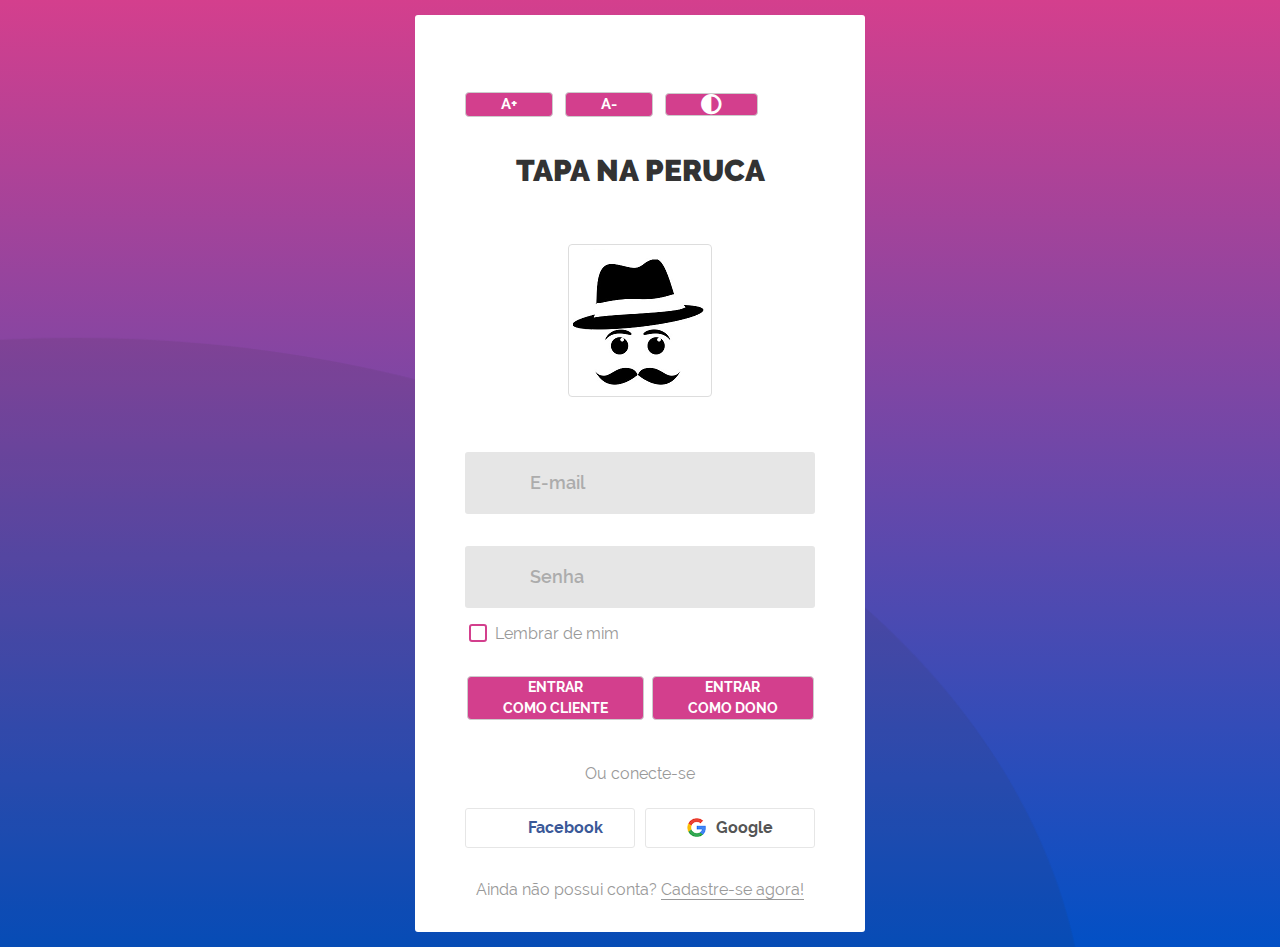
<file: index.html>
<!DOCTYPE html>
<html lang="pt-br">
<head>
	<title>Tapa Na Peruca</title>
	<meta charset="UTF-8">
	<meta name="viewport" content="width=device-width, initial-scale=1">
<!--===============================================================================================-->	
	<link rel="icon" type="image/png" href="images/icons/favicon.ico"/>
<!--===============================================================================================-->
	<link rel="stylesheet" type="text/css" href="vendor/bootstrap/css/bootstrap.min.css">
<!--===============================================================================================-->
	<link rel="stylesheet" type="text/css" href="fonts/font-awesome-4.7.0/css/font-awesome.min.css">
<!--===============================================================================================-->
	<link rel="stylesheet" type="text/css" href="fonts/Linearicons-Free-v1.0.0/icon-font.min.css">
<!--===============================================================================================-->
	<link rel="stylesheet" type="text/css" href="vendor/animate/animate.css">
<!--===============================================================================================-->	
	<link rel="stylesheet" type="text/css" href="vendor/css-hamburgers/hamburgers.min.css">
<!--===============================================================================================-->
	<link rel="stylesheet" type="text/css" href="vendor/select2/select2.min.css">
<!--===============================================================================================-->
	<link rel="stylesheet" type="text/css" href="css/util.css">
	<link rel="stylesheet" type="text/css" href="css/main.css">

	<link rel="stylesheet" href="https://cdnjs.cloudflare.com/ajax/libs/font-awesome/5.11.2/css/all.css">
<!--===============================================================================================-->
</head>
<body>
	
	<div class="limiter">
		<div class="container-login100">
			<div class="wrap-login100 p-l-50 p-r-50 p-t-77 p-b-30">

				<button class="btn login100-form-btn-index mr-2 "onClick="fonte('a');" style="font-size:15px;">A+</button>
				<button class="btn login100-form-btn-index mr-2" onClick="fonte('d');" style="font-size:15px;">A-</button>
				<button class="btn login100-form-btn-index fas fa-adjust" style="font-size:21px;"></button>

			

				<form class="login100-form validate-form">
					<span class="login100-form-title p-b-55">
						<br>Tapa na Peruca
					</span>
					<span class="login100-form-title p-b-55">
						<img src="logo-2.png" alt="..." class="img-thumbnail">
					</span>

					<div class="wrap-input100 validate-input m-b-16" data-validate ="Por favor, digite um e-mail válido: ex@abc.xyz">
						<input class="input100 m-b-16" type="email" name="email" placeholder="E-mail">
						<span class="focus-input100"></span>
						<span class="symbol-input100">
							<span class="lnr lnr-envelope"></span>
						</span>
					</div>

					<div class="wrap-input100 validate-input m-b-16" data-validate ="Por favor, digite a senha">
						<input class="input100" type="password" name="pass" placeholder="Senha">
						<span class="focus-input100"></span>
						<span class="symbol-input100">
							<span class="lnr lnr-lock"></span>
						</span>
					</div>

					<div class="contact100-form-checkbox m-l-4">
						<input class="input-checkbox100" id="ckb1" type="checkbox" name="remember-me">
						<label class="label-checkbox100" for="ckb1">
							Lembrar de mim
						</label>
					</div>
					
					<div class="container-login100-form-btn p-t-25">
						<a href="principal-cliente.html" class="btn login100-form-btn-index mr-2">Entrar <br> como cliente</a>
						<a href="principal.html" class="btn login100-form-btn-index">Entrar <br>como dono</a>
					</div>

					<div class="text-center w-full p-t-42 p-b-22">
						<span class="txt1">
							Ou conecte-se
						</span>
					</div>

					<a href="#" class="btn-face m-b-10">
						<i class="fa fa-facebook-official"></i>
						Facebook
					</a>

					<a href="#" class="btn-google m-b-10">
						<img src="images/icons/icon-google.png" alt="GOOGLE">
						Google
					</a>

					<div class="text-center w-full p-t-20">
						<span class="txt1">
							Ainda não possui conta? 
						</span>

						<a class="txt1 bo1 hov1" href="cadastro.html">
							Cadastre-se agora!							
						</a>
					</div>
				</form>
			</div>
		</div>
	</div>
	
	

	
<!--===============================================================================================-->	
	<script src="vendor/jquery/jquery-3.2.1.min.js"></script>
<!--===============================================================================================-->
	<script src="vendor/bootstrap/js/popper.js"></script>
	<script src="vendor/bootstrap/js/bootstrap.min.js"></script>
<!--===============================================================================================-->
	<script src="vendor/select2/select2.min.js"></script>
<!--===============================================================================================-->
	<script src="js/main.js"></script>

</body>
</html>
</file>
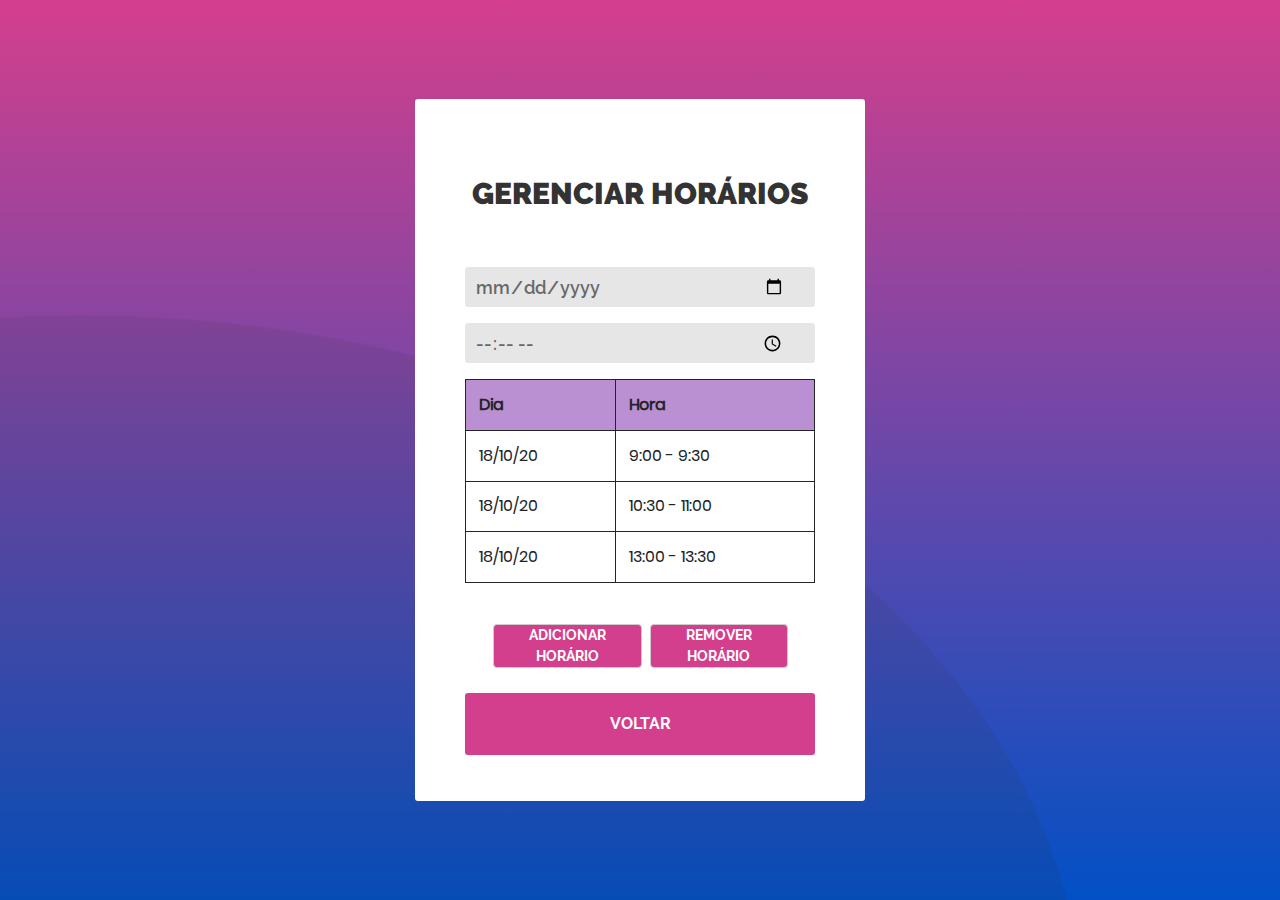
<file: adm-horario.html>
<!DOCTYPE html>
<html lang="pt-br">

<head>
  <title>Tapa Na Peruca</title>
  <meta charset="UTF-8">
  <meta name="viewport" content="width=device-width, initial-scale=1">
  <!--===============================================================================================-->
  <link rel="icon" type="image/png" href="images/icons/favicon.ico" />
  <!--===============================================================================================-->
  <link rel="stylesheet" type="text/css" href="vendor/bootstrap/css/bootstrap.min.css">
  <!--===============================================================================================-->
  <link rel="stylesheet" type="text/css" href="fonts/font-awesome-4.7.0/css/font-awesome.min.css">
  <!--===============================================================================================-->
  <link rel="stylesheet" type="text/css" href="fonts/Linearicons-Free-v1.0.0/icon-font.min.css">
  <!--===============================================================================================-->
  <link rel="stylesheet" type="text/css" href="vendor/animate/animate.css">
  <!--===============================================================================================-->
  <link rel="stylesheet" type="text/css" href="vendor/css-hamburgers/hamburgers.min.css">
  <!--===============================================================================================-->
  <link rel="stylesheet" type="text/css" href="vendor/select2/select2.min.css">
  <!--===============================================================================================-->
  <link rel="stylesheet" type="text/css" href="css/util.css">
  <link rel="stylesheet" type="text/css" href="css/main.css">
  <!--===============================================================================================-->
</head>

<body>

  <div class="limiter">
    <div class="container-login100">
      <div class="wrap-login100 p-l-50 p-r-50 p-t-77 p-b-30">
        <span class="login100-form-title p-b-55">
          Gerenciar Horários
        </span>
        <form class="login100-form validate-form">
          <div class="wrap-input100 validate-input m-b-16">

            <input type="date" class="input1001 m-b-16" >
            <input type="time" class="input1001 m-b-16" >

            </form>

       <table class="table m-b-16" id="codexpl">
          <thead>
            <tr>
              <th scope="col">Dia</th>
              <th scope="col">Hora</th>
            </tr>
          </thead>
          <tbody>
            <tr>
            </tr>
            <tr>
              <td scope="row">18/10/20</td>
              <td scope="row">9:00 - 9:30</td>
            </tr>
            <tr>
              <td scope="row">18/10/20</td>
              <td scope="row">10:30 - 11:00</td>
            </tr>
            <tr>
              <td scope="row">18/10/20</td>
              <td scope="row">13:00 - 13:30</td>
            </tr>
          </tbody>
        </table>

        <div class="container-login100-form-btn p-t-25">
          <a href="#" class="btn login100-form-btn-index mr-2">Adicionar <br>Horário</a>
          <a href="#" class="btn login100-form-btn-index">Remover <br>Horário</a>
        </div>

        <div class="container-login100-form-btn p-t-25 ">
          <a href="principal.html" class="btn login100-form-btn">Voltar</a>
        </div>

      </div>
    </div>
  </div>




  <!--===============================================================================================-->
  <script src="vendor/jquery/jquery-3.2.1.min.js"></script>
  <!--===============================================================================================-->
  <script src="vendor/bootstrap/js/popper.js"></script>
  <script src="vendor/bootstrap/js/bootstrap.min.js"></script>
  <!--===============================================================================================-->
  <script src="vendor/select2/select2.min.js"></script>
  <!--===============================================================================================-->
  <script src="js/main.js"></script>

</body>

</html>
</file>
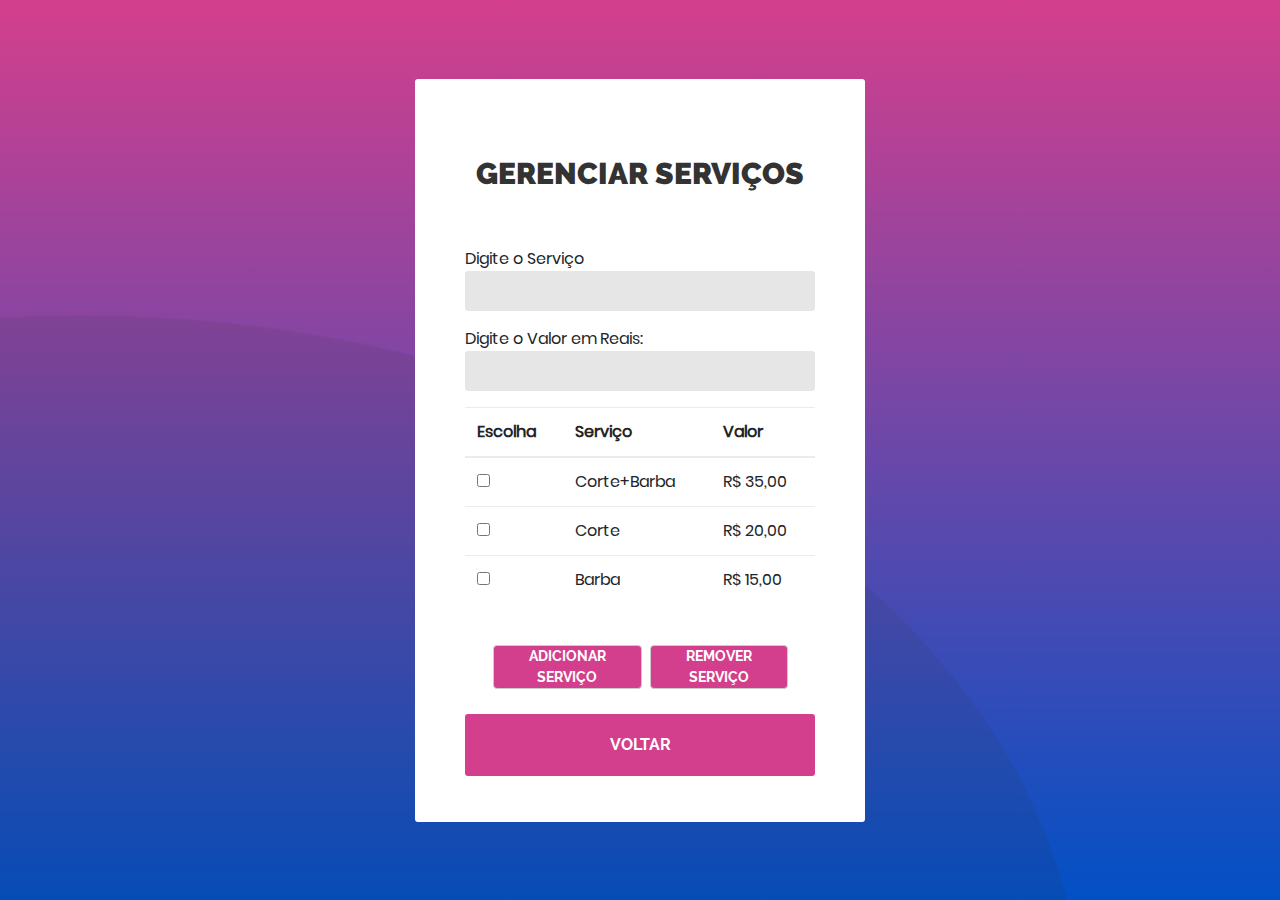
<file: adm-servicos.html>
<!DOCTYPE html>
<html lang="pt-br">

<head>
  <title>Tapa Na Peruca</title>
  <meta charset="UTF-8">
  <meta name="viewport" content="width=device-width, initial-scale=1">
  <!--===============================================================================================-->
  <link rel="icon" type="image/png" href="images/icons/favicon.ico" />
  <!--===============================================================================================-->
  <link rel="stylesheet" type="text/css" href="vendor/bootstrap/css/bootstrap.min.css">
  <!--===============================================================================================-->
  <link rel="stylesheet" type="text/css" href="fonts/font-awesome-4.7.0/css/font-awesome.min.css">
  <!--===============================================================================================-->
  <link rel="stylesheet" type="text/css" href="fonts/Linearicons-Free-v1.0.0/icon-font.min.css">
  <!--===============================================================================================-->
  <link rel="stylesheet" type="text/css" href="vendor/animate/animate.css">
  <!--===============================================================================================-->
  <link rel="stylesheet" type="text/css" href="vendor/css-hamburgers/hamburgers.min.css">
  <!--===============================================================================================-->
  <link rel="stylesheet" type="text/css" href="vendor/select2/select2.min.css">
  <!--===============================================================================================-->
  <link rel="stylesheet" type="text/css" href="css/util.css">
  <link rel="stylesheet" type="text/css" href="css/main.css">
  <!--===============================================================================================-->
</head>

<body>

  <div class="limiter">
    <div class="container-login100">
      <div class="wrap-login100 p-l-50 p-r-50 p-t-77 p-b-30">
        <span class="login100-form-title p-b-55">
          Gerenciar Serviços
        </span>
        <form class="login100-form validate-form">
          <div class="wrap-input100 validate-input m-b-16">

            <span> Digite o Serviço </span>
            <input type="text" class="input1001 m-b-16" >

            <span> Digite o Valor em Reais: </span>
            <input type="text" class="input1001 m-b-16" >

            </form>

            <table class="table m-b-16">
              <thead>
                <tr>
                  <th scope="col">Escolha</th>
                  <th scope="col">Serviço</th>
                  <th scope="col">Valor</th>
                </tr>
              </thead>
              <tbody>
                <tr>
                  <td><input class="editar" type="checkbox"></td>
                  <td scope="row">Corte+Barba</td>
                  <td scope="row">R$ 35,00</td>  
                </tr>
                <tr>
                  <td><input class="editar" type="checkbox"></td>
                  <td scope="row">Corte</td>
                  <td scope="row">R$ 20,00</td> 
                </tr>
                <tr>
                  <td><input class="editar" type="checkbox"></td>
                  <td scope="row">Barba</td>
                  <td scope="row">R$ 15,00</td>   
                </tr>
              </tbody>
            </table>

        <div class="container-login100-form-btn p-t-25">
          <a href="#" class="btn login100-form-btn-index mr-2">Adicionar <br>Serviço</a>
          <a href="#" class="btn login100-form-btn-index">Remover <br>Serviço</a>
        </div>

        <div class="container-login100-form-btn p-t-25 ">
          <a href="principal.html" class="btn login100-form-btn">Voltar</a>
        </div>

      </div>
    </div>
  </div>




  <!--===============================================================================================-->
  <script src="vendor/jquery/jquery-3.2.1.min.js"></script>
  <!--===============================================================================================-->
  <script src="vendor/bootstrap/js/popper.js"></script>
  <script src="vendor/bootstrap/js/bootstrap.min.js"></script>
  <!--===============================================================================================-->
  <script src="vendor/select2/select2.min.js"></script>
  <!--===============================================================================================-->
  <script src="js/main.js"></script>

</body>

</html>
</file>
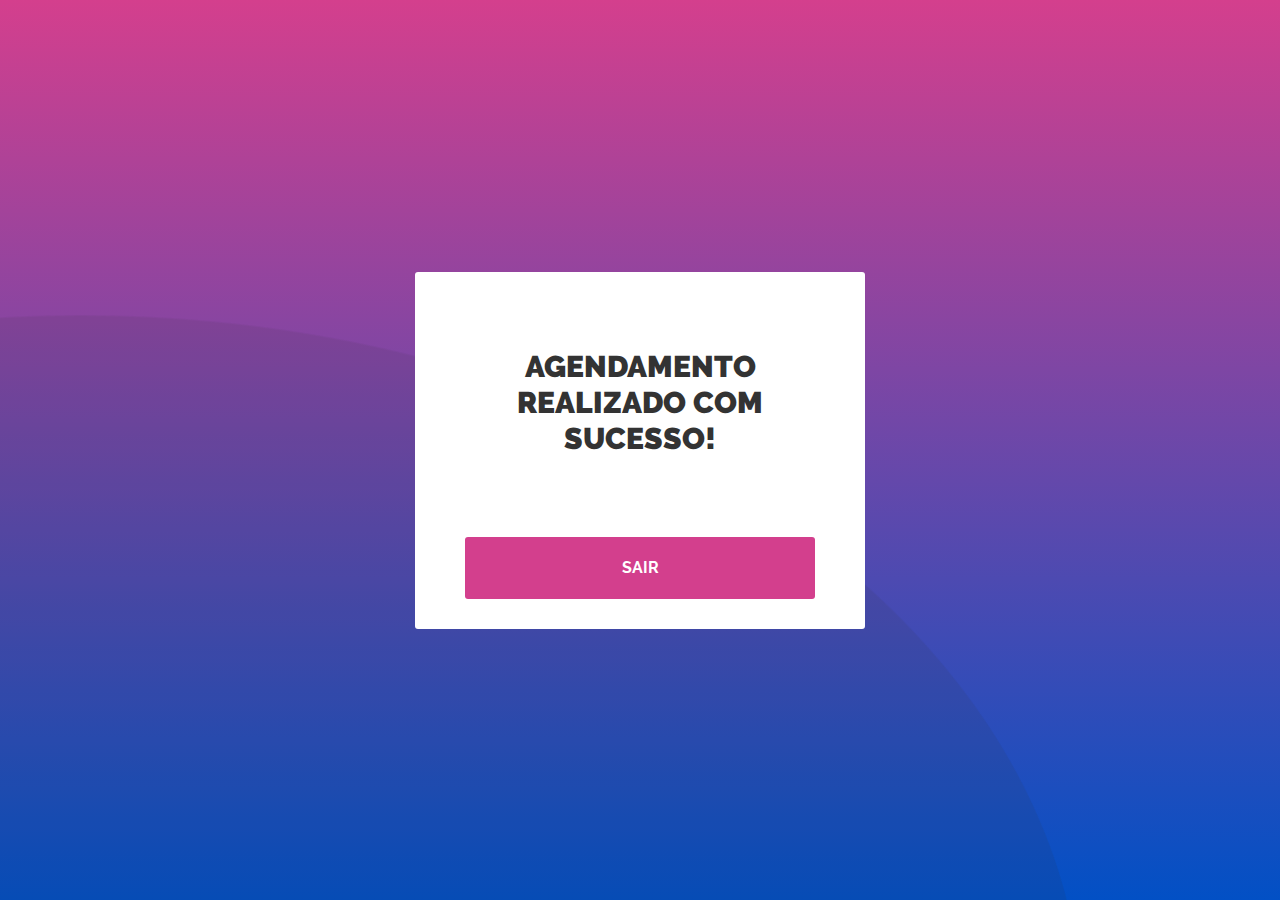
<file: agendamento-ok.html>
<!DOCTYPE html>
<html lang="pt-br">

<head>
	<title>Tapa Na Peruca</title>
	<meta charset="UTF-8">
	<meta name="viewport" content="width=device-width, initial-scale=1">
	<!--===============================================================================================-->
	<link rel="icon" type="image/png" href="images/icons/favicon.ico" />
	<!--===============================================================================================-->
	<link rel="stylesheet" type="text/css" href="vendor/bootstrap/css/bootstrap.min.css">
	<!--===============================================================================================-->
	<link rel="stylesheet" type="text/css" href="fonts/font-awesome-4.7.0/css/font-awesome.min.css">
	<!--===============================================================================================-->
	<link rel="stylesheet" type="text/css" href="fonts/Linearicons-Free-v1.0.0/icon-font.min.css">
	<!--===============================================================================================-->
	<link rel="stylesheet" type="text/css" href="vendor/animate/animate.css">
	<!--===============================================================================================-->
	<link rel="stylesheet" type="text/css" href="vendor/css-hamburgers/hamburgers.min.css">
	<!--===============================================================================================-->
	<link rel="stylesheet" type="text/css" href="vendor/select2/select2.min.css">
	<!--===============================================================================================-->
	<link rel="stylesheet" type="text/css" href="css/util.css">
	<link rel="stylesheet" type="text/css" href="css/main.css">
	<!--===============================================================================================-->
</head>

<body>

	<div class="limiter">
		<div class="container-login100">
			<div class="wrap-login100 p-l-50 p-r-50 p-t-77 p-b-30">
				<form class="login100-form validate-form">
					<span class="login100-form-title p-b-55">
						Agendamento realizado com Sucesso! 
					</span>

					<div class="container-login100-form-btn p-t-25 ">
						<a href="index.html" class="btn login100-form-btn">Sair</a>
					</div>
				</form>
			</div>
		</div>
	</div>




	<!--===============================================================================================-->
	<script src="vendor/jquery/jquery-3.2.1.min.js"></script>
	<!--===============================================================================================-->
	<script src="vendor/bootstrap/js/popper.js"></script>
	<script src="vendor/bootstrap/js/bootstrap.min.js"></script>
	<!--===============================================================================================-->
	<script src="vendor/select2/select2.min.js"></script>
	<!--===============================================================================================-->
	<script src="js/main.js"></script>

</body>

</html>
</file>
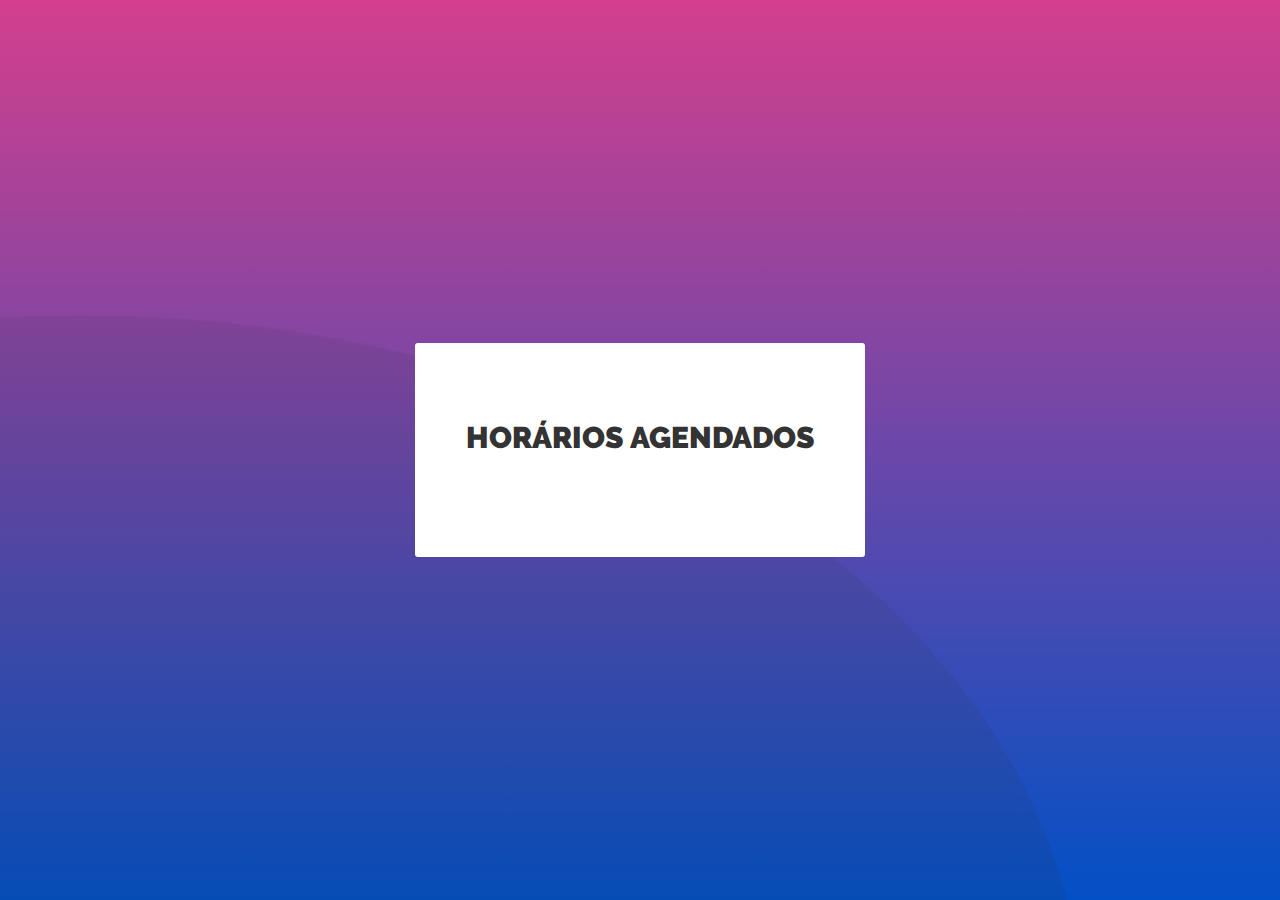
<file: agendamentosDono.html>
<!DOCTYPE html>
<html lang="pt-br">

<head>
  <title>Tapa Na Peruca</title>
  <meta charset="UTF-8">
  <meta name="viewport" content="width=device-width, initial-scale=1">
  <!--===============================================================================================-->
  <link rel="icon" type="image/png" href="images/icons/favicon.ico" />
  <!--===============================================================================================-->
  <link rel="stylesheet" type="text/css" href="vendor/bootstrap/css/bootstrap.min.css">
  <!--===============================================================================================-->
  <link rel="stylesheet" type="text/css" href="fonts/font-awesome-4.7.0/css/font-awesome.min.css">
  <!--===============================================================================================-->
  <link rel="stylesheet" type="text/css" href="fonts/Linearicons-Free-v1.0.0/icon-font.min.css">
  <!--===============================================================================================-->
  <link rel="stylesheet" type="text/css" href="vendor/animate/animate.css">
  <!--===============================================================================================-->
  <link rel="stylesheet" type="text/css" href="vendor/css-hamburgers/hamburgers.min.css">
  <!--===============================================================================================-->
  <link rel="stylesheet" type="text/css" href="vendor/select2/select2.min.css">
  <!--===============================================================================================-->
  <link rel="stylesheet" type="text/css" href="css/util.css">
  <link rel="stylesheet" type="text/css" href="css/main.css">
  <!--===============================================================================================-->
</head>

<body>

  <div class="limiter">
    <div class="container-login100">
      <div class="wrap-login100 p-l-50 p-r-50 p-t-77 p-b-30">
        <span class="login100-form-title p-b-55">
          Horários agendados
        </span>
        <form class="login100-form validate-form">
          <div class="wrap-input100 validate-input m-b-16">
            
          </div>
        </form>
        
        

        <!-- <table class="table">
          <thead>
            <tr>
              <th scope="col">Horário</th>
              <th scope="col">Cliente</th>
            </tr>
          </thead>
          <tbody>
            <tr>
              <th scope="row">08:00 - 08:30</th>
              <td>José Silva</td>

            </tr>
            <tr>
              <th scope="row">08:30 - 09:00</th>
              <td>Gabriel Reis</td>

            </tr>
            <tr>
              <th scope="row">09:00 - 09:30</th>
              <td>Gabriel Reis</td>

            </tr>
          </tbody>
        </table> -->

      </div>
    </div>
  </div>




  <!--===============================================================================================-->
  <script src="vendor/jquery/jquery-3.2.1.min.js"></script>
  <!--===============================================================================================-->
  <script src="vendor/bootstrap/js/popper.js"></script>
  <script src="vendor/bootstrap/js/bootstrap.min.js"></script>
  <!--===============================================================================================-->
  <script src="vendor/select2/select2.min.js"></script>
  <!--===============================================================================================-->
  <script src="js/main.js"></script>

</body>

</html>
</file>
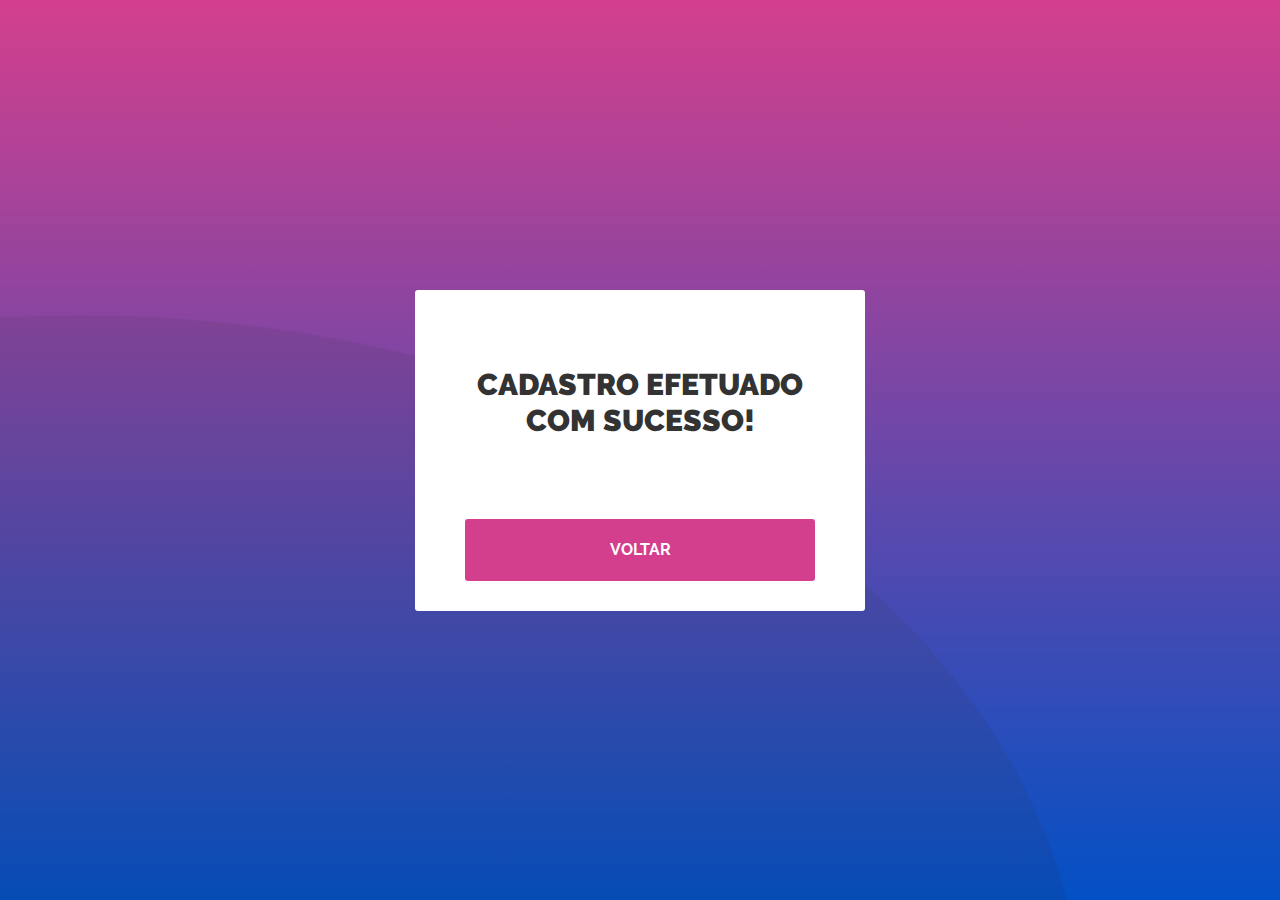
<file: cadastro-ok.html>
<!DOCTYPE html>
<html lang="pt-br">

<head>
	<title>Tapa Na Peruca</title>
	<meta charset="UTF-8">
	<meta name="viewport" content="width=device-width, initial-scale=1">
	<!--===============================================================================================-->
	<link rel="icon" type="image/png" href="images/icons/favicon.ico" />
	<!--===============================================================================================-->
	<link rel="stylesheet" type="text/css" href="vendor/bootstrap/css/bootstrap.min.css">
	<!--===============================================================================================-->
	<link rel="stylesheet" type="text/css" href="fonts/font-awesome-4.7.0/css/font-awesome.min.css">
	<!--===============================================================================================-->
	<link rel="stylesheet" type="text/css" href="fonts/Linearicons-Free-v1.0.0/icon-font.min.css">
	<!--===============================================================================================-->
	<link rel="stylesheet" type="text/css" href="vendor/animate/animate.css">
	<!--===============================================================================================-->
	<link rel="stylesheet" type="text/css" href="vendor/css-hamburgers/hamburgers.min.css">
	<!--===============================================================================================-->
	<link rel="stylesheet" type="text/css" href="vendor/select2/select2.min.css">
	<!--===============================================================================================-->
	<link rel="stylesheet" type="text/css" href="css/util.css">
	<link rel="stylesheet" type="text/css" href="css/main.css">
	<!--===============================================================================================-->
</head>

<body>

	<div class="limiter">
		<div class="container-login100">
			<div class="wrap-login100 p-l-50 p-r-50 p-t-77 p-b-30">
				<form class="login100-form validate-form">
					<span class="login100-form-title p-b-55">
						Cadastro Efetuado com Sucesso! 
					</span>

					<div class="container-login100-form-btn p-t-25 ">
						<a href="index.html" class="btn login100-form-btn">Voltar</a>
					</div>
				</form>
			</div>
		</div>
	</div>




	<!--===============================================================================================-->
	<script src="vendor/jquery/jquery-3.2.1.min.js"></script>
	<!--===============================================================================================-->
	<script src="vendor/bootstrap/js/popper.js"></script>
	<script src="vendor/bootstrap/js/bootstrap.min.js"></script>
	<!--===============================================================================================-->
	<script src="vendor/select2/select2.min.js"></script>
	<!--===============================================================================================-->
	<script src="js/main.js"></script>

</body>

</html>
</file>
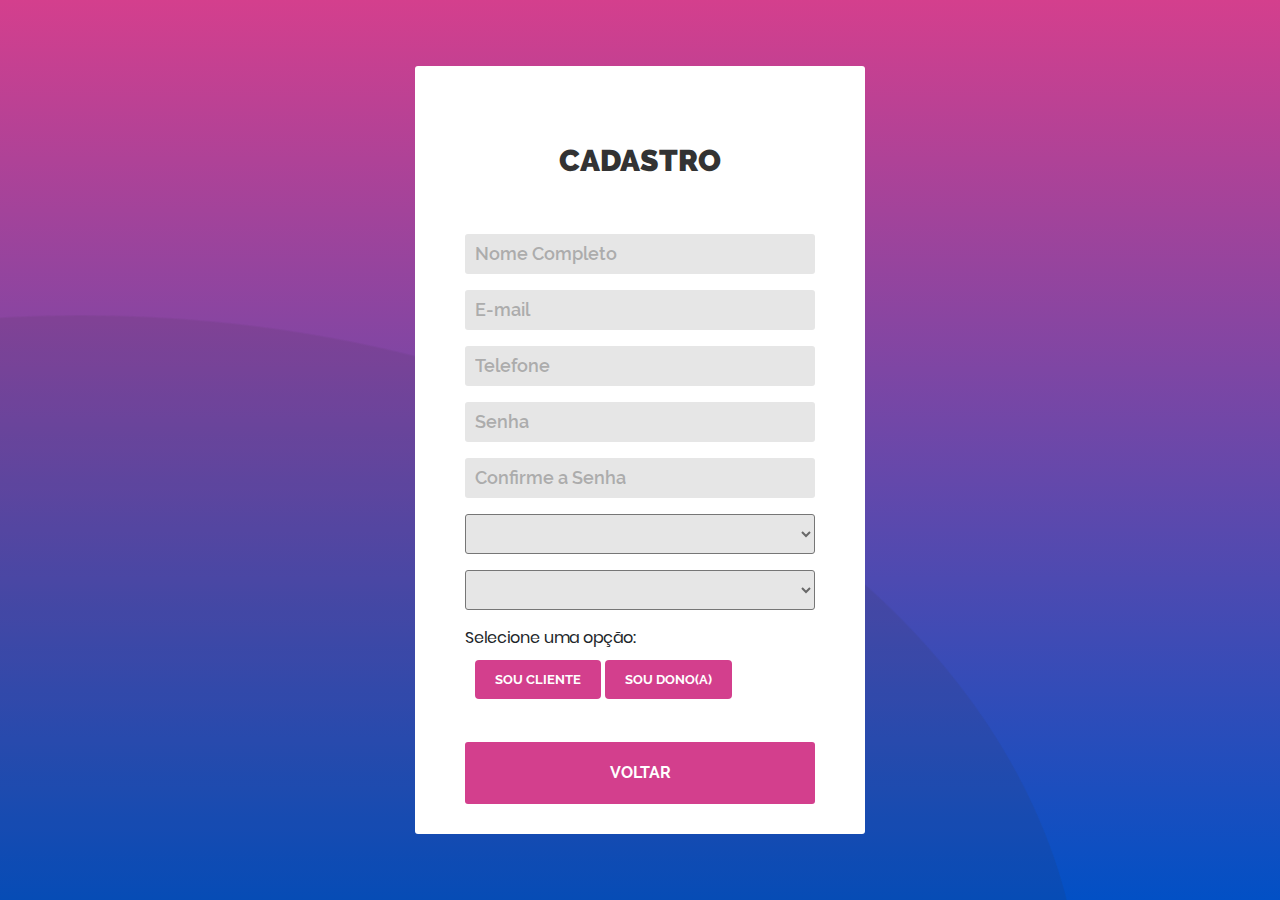
<file: cadastro.html>
<!DOCTYPE html>
<html lang="pt-br">

<head>
	<title>Tapa Na Peruca</title>
	<meta charset="UTF-8">
	<meta name="viewport" content="width=device-width, initial-scale=1">
	<!--===============================================================================================-->
	<link rel="icon" type="image/png" href="images/icons/favicon.ico" />
	<!--===============================================================================================-->
	<link rel="stylesheet" type="text/css" href="vendor/bootstrap/css/bootstrap.min.css">
	<!--===============================================================================================-->
	<link rel="stylesheet" type="text/css" href="fonts/font-awesome-4.7.0/css/font-awesome.min.css">
	<!--===============================================================================================-->
	<link rel="stylesheet" type="text/css" href="fonts/Linearicons-Free-v1.0.0/icon-font.min.css">
	<!--===============================================================================================-->
	<link rel="stylesheet" type="text/css" href="vendor/animate/animate.css">
	<!--===============================================================================================-->
	<link rel="stylesheet" type="text/css" href="vendor/css-hamburgers/hamburgers.min.css">
	<!--===============================================================================================-->
	<link rel="stylesheet" type="text/css" href="vendor/select2/select2.min.css">
	<!--===============================================================================================-->
	<link rel="stylesheet" type="text/css" href="css/util.css">
	<link rel="stylesheet" type="text/css" href="css/main.css">
	<!--===============================================================================================-->
</head>

<body>

	<div class="limiter">
		<div class="container-login100">
			<div class="wrap-login100 p-l-50 p-r-50 p-t-77 p-b-30">
				<form class="login100-form validate-form">
					<span class="login100-form-title p-b-55">
						Cadastro
					</span>

					<input type="text" class="input1001 m-b-16" placeholder="Nome Completo">

					<input type="email" class="input1001 m-b-16" placeholder="E-mail">

					<input type="text" class="input1001 m-b-16" placeholder="Telefone">

					<input type="password" class="input1001 m-b-16" placeholder="Senha">

					<input type="password" class="input1001 m-b-16" placeholder="Confirme a Senha">


				</form>

				<!-- Estado -->
				<select id="estados" class="input1001 m-b-16">
					<option value=""></option>
				</select>
				<select id="cidades" class="input1001 m-b-16">
				</select>

				<span>
					Selecione uma opção:
				</span>

				<div class="radio-toolbar" >


					<form id='form-id' >

						<label><input id='form1' value="A" name="opcao" type="radio"> Sou cliente</input></label>
						<label><input id='form2' value="B" name="opcao" type="radio"> Sou Dono(a)</input></label>
					</form>
				</div>




				<form id="A" style="display:none;">
					<div class="container-login100-form-btn p-t-25 ">


						<a href="cadastro-ok.html" class="btn login100-form-btn">Finalizar Cadastro!</a>
					</div>
				</form>

				<form id="B" style="display:none;">

					<input type="text" id="cnpj" class="input1001 m-b-16" placeholder="CNPJ" onkeyup="(this,event);"
						MaxLength="18">

					<input type="text" class="input1001 m-b-16" placeholder="Nome do Salão">

					<input type="text" class="input1001 m-b-16" placeholder="Endereço">

					<input type="text" class="input1001 m-b-16" placeholder="Nº">

					<input type="text" class="input1001 m-b-16" placeholder="Complemento">

					<input type="text" class="input1001 m-b-16" placeholder="Bairro">

					<div class="container-login100-form-btn p-t-25 ">
						<a href="cadastro-ok.html" class="btn login100-form-btn">Finalizar Cadastro!</a>
					</div>

				</form>

				<div class="container-login100-form-btn p-t-25 ">
					<a href="index.html" class="btn login100-form-btn">Voltar</a>
				</div>

			</div>
		</div>
	</div>




	<!--===============================================================================================-->
	<script src="vendor/jquery/jquery-3.2.1.min.js"></script>
	<!--===============================================================================================-->
	<script src="vendor/bootstrap/js/popper.js"></script>
	<script src="vendor/bootstrap/js/bootstrap.min.js"></script>
	<!--===============================================================================================-->
	<script src="vendor/select2/select2.min.js"></script>
	<!--===============================================================================================-->
	<script src="js/main.js"></script>

</body>

</html>
</file>
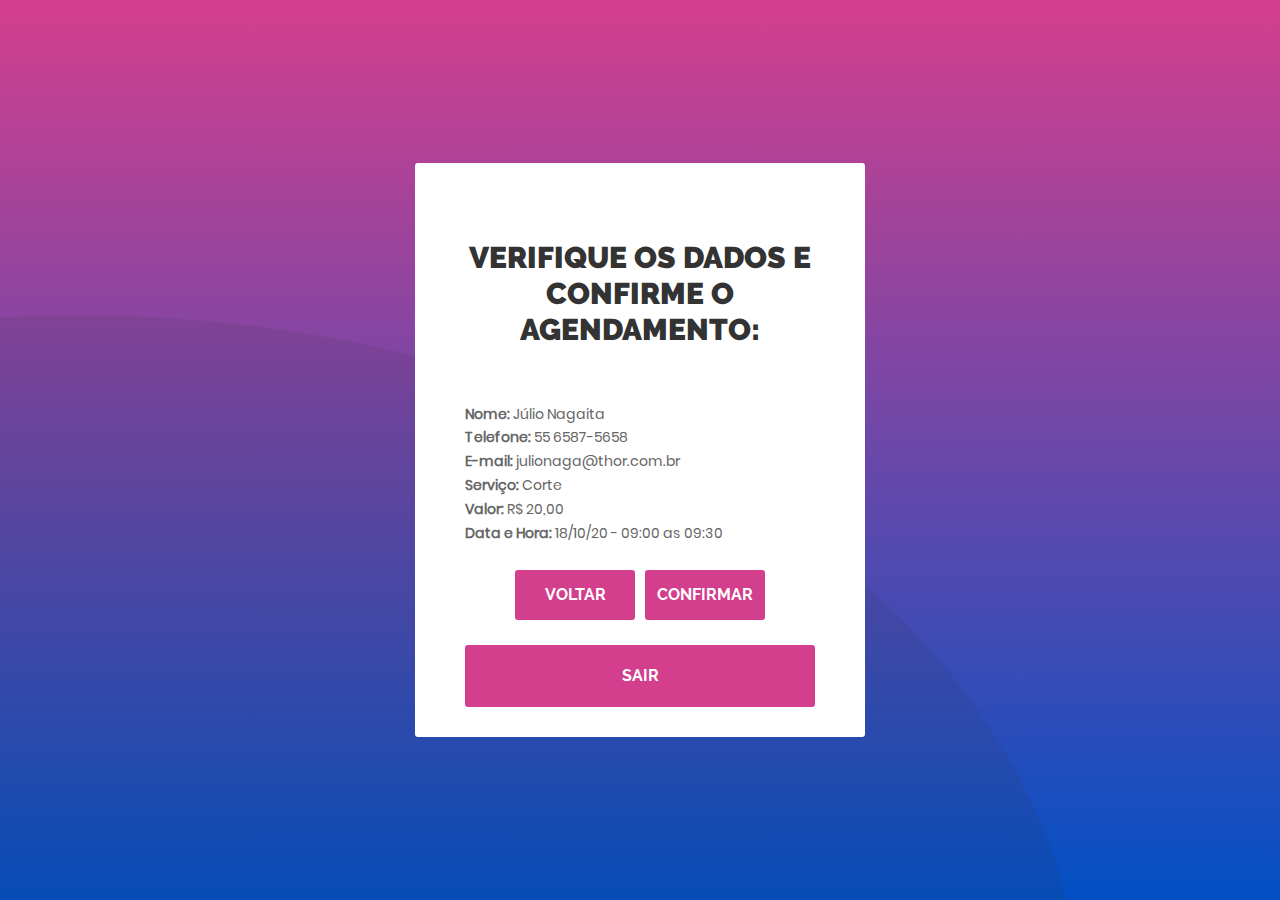
<file: confirma-agendamento.html>
<!DOCTYPE html>
<html lang="pt-br">

<head>
	<title>Tapa Na Peruca</title>
	<meta charset="UTF-8">
	<meta name="viewport" content="width=device-width, initial-scale=1">
	<!--===============================================================================================-->
	<link rel="icon" type="image/png" href="images/icons/favicon.ico" />
	<!--===============================================================================================-->
	<link rel="stylesheet" type="text/css" href="vendor/bootstrap/css/bootstrap.min.css">
	<!--===============================================================================================-->
	<link rel="stylesheet" type="text/css" href="fonts/font-awesome-4.7.0/css/font-awesome.min.css">
	<!--===============================================================================================-->
	<link rel="stylesheet" type="text/css" href="fonts/Linearicons-Free-v1.0.0/icon-font.min.css">
	<!--===============================================================================================-->
	<link rel="stylesheet" type="text/css" href="vendor/animate/animate.css">
	<!--===============================================================================================-->
	<link rel="stylesheet" type="text/css" href="vendor/css-hamburgers/hamburgers.min.css">
	<!--===============================================================================================-->
	<link rel="stylesheet" type="text/css" href="vendor/select2/select2.min.css">
	<!--===============================================================================================-->
	<link rel="stylesheet" type="text/css" href="css/util.css">
	<link rel="stylesheet" type="text/css" href="css/main.css">
	<!--===============================================================================================-->
</head>

<body>

	<div class="limiter">
		<div class="container-login100">
			<div class="wrap-login100 p-l-50 p-r-50 p-t-77 p-b-30">
				<form class="login100-form validate-form">
					<span class="login100-form-title p-b-55">
						Verifique os dados e confirme o agendamento:
					</span>

					<p>
					<b>Nome:</b> Júlio Nagaita  <br>
					<b>Telefone: </b>55 6587-5658 <br>
					<b>E-mail: </b>julionaga@thor.com.br <br>
					<b>Serviço: </b> Corte <br>
					<b>Valor: </b>R$ 20,00 <br>
					<b>Data e Hora: </b> 18/10/20 - 09:00 as 09:30 <br>
					</p>

					<div class="container-login100-form-btn p-t-25">
						<a href="salao.html" class="btn login100-form-btn m-r-10" style='width: 120px; height: 50px;'>Voltar</a>
						<a href="agendamento-ok.html" class="btn login100-form-btn" style='width: 120px; height: 50px;'>Confirmar</a>
					</div>
					
					
                    <div class="container-login100-form-btn p-t-25">
						<a href="index.html" class="btn login100-form-btn">Sair</a>
				</form>
			</div>
		</div>
	</div>




	<!--===============================================================================================-->
	<script src="vendor/jquery/jquery-3.2.1.min.js"></script>
	<!--===============================================================================================-->
	<script src="vendor/bootstrap/js/popper.js"></script>
	<script src="vendor/bootstrap/js/bootstrap.min.js"></script>
	<!--===============================================================================================-->
	<script src="vendor/select2/select2.min.js"></script>
	<!--===============================================================================================-->
	<script src="js/main.js"></script>

</body>

</html>
</file>
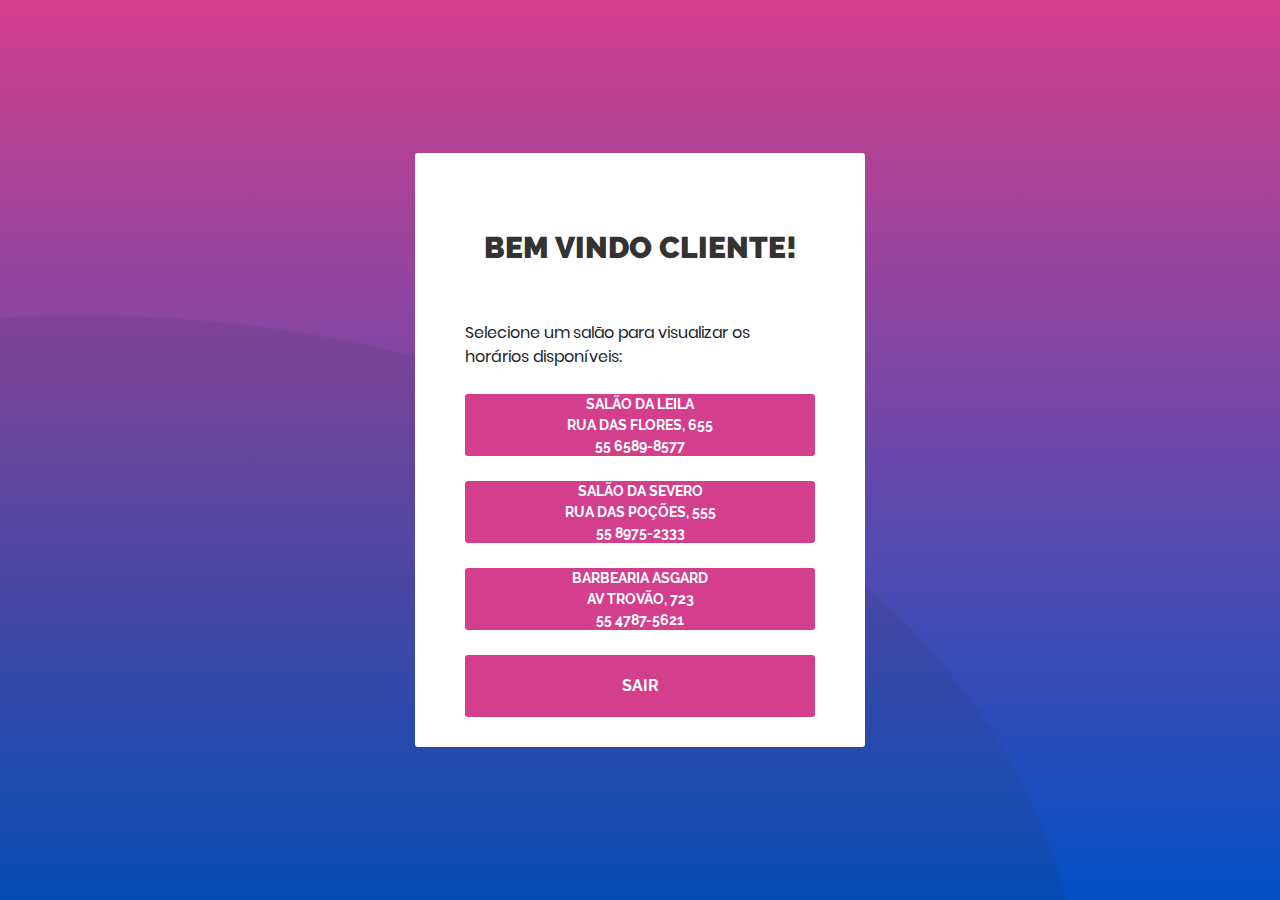
<file: principal-cliente.html>
<!DOCTYPE html>
<html lang="pt-br">
<head>
	<title>Tapa Na Peruca</title>
	<meta charset="UTF-8">
	<meta name="viewport" content="width=device-width, initial-scale=1">
<!--===============================================================================================-->	
	<link rel="icon" type="image/png" href="images/icons/favicon.ico"/>
<!--===============================================================================================-->
	<link rel="stylesheet" type="text/css" href="vendor/bootstrap/css/bootstrap.min.css">
<!--===============================================================================================-->
	<link rel="stylesheet" type="text/css" href="fonts/font-awesome-4.7.0/css/font-awesome.min.css">
<!--===============================================================================================-->
	<link rel="stylesheet" type="text/css" href="fonts/Linearicons-Free-v1.0.0/icon-font.min.css">
<!--===============================================================================================-->
	<link rel="stylesheet" type="text/css" href="vendor/animate/animate.css">
<!--===============================================================================================-->	
	<link rel="stylesheet" type="text/css" href="vendor/css-hamburgers/hamburgers.min.css">
<!--===============================================================================================-->
	<link rel="stylesheet" type="text/css" href="vendor/select2/select2.min.css">
<!--===============================================================================================-->
	<link rel="stylesheet" type="text/css" href="css/util.css">
	<link rel="stylesheet" type="text/css" href="css/main.css">
<!--===============================================================================================-->
</head>
<body>
	
	<div class="limiter">
		<div class="container-login100">
			<div class="wrap-login100 p-l-50 p-r-50 p-t-77 p-b-30">
				<form class="login100-form validate-form">
					<span class="login100-form-title p-b-55">
						Bem vindo Cliente!
					</span>

					<span> Selecione um salão para visualizar os horários disponíveis: </span>
					

					<div class="container-login100-form-btn p-t-25">
						<button class="login100-form-btn ">
							<a href="salao.html" class="btn login100-form-btn" style="font-size:14px">Salão da Leila <br> Rua das Flores, 655 <br> 55 6589-8577</a>
						</button>
                    </div>
                    
                    <div class="container-login100-form-btn p-t-25">
						<button class="login100-form-btn">
							<a href="salao.html" class="btn login100-form-btn" style="font-size:14px">Salão da Severo <br> Rua das Poções, 555 <br> 55 8975-2333</a>
						</button>
                    </div>
                    
                    <div class="container-login100-form-btn p-t-25">
						<button class="login100-form-btn">
							<a href="salao.html" class="btn login100-form-btn" style="font-size:14px">Barbearia Asgard <br> Av Trovão, 723 <br> 55 4787-5621</a>
						</button>
					</div>
					
					
                    <div class="container-login100-form-btn p-t-25">
						<a href="index.html" class="btn login100-form-btn">Sair</a>
					
					</div>
				</form>
			</div>
		</div>
	</div>
	
	

	
<!--===============================================================================================-->	
	<script src="vendor/jquery/jquery-3.2.1.min.js"></script>
<!--===============================================================================================-->
	<script src="vendor/bootstrap/js/popper.js"></script>
	<script src="vendor/bootstrap/js/bootstrap.min.js"></script>
<!--===============================================================================================-->
	<script src="vendor/select2/select2.min.js"></script>
<!--===============================================================================================-->
	<script src="js/main.js"></script>

</body>
</html>
</file>
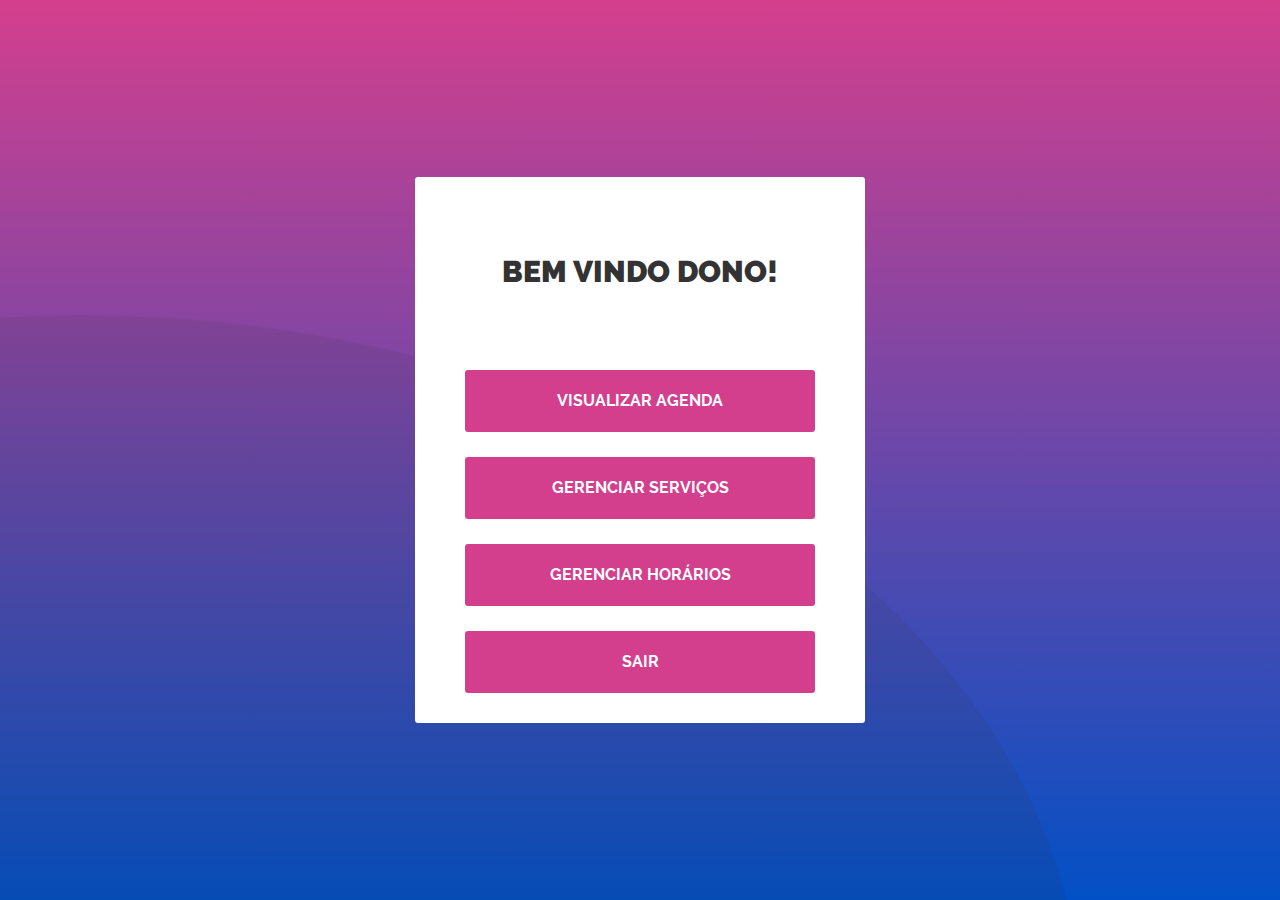
<file: principal.html>
<!DOCTYPE html>
<html lang="pt-br">
<head>
	<title>Tapa Na Peruca</title>
	<meta charset="UTF-8">
	<meta name="viewport" content="width=device-width, initial-scale=1">
<!--===============================================================================================-->	
	<link rel="icon" type="image/png" href="images/icons/favicon.ico"/>
<!--===============================================================================================-->
	<link rel="stylesheet" type="text/css" href="vendor/bootstrap/css/bootstrap.min.css">
<!--===============================================================================================-->
	<link rel="stylesheet" type="text/css" href="fonts/font-awesome-4.7.0/css/font-awesome.min.css">
<!--===============================================================================================-->
	<link rel="stylesheet" type="text/css" href="fonts/Linearicons-Free-v1.0.0/icon-font.min.css">
<!--===============================================================================================-->
	<link rel="stylesheet" type="text/css" href="vendor/animate/animate.css">
<!--===============================================================================================-->	
	<link rel="stylesheet" type="text/css" href="vendor/css-hamburgers/hamburgers.min.css">
<!--===============================================================================================-->
	<link rel="stylesheet" type="text/css" href="vendor/select2/select2.min.css">
<!--===============================================================================================-->
	<link rel="stylesheet" type="text/css" href="css/util.css">
	<link rel="stylesheet" type="text/css" href="css/main.css">
<!--===============================================================================================-->
</head>
<body>
	
	<div class="limiter">
		<div class="container-login100">
			<div class="wrap-login100 p-l-50 p-r-50 p-t-77 p-b-30">
				<form class="login100-form validate-form">
					<span class="login100-form-title p-b-55">
						Bem vindo Dono!
					</span>
					
					<div class="container-login100-form-btn p-t-25">
						<button class="login100-form-btn ">
							<a href="agendamentosDono.html" class="btn login100-form-btn">Visualizar Agenda</a>
						</button>
                    </div>
                    
                    <div class="container-login100-form-btn p-t-25">
						<button class="login100-form-btn">
							<a href="adm-servicos.html" class="btn login100-form-btn">Gerenciar Serviços</a>
						</button>
                    </div>
                    
                    <div class="container-login100-form-btn p-t-25">
						<button class="login100-form-btn">
							<a href="adm-horario.html" class="btn login100-form-btn">Gerenciar Horários</a>
						</button>
                    </div>
                    
                    <div class="container-login100-form-btn p-t-25">
						
						<a href="index.html" class="btn login100-form-btn">Sair</a>
						
					</div>
				</form>
			</div>
		</div>
	</div>
	
	

	
<!--===============================================================================================-->	
	<script src="vendor/jquery/jquery-3.2.1.min.js"></script>
<!--===============================================================================================-->
	<script src="vendor/bootstrap/js/popper.js"></script>
	<script src="vendor/bootstrap/js/bootstrap.min.js"></script>
<!--===============================================================================================-->
	<script src="vendor/select2/select2.min.js"></script>
<!--===============================================================================================-->
	<script src="js/main.js"></script>

</body>
</html>
</file>
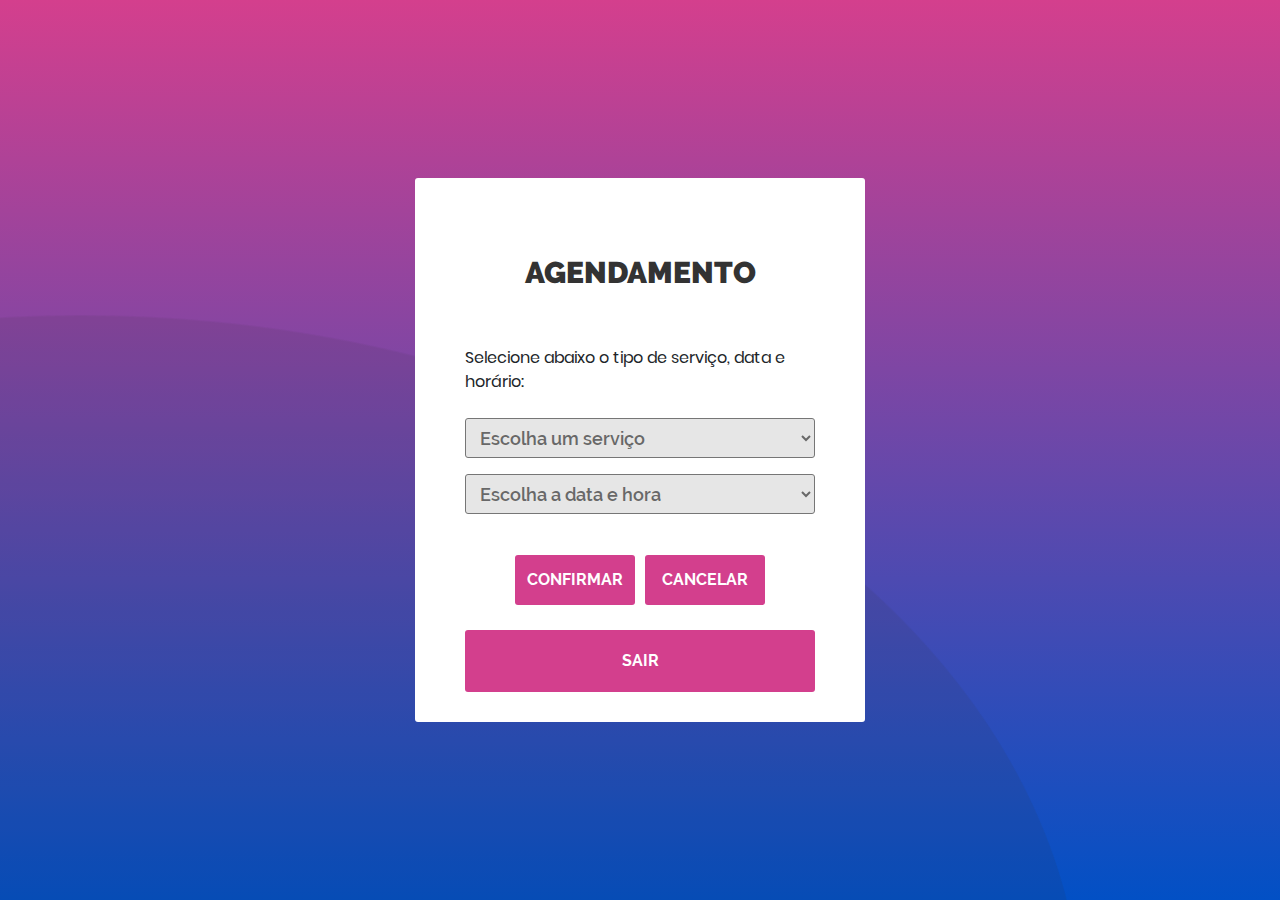
<file: salao.html>
<!DOCTYPE html>
<html lang="pt-br">

<head>
  <title>Tapa Na Peruca</title>
  <meta charset="UTF-8">
  <meta name="viewport" content="width=device-width, initial-scale=1">
  <!--===============================================================================================-->
  <link rel="icon" type="image/png" href="images/icons/favicon.ico" />
  <!--===============================================================================================-->
  <link rel="stylesheet" type="text/css" href="vendor/bootstrap/css/bootstrap.min.css">
  <!--===============================================================================================-->
  <link rel="stylesheet" type="text/css" href="fonts/font-awesome-4.7.0/css/font-awesome.min.css">
  <!--===============================================================================================-->
  <link rel="stylesheet" type="text/css" href="fonts/Linearicons-Free-v1.0.0/icon-font.min.css">
  <!--===============================================================================================-->
  <link rel="stylesheet" type="text/css" href="vendor/animate/animate.css">
  <!--===============================================================================================-->
  <link rel="stylesheet" type="text/css" href="vendor/css-hamburgers/hamburgers.min.css">
  <!--===============================================================================================-->
  <link rel="stylesheet" type="text/css" href="vendor/select2/select2.min.css">
  <!--===============================================================================================-->
  <link rel="stylesheet" type="text/css" href="css/util.css">
  <link rel="stylesheet" type="text/css" href="css/main.css">
  <!--===============================================================================================-->
</head>

<body>

  <div class="limiter">
    <div class="container-login100">
      <div class="wrap-login100 p-l-50 p-r-50 p-t-77 p-b-30">
        <span class="login100-form-title p-b-55">
          Agendamento
        </span>

        <span> Selecione abaixo o tipo de serviço, data e horário: </span>
        <br><br>

        <select class="input1001 m-b-16" name="servico">
          <option value="diaHora" selected>Escolha um serviço</option>
          <option>Corte+Barba - R$ 35,00</option>
          <option>Corte - R$ 20,00</option>
          <option>Barba - R$ 15,00</option>
        </select>

        <select class="input1001 m-b-16" name="diaHora">
          <option value="diaHora" selected>Escolha a data e hora</option>
          <option>18/10/20 - 9:00 - 9:30</option>
          <option>18/10/20 - 10:30 - 11:00</option>
          <option>18/10/20 - 13:00 - 13:30</option>
        </select>

        <div class="container-login100-form-btn p-t-25">
          <a href="confirma-agendamento.html" class="btn login100-form-btn m-r-10" style='width: 120px; height: 50px;' >Confirmar</a><br>
          <a href="principal-cliente.html" class="btn login100-form-btn" style='width: 120px; height: 50px;'>Cancelar</a>
        </div>

        <div class="container-login100-form-btn p-t-25 ">
          <a href="index.html" class="btn login100-form-btn">Sair</a>
        </div>

      </div>
    </div>
  </div>




  <!--===============================================================================================-->
  <script src="vendor/jquery/jquery-3.2.1.min.js"></script>
  <!--===============================================================================================-->
  <script src="vendor/bootstrap/js/popper.js"></script>
  <script src="vendor/bootstrap/js/bootstrap.min.js"></script>
  <!--===============================================================================================-->
  <script src="vendor/select2/select2.min.js"></script>
  <!--===============================================================================================-->
  <script src="js/main.js"></script>

</body>

</html>
</file>
<file: css/util.css>
/*[ FONT SIZE ]
///////////////////////////////////////////////////////////
*/
.fs-1 {font-size: 1px;}
.fs-2 {font-size: 2px;}
.fs-3 {font-size: 3px;}
.fs-4 {font-size: 4px;}
.fs-5 {font-size: 5px;}
.fs-6 {font-size: 6px;}
.fs-7 {font-size: 7px;}
.fs-8 {font-size: 8px;}
.fs-9 {font-size: 9px;}
.fs-10 {font-size: 10px;}
.fs-11 {font-size: 11px;}
.fs-12 {font-size: 12px;}
.fs-13 {font-size: 13px;}
.fs-14 {font-size: 14px;}
.fs-15 {font-size: 15px;}
.fs-16 {font-size: 16px;}
.fs-17 {font-size: 17px;}
.fs-18 {font-size: 18px;}
.fs-19 {font-size: 19px;}
.fs-20 {font-size: 20px;}
.fs-21 {font-size: 21px;}
.fs-22 {font-size: 22px;}
.fs-23 {font-size: 23px;}
.fs-24 {font-size: 24px;}
.fs-25 {font-size: 25px;}
.fs-26 {font-size: 26px;}
.fs-27 {font-size: 27px;}
.fs-28 {font-size: 28px;}
.fs-29 {font-size: 29px;}
.fs-30 {font-size: 30px;}
.fs-31 {font-size: 31px;}
.fs-32 {font-size: 32px;}
.fs-33 {font-size: 33px;}
.fs-34 {font-size: 34px;}
.fs-35 {font-size: 35px;}
.fs-36 {font-size: 36px;}
.fs-37 {font-size: 37px;}
.fs-38 {font-size: 38px;}
.fs-39 {font-size: 39px;}
.fs-40 {font-size: 40px;}
.fs-41 {font-size: 41px;}
.fs-42 {font-size: 42px;}
.fs-43 {font-size: 43px;}
.fs-44 {font-size: 44px;}
.fs-45 {font-size: 45px;}
.fs-46 {font-size: 46px;}
.fs-47 {font-size: 47px;}
.fs-48 {font-size: 48px;}
.fs-49 {font-size: 49px;}
.fs-50 {font-size: 50px;}
.fs-51 {font-size: 51px;}
.fs-52 {font-size: 52px;}
.fs-53 {font-size: 53px;}
.fs-54 {font-size: 54px;}
.fs-55 {font-size: 55px;}
.fs-56 {font-size: 56px;}
.fs-57 {font-size: 57px;}
.fs-58 {font-size: 58px;}
.fs-59 {font-size: 59px;}
.fs-60 {font-size: 60px;}
.fs-61 {font-size: 61px;}
.fs-62 {font-size: 62px;}
.fs-63 {font-size: 63px;}
.fs-64 {font-size: 64px;}
.fs-65 {font-size: 65px;}
.fs-66 {font-size: 66px;}
.fs-67 {font-size: 67px;}
.fs-68 {font-size: 68px;}
.fs-69 {font-size: 69px;}
.fs-70 {font-size: 70px;}
.fs-71 {font-size: 71px;}
.fs-72 {font-size: 72px;}
.fs-73 {font-size: 73px;}
.fs-74 {font-size: 74px;}
.fs-75 {font-size: 75px;}
.fs-76 {font-size: 76px;}
.fs-77 {font-size: 77px;}
.fs-78 {font-size: 78px;}
.fs-79 {font-size: 79px;}
.fs-80 {font-size: 80px;}
.fs-81 {font-size: 81px;}
.fs-82 {font-size: 82px;}
.fs-83 {font-size: 83px;}
.fs-84 {font-size: 84px;}
.fs-85 {font-size: 85px;}
.fs-86 {font-size: 86px;}
.fs-87 {font-size: 87px;}
.fs-88 {font-size: 88px;}
.fs-89 {font-size: 89px;}
.fs-90 {font-size: 90px;}
.fs-91 {font-size: 91px;}
.fs-92 {font-size: 92px;}
.fs-93 {font-size: 93px;}
.fs-94 {font-size: 94px;}
.fs-95 {font-size: 95px;}
.fs-96 {font-size: 96px;}
.fs-97 {font-size: 97px;}
.fs-98 {font-size: 98px;}
.fs-99 {font-size: 99px;}
.fs-100 {font-size: 100px;}
.fs-101 {font-size: 101px;}
.fs-102 {font-size: 102px;}
.fs-103 {font-size: 103px;}
.fs-104 {font-size: 104px;}
.fs-105 {font-size: 105px;}
.fs-106 {font-size: 106px;}
.fs-107 {font-size: 107px;}
.fs-108 {font-size: 108px;}
.fs-109 {font-size: 109px;}
.fs-110 {font-size: 110px;}
.fs-111 {font-size: 111px;}
.fs-112 {font-size: 112px;}
.fs-113 {font-size: 113px;}
.fs-114 {font-size: 114px;}
.fs-115 {font-size: 115px;}
.fs-116 {font-size: 116px;}
.fs-117 {font-size: 117px;}
.fs-118 {font-size: 118px;}
.fs-119 {font-size: 119px;}
.fs-120 {font-size: 120px;}
.fs-121 {font-size: 121px;}
.fs-122 {font-size: 122px;}
.fs-123 {font-size: 123px;}
.fs-124 {font-size: 124px;}
.fs-125 {font-size: 125px;}
.fs-126 {font-size: 126px;}
.fs-127 {font-size: 127px;}
.fs-128 {font-size: 128px;}
.fs-129 {font-size: 129px;}
.fs-130 {font-size: 130px;}
.fs-131 {font-size: 131px;}
.fs-132 {font-size: 132px;}
.fs-133 {font-size: 133px;}
.fs-134 {font-size: 134px;}
.fs-135 {font-size: 135px;}
.fs-136 {font-size: 136px;}
.fs-137 {font-size: 137px;}
.fs-138 {font-size: 138px;}
.fs-139 {font-size: 139px;}
.fs-140 {font-size: 140px;}
.fs-141 {font-size: 141px;}
.fs-142 {font-size: 142px;}
.fs-143 {font-size: 143px;}
.fs-144 {font-size: 144px;}
.fs-145 {font-size: 145px;}
.fs-146 {font-size: 146px;}
.fs-147 {font-size: 147px;}
.fs-148 {font-size: 148px;}
.fs-149 {font-size: 149px;}
.fs-150 {font-size: 150px;}
.fs-151 {font-size: 151px;}
.fs-152 {font-size: 152px;}
.fs-153 {font-size: 153px;}
.fs-154 {font-size: 154px;}
.fs-155 {font-size: 155px;}
.fs-156 {font-size: 156px;}
.fs-157 {font-size: 157px;}
.fs-158 {font-size: 158px;}
.fs-159 {font-size: 159px;}
.fs-160 {font-size: 160px;}
.fs-161 {font-size: 161px;}
.fs-162 {font-size: 162px;}
.fs-163 {font-size: 163px;}
.fs-164 {font-size: 164px;}
.fs-165 {font-size: 165px;}
.fs-166 {font-size: 166px;}
.fs-167 {font-size: 167px;}
.fs-168 {font-size: 168px;}
.fs-169 {font-size: 169px;}
.fs-170 {font-size: 170px;}
.fs-171 {font-size: 171px;}
.fs-172 {font-size: 172px;}
.fs-173 {font-size: 173px;}
.fs-174 {font-size: 174px;}
.fs-175 {font-size: 175px;}
.fs-176 {font-size: 176px;}
.fs-177 {font-size: 177px;}
.fs-178 {font-size: 178px;}
.fs-179 {font-size: 179px;}
.fs-180 {font-size: 180px;}
.fs-181 {font-size: 181px;}
.fs-182 {font-size: 182px;}
.fs-183 {font-size: 183px;}
.fs-184 {font-size: 184px;}
.fs-185 {font-size: 185px;}
.fs-186 {font-size: 186px;}
.fs-187 {font-size: 187px;}
.fs-188 {font-size: 188px;}
.fs-189 {font-size: 189px;}
.fs-190 {font-size: 190px;}
.fs-191 {font-size: 191px;}
.fs-192 {font-size: 192px;}
.fs-193 {font-size: 193px;}
.fs-194 {font-size: 194px;}
.fs-195 {font-size: 195px;}
.fs-196 {font-size: 196px;}
.fs-197 {font-size: 197px;}
.fs-198 {font-size: 198px;}
.fs-199 {font-size: 199px;}
.fs-200 {font-size: 200px;}

/*[ PADDING ]
///////////////////////////////////////////////////////////
*/
.p-t-0 {padding-top: 0px;}
.p-t-1 {padding-top: 1px;}
.p-t-2 {padding-top: 2px;}
.p-t-3 {padding-top: 3px;}
.p-t-4 {padding-top: 4px;}
.p-t-5 {padding-top: 5px;}
.p-t-6 {padding-top: 6px;}
.p-t-7 {padding-top: 7px;}
.p-t-8 {padding-top: 8px;}
.p-t-9 {padding-top: 9px;}
.p-t-10 {padding-top: 10px;}
.p-t-11 {padding-top: 11px;}
.p-t-12 {padding-top: 12px;}
.p-t-13 {padding-top: 13px;}
.p-t-14 {padding-top: 14px;}
.p-t-15 {padding-top: 15px;}
.p-t-16 {padding-top: 16px;}
.p-t-17 {padding-top: 17px;}
.p-t-18 {padding-top: 18px;}
.p-t-19 {padding-top: 19px;}
.p-t-20 {padding-top: 20px;}
.p-t-21 {padding-top: 21px;}
.p-t-22 {padding-top: 22px;}
.p-t-23 {padding-top: 23px;}
.p-t-24 {padding-top: 24px;}
.p-t-25 {padding-top: 25px;}
.p-t-26 {padding-top: 26px;}
.p-t-27 {padding-top: 27px;}
.p-t-28 {padding-top: 28px;}
.p-t-29 {padding-top: 29px;}
.p-t-30 {padding-top: 30px;}
.p-t-31 {padding-top: 31px;}
.p-t-32 {padding-top: 32px;}
.p-t-33 {padding-top: 33px;}
.p-t-34 {padding-top: 34px;}
.p-t-35 {padding-top: 35px;}
.p-t-36 {padding-top: 36px;}
.p-t-37 {padding-top: 37px;}
.p-t-38 {padding-top: 38px;}
.p-t-39 {padding-top: 39px;}
.p-t-40 {padding-top: 40px;}
.p-t-41 {padding-top: 41px;}
.p-t-42 {padding-top: 42px;}
.p-t-43 {padding-top: 43px;}
.p-t-44 {padding-top: 44px;}
.p-t-45 {padding-top: 45px;}
.p-t-46 {padding-top: 46px;}
.p-t-47 {padding-top: 47px;}
.p-t-48 {padding-top: 48px;}
.p-t-49 {padding-top: 49px;}
.p-t-50 {padding-top: 50px;}
.p-t-51 {padding-top: 51px;}
.p-t-52 {padding-top: 52px;}
.p-t-53 {padding-top: 53px;}
.p-t-54 {padding-top: 54px;}
.p-t-55 {padding-top: 55px;}
.p-t-56 {padding-top: 56px;}
.p-t-57 {padding-top: 57px;}
.p-t-58 {padding-top: 58px;}
.p-t-59 {padding-top: 59px;}
.p-t-60 {padding-top: 60px;}
.p-t-61 {padding-top: 61px;}
.p-t-62 {padding-top: 62px;}
.p-t-63 {padding-top: 63px;}
.p-t-64 {padding-top: 64px;}
.p-t-65 {padding-top: 65px;}
.p-t-66 {padding-top: 66px;}
.p-t-67 {padding-top: 67px;}
.p-t-68 {padding-top: 68px;}
.p-t-69 {padding-top: 69px;}
.p-t-70 {padding-top: 70px;}
.p-t-71 {padding-top: 71px;}
.p-t-72 {padding-top: 72px;}
.p-t-73 {padding-top: 73px;}
.p-t-74 {padding-top: 74px;}
.p-t-75 {padding-top: 75px;}
.p-t-76 {padding-top: 76px;}
.p-t-77 {padding-top: 77px;}
.p-t-78 {padding-top: 78px;}
.p-t-79 {padding-top: 79px;}
.p-t-80 {padding-top: 80px;}
.p-t-81 {padding-top: 81px;}
.p-t-82 {padding-top: 82px;}
.p-t-83 {padding-top: 83px;}
.p-t-84 {padding-top: 84px;}
.p-t-85 {padding-top: 85px;}
.p-t-86 {padding-top: 86px;}
.p-t-87 {padding-top: 87px;}
.p-t-88 {padding-top: 88px;}
.p-t-89 {padding-top: 89px;}
.p-t-90 {padding-top: 90px;}
.p-t-91 {padding-top: 91px;}
.p-t-92 {padding-top: 92px;}
.p-t-93 {padding-top: 93px;}
.p-t-94 {padding-top: 94px;}
.p-t-95 {padding-top: 95px;}
.p-t-96 {padding-top: 96px;}
.p-t-97 {padding-top: 97px;}
.p-t-98 {padding-top: 98px;}
.p-t-99 {padding-top: 99px;}
.p-t-100 {padding-top: 100px;}
.p-t-101 {padding-top: 101px;}
.p-t-102 {padding-top: 102px;}
.p-t-103 {padding-top: 103px;}
.p-t-104 {padding-top: 104px;}
.p-t-105 {padding-top: 105px;}
.p-t-106 {padding-top: 106px;}
.p-t-107 {padding-top: 107px;}
.p-t-108 {padding-top: 108px;}
.p-t-109 {padding-top: 109px;}
.p-t-110 {padding-top: 110px;}
.p-t-111 {padding-top: 111px;}
.p-t-112 {padding-top: 112px;}
.p-t-113 {padding-top: 113px;}
.p-t-114 {padding-top: 114px;}
.p-t-115 {padding-top: 115px;}
.p-t-116 {padding-top: 116px;}
.p-t-117 {padding-top: 117px;}
.p-t-118 {padding-top: 118px;}
.p-t-119 {padding-top: 119px;}
.p-t-120 {padding-top: 120px;}
.p-t-121 {padding-top: 121px;}
.p-t-122 {padding-top: 122px;}
.p-t-123 {padding-top: 123px;}
.p-t-124 {padding-top: 124px;}
.p-t-125 {padding-top: 125px;}
.p-t-126 {padding-top: 126px;}
.p-t-127 {padding-top: 127px;}
.p-t-128 {padding-top: 128px;}
.p-t-129 {padding-top: 129px;}
.p-t-130 {padding-top: 130px;}
.p-t-131 {padding-top: 131px;}
.p-t-132 {padding-top: 132px;}
.p-t-133 {padding-top: 133px;}
.p-t-134 {padding-top: 134px;}
.p-t-135 {padding-top: 135px;}
.p-t-136 {padding-top: 136px;}
.p-t-137 {padding-top: 137px;}
.p-t-138 {padding-top: 138px;}
.p-t-139 {padding-top: 139px;}
.p-t-140 {padding-top: 140px;}
.p-t-141 {padding-top: 141px;}
.p-t-142 {padding-top: 142px;}
.p-t-143 {padding-top: 143px;}
.p-t-144 {padding-top: 144px;}
.p-t-145 {padding-top: 145px;}
.p-t-146 {padding-top: 146px;}
.p-t-147 {padding-top: 147px;}
.p-t-148 {padding-top: 148px;}
.p-t-149 {padding-top: 149px;}
.p-t-150 {padding-top: 150px;}
.p-t-151 {padding-top: 151px;}
.p-t-152 {padding-top: 152px;}
.p-t-153 {padding-top: 153px;}
.p-t-154 {padding-top: 154px;}
.p-t-155 {padding-top: 155px;}
.p-t-156 {padding-top: 156px;}
.p-t-157 {padding-top: 157px;}
.p-t-158 {padding-top: 158px;}
.p-t-159 {padding-top: 159px;}
.p-t-160 {padding-top: 160px;}
.p-t-161 {padding-top: 161px;}
.p-t-162 {padding-top: 162px;}
.p-t-163 {padding-top: 163px;}
.p-t-164 {padding-top: 164px;}
.p-t-165 {padding-top: 165px;}
.p-t-166 {padding-top: 166px;}
.p-t-167 {padding-top: 167px;}
.p-t-168 {padding-top: 168px;}
.p-t-169 {padding-top: 169px;}
.p-t-170 {padding-top: 170px;}
.p-t-171 {padding-top: 171px;}
.p-t-172 {padding-top: 172px;}
.p-t-173 {padding-top: 173px;}
.p-t-174 {padding-top: 174px;}
.p-t-175 {padding-top: 175px;}
.p-t-176 {padding-top: 176px;}
.p-t-177 {padding-top: 177px;}
.p-t-178 {padding-top: 178px;}
.p-t-179 {padding-top: 179px;}
.p-t-180 {padding-top: 180px;}
.p-t-181 {padding-top: 181px;}
.p-t-182 {padding-top: 182px;}
.p-t-183 {padding-top: 183px;}
.p-t-184 {padding-top: 184px;}
.p-t-185 {padding-top: 185px;}
.p-t-186 {padding-top: 186px;}
.p-t-187 {padding-top: 187px;}
.p-t-188 {padding-top: 188px;}
.p-t-189 {padding-top: 189px;}
.p-t-190 {padding-top: 190px;}
.p-t-191 {padding-top: 191px;}
.p-t-192 {padding-top: 192px;}
.p-t-193 {padding-top: 193px;}
.p-t-194 {padding-top: 194px;}
.p-t-195 {padding-top: 195px;}
.p-t-196 {padding-top: 196px;}
.p-t-197 {padding-top: 197px;}
.p-t-198 {padding-top: 198px;}
.p-t-199 {padding-top: 199px;}
.p-t-200 {padding-top: 200px;}
.p-t-201 {padding-top: 201px;}
.p-t-202 {padding-top: 202px;}
.p-t-203 {padding-top: 203px;}
.p-t-204 {padding-top: 204px;}
.p-t-205 {padding-top: 205px;}
.p-t-206 {padding-top: 206px;}
.p-t-207 {padding-top: 207px;}
.p-t-208 {padding-top: 208px;}
.p-t-209 {padding-top: 209px;}
.p-t-210 {padding-top: 210px;}
.p-t-211 {padding-top: 211px;}
.p-t-212 {padding-top: 212px;}
.p-t-213 {padding-top: 213px;}
.p-t-214 {padding-top: 214px;}
.p-t-215 {padding-top: 215px;}
.p-t-216 {padding-top: 216px;}
.p-t-217 {padding-top: 217px;}
.p-t-218 {padding-top: 218px;}
.p-t-219 {padding-top: 219px;}
.p-t-220 {padding-top: 220px;}
.p-t-221 {padding-top: 221px;}
.p-t-222 {padding-top: 222px;}
.p-t-223 {padding-top: 223px;}
.p-t-224 {padding-top: 224px;}
.p-t-225 {padding-top: 225px;}
.p-t-226 {padding-top: 226px;}
.p-t-227 {padding-top: 227px;}
.p-t-228 {padding-top: 228px;}
.p-t-229 {padding-top: 229px;}
.p-t-230 {padding-top: 230px;}
.p-t-231 {padding-top: 231px;}
.p-t-232 {padding-top: 232px;}
.p-t-233 {padding-top: 233px;}
.p-t-234 {padding-top: 234px;}
.p-t-235 {padding-top: 235px;}
.p-t-236 {padding-top: 236px;}
.p-t-237 {padding-top: 237px;}
.p-t-238 {padding-top: 238px;}
.p-t-239 {padding-top: 239px;}
.p-t-240 {padding-top: 240px;}
.p-t-241 {padding-top: 241px;}
.p-t-242 {padding-top: 242px;}
.p-t-243 {padding-top: 243px;}
.p-t-244 {padding-top: 244px;}
.p-t-245 {padding-top: 245px;}
.p-t-246 {padding-top: 246px;}
.p-t-247 {padding-top: 247px;}
.p-t-248 {padding-top: 248px;}
.p-t-249 {padding-top: 249px;}
.p-t-250 {padding-top: 250px;}
.p-b-0 {padding-bottom: 0px;}
.p-b-1 {padding-bottom: 1px;}
.p-b-2 {padding-bottom: 2px;}
.p-b-3 {padding-bottom: 3px;}
.p-b-4 {padding-bottom: 4px;}
.p-b-5 {padding-bottom: 5px;}
.p-b-6 {padding-bottom: 6px;}
.p-b-7 {padding-bottom: 7px;}
.p-b-8 {padding-bottom: 8px;}
.p-b-9 {padding-bottom: 9px;}
.p-b-10 {padding-bottom: 10px;}
.p-b-11 {padding-bottom: 11px;}
.p-b-12 {padding-bottom: 12px;}
.p-b-13 {padding-bottom: 13px;}
.p-b-14 {padding-bottom: 14px;}
.p-b-15 {padding-bottom: 15px;}
.p-b-16 {padding-bottom: 16px;}
.p-b-17 {padding-bottom: 17px;}
.p-b-18 {padding-bottom: 18px;}
.p-b-19 {padding-bottom: 19px;}
.p-b-20 {padding-bottom: 20px;}
.p-b-21 {padding-bottom: 21px;}
.p-b-22 {padding-bottom: 22px;}
.p-b-23 {padding-bottom: 23px;}
.p-b-24 {padding-bottom: 24px;}
.p-b-25 {padding-bottom: 25px;}
.p-b-26 {padding-bottom: 26px;}
.p-b-27 {padding-bottom: 27px;}
.p-b-28 {padding-bottom: 28px;}
.p-b-29 {padding-bottom: 29px;}
.p-b-30 {padding-bottom: 30px;}
.p-b-31 {padding-bottom: 31px;}
.p-b-32 {padding-bottom: 32px;}
.p-b-33 {padding-bottom: 33px;}
.p-b-34 {padding-bottom: 34px;}
.p-b-35 {padding-bottom: 35px;}
.p-b-36 {padding-bottom: 36px;}
.p-b-37 {padding-bottom: 37px;}
.p-b-38 {padding-bottom: 38px;}
.p-b-39 {padding-bottom: 39px;}
.p-b-40 {padding-bottom: 40px;}
.p-b-41 {padding-bottom: 41px;}
.p-b-42 {padding-bottom: 42px;}
.p-b-43 {padding-bottom: 43px;}
.p-b-44 {padding-bottom: 44px;}
.p-b-45 {padding-bottom: 45px;}
.p-b-46 {padding-bottom: 46px;}
.p-b-47 {padding-bottom: 47px;}
.p-b-48 {padding-bottom: 48px;}
.p-b-49 {padding-bottom: 49px;}
.p-b-50 {padding-bottom: 50px;}
.p-b-51 {padding-bottom: 51px;}
.p-b-52 {padding-bottom: 52px;}
.p-b-53 {padding-bottom: 53px;}
.p-b-54 {padding-bottom: 54px;}
.p-b-55 {padding-bottom: 55px;}
.p-b-56 {padding-bottom: 56px;}
.p-b-57 {padding-bottom: 57px;}
.p-b-58 {padding-bottom: 58px;}
.p-b-59 {padding-bottom: 59px;}
.p-b-60 {padding-bottom: 60px;}
.p-b-61 {padding-bottom: 61px;}
.p-b-62 {padding-bottom: 62px;}
.p-b-63 {padding-bottom: 63px;}
.p-b-64 {padding-bottom: 64px;}
.p-b-65 {padding-bottom: 65px;}
.p-b-66 {padding-bottom: 66px;}
.p-b-67 {padding-bottom: 67px;}
.p-b-68 {padding-bottom: 68px;}
.p-b-69 {padding-bottom: 69px;}
.p-b-70 {padding-bottom: 70px;}
.p-b-71 {padding-bottom: 71px;}
.p-b-72 {padding-bottom: 72px;}
.p-b-73 {padding-bottom: 73px;}
.p-b-74 {padding-bottom: 74px;}
.p-b-75 {padding-bottom: 75px;}
.p-b-76 {padding-bottom: 76px;}
.p-b-77 {padding-bottom: 77px;}
.p-b-78 {padding-bottom: 78px;}
.p-b-79 {padding-bottom: 79px;}
.p-b-80 {padding-bottom: 80px;}
.p-b-81 {padding-bottom: 81px;}
.p-b-82 {padding-bottom: 82px;}
.p-b-83 {padding-bottom: 83px;}
.p-b-84 {padding-bottom: 84px;}
.p-b-85 {padding-bottom: 85px;}
.p-b-86 {padding-bottom: 86px;}
.p-b-87 {padding-bottom: 87px;}
.p-b-88 {padding-bottom: 88px;}
.p-b-89 {padding-bottom: 89px;}
.p-b-90 {padding-bottom: 90px;}
.p-b-91 {padding-bottom: 91px;}
.p-b-92 {padding-bottom: 92px;}
.p-b-93 {padding-bottom: 93px;}
.p-b-94 {padding-bottom: 94px;}
.p-b-95 {padding-bottom: 95px;}
.p-b-96 {padding-bottom: 96px;}
.p-b-97 {padding-bottom: 97px;}
.p-b-98 {padding-bottom: 98px;}
.p-b-99 {padding-bottom: 99px;}
.p-b-100 {padding-bottom: 100px;}
.p-b-101 {padding-bottom: 101px;}
.p-b-102 {padding-bottom: 102px;}
.p-b-103 {padding-bottom: 103px;}
.p-b-104 {padding-bottom: 104px;}
.p-b-105 {padding-bottom: 105px;}
.p-b-106 {padding-bottom: 106px;}
.p-b-107 {padding-bottom: 107px;}
.p-b-108 {padding-bottom: 108px;}
.p-b-109 {padding-bottom: 109px;}
.p-b-110 {padding-bottom: 110px;}
.p-b-111 {padding-bottom: 111px;}
.p-b-112 {padding-bottom: 112px;}
.p-b-113 {padding-bottom: 113px;}
.p-b-114 {padding-bottom: 114px;}
.p-b-115 {padding-bottom: 115px;}
.p-b-116 {padding-bottom: 116px;}
.p-b-117 {padding-bottom: 117px;}
.p-b-118 {padding-bottom: 118px;}
.p-b-119 {padding-bottom: 119px;}
.p-b-120 {padding-bottom: 120px;}
.p-b-121 {padding-bottom: 121px;}
.p-b-122 {padding-bottom: 122px;}
.p-b-123 {padding-bottom: 123px;}
.p-b-124 {padding-bottom: 124px;}
.p-b-125 {padding-bottom: 125px;}
.p-b-126 {padding-bottom: 126px;}
.p-b-127 {padding-bottom: 127px;}
.p-b-128 {padding-bottom: 128px;}
.p-b-129 {padding-bottom: 129px;}
.p-b-130 {padding-bottom: 130px;}
.p-b-131 {padding-bottom: 131px;}
.p-b-132 {padding-bottom: 132px;}
.p-b-133 {padding-bottom: 133px;}
.p-b-134 {padding-bottom: 134px;}
.p-b-135 {padding-bottom: 135px;}
.p-b-136 {padding-bottom: 136px;}
.p-b-137 {padding-bottom: 137px;}
.p-b-138 {padding-bottom: 138px;}
.p-b-139 {padding-bottom: 139px;}
.p-b-140 {padding-bottom: 140px;}
.p-b-141 {padding-bottom: 141px;}
.p-b-142 {padding-bottom: 142px;}
.p-b-143 {padding-bottom: 143px;}
.p-b-144 {padding-bottom: 144px;}
.p-b-145 {padding-bottom: 145px;}
.p-b-146 {padding-bottom: 146px;}
.p-b-147 {padding-bottom: 147px;}
.p-b-148 {padding-bottom: 148px;}
.p-b-149 {padding-bottom: 149px;}
.p-b-150 {padding-bottom: 150px;}
.p-b-151 {padding-bottom: 151px;}
.p-b-152 {padding-bottom: 152px;}
.p-b-153 {padding-bottom: 153px;}
.p-b-154 {padding-bottom: 154px;}
.p-b-155 {padding-bottom: 155px;}
.p-b-156 {padding-bottom: 156px;}
.p-b-157 {padding-bottom: 157px;}
.p-b-158 {padding-bottom: 158px;}
.p-b-159 {padding-bottom: 159px;}
.p-b-160 {padding-bottom: 160px;}
.p-b-161 {padding-bottom: 161px;}
.p-b-162 {padding-bottom: 162px;}
.p-b-163 {padding-bottom: 163px;}
.p-b-164 {padding-bottom: 164px;}
.p-b-165 {padding-bottom: 165px;}
.p-b-166 {padding-bottom: 166px;}
.p-b-167 {padding-bottom: 167px;}
.p-b-168 {padding-bottom: 168px;}
.p-b-169 {padding-bottom: 169px;}
.p-b-170 {padding-bottom: 170px;}
.p-b-171 {padding-bottom: 171px;}
.p-b-172 {padding-bottom: 172px;}
.p-b-173 {padding-bottom: 173px;}
.p-b-174 {padding-bottom: 174px;}
.p-b-175 {padding-bottom: 175px;}
.p-b-176 {padding-bottom: 176px;}
.p-b-177 {padding-bottom: 177px;}
.p-b-178 {padding-bottom: 178px;}
.p-b-179 {padding-bottom: 179px;}
.p-b-180 {padding-bottom: 180px;}
.p-b-181 {padding-bottom: 181px;}
.p-b-182 {padding-bottom: 182px;}
.p-b-183 {padding-bottom: 183px;}
.p-b-184 {padding-bottom: 184px;}
.p-b-185 {padding-bottom: 185px;}
.p-b-186 {padding-bottom: 186px;}
.p-b-187 {padding-bottom: 187px;}
.p-b-188 {padding-bottom: 188px;}
.p-b-189 {padding-bottom: 189px;}
.p-b-190 {padding-bottom: 190px;}
.p-b-191 {padding-bottom: 191px;}
.p-b-192 {padding-bottom: 192px;}
.p-b-193 {padding-bottom: 193px;}
.p-b-194 {padding-bottom: 194px;}
.p-b-195 {padding-bottom: 195px;}
.p-b-196 {padding-bottom: 196px;}
.p-b-197 {padding-bottom: 197px;}
.p-b-198 {padding-bottom: 198px;}
.p-b-199 {padding-bottom: 199px;}
.p-b-200 {padding-bottom: 200px;}
.p-b-201 {padding-bottom: 201px;}
.p-b-202 {padding-bottom: 202px;}
.p-b-203 {padding-bottom: 203px;}
.p-b-204 {padding-bottom: 204px;}
.p-b-205 {padding-bottom: 205px;}
.p-b-206 {padding-bottom: 206px;}
.p-b-207 {padding-bottom: 207px;}
.p-b-208 {padding-bottom: 208px;}
.p-b-209 {padding-bottom: 209px;}
.p-b-210 {padding-bottom: 210px;}
.p-b-211 {padding-bottom: 211px;}
.p-b-212 {padding-bottom: 212px;}
.p-b-213 {padding-bottom: 213px;}
.p-b-214 {padding-bottom: 214px;}
.p-b-215 {padding-bottom: 215px;}
.p-b-216 {padding-bottom: 216px;}
.p-b-217 {padding-bottom: 217px;}
.p-b-218 {padding-bottom: 218px;}
.p-b-219 {padding-bottom: 219px;}
.p-b-220 {padding-bottom: 220px;}
.p-b-221 {padding-bottom: 221px;}
.p-b-222 {padding-bottom: 222px;}
.p-b-223 {padding-bottom: 223px;}
.p-b-224 {padding-bottom: 224px;}
.p-b-225 {padding-bottom: 225px;}
.p-b-226 {padding-bottom: 226px;}
.p-b-227 {padding-bottom: 227px;}
.p-b-228 {padding-bottom: 228px;}
.p-b-229 {padding-bottom: 229px;}
.p-b-230 {padding-bottom: 230px;}
.p-b-231 {padding-bottom: 231px;}
.p-b-232 {padding-bottom: 232px;}
.p-b-233 {padding-bottom: 233px;}
.p-b-234 {padding-bottom: 234px;}
.p-b-235 {padding-bottom: 235px;}
.p-b-236 {padding-bottom: 236px;}
.p-b-237 {padding-bottom: 237px;}
.p-b-238 {padding-bottom: 238px;}
.p-b-239 {padding-bottom: 239px;}
.p-b-240 {padding-bottom: 240px;}
.p-b-241 {padding-bottom: 241px;}
.p-b-242 {padding-bottom: 242px;}
.p-b-243 {padding-bottom: 243px;}
.p-b-244 {padding-bottom: 244px;}
.p-b-245 {padding-bottom: 245px;}
.p-b-246 {padding-bottom: 246px;}
.p-b-247 {padding-bottom: 247px;}
.p-b-248 {padding-bottom: 248px;}
.p-b-249 {padding-bottom: 249px;}
.p-b-250 {padding-bottom: 250px;}
.p-l-0 {padding-left: 0px;}
.p-l-1 {padding-left: 1px;}
.p-l-2 {padding-left: 2px;}
.p-l-3 {padding-left: 3px;}
.p-l-4 {padding-left: 4px;}
.p-l-5 {padding-left: 5px;}
.p-l-6 {padding-left: 6px;}
.p-l-7 {padding-left: 7px;}
.p-l-8 {padding-left: 8px;}
.p-l-9 {padding-left: 9px;}
.p-l-10 {padding-left: 10px;}
.p-l-11 {padding-left: 11px;}
.p-l-12 {padding-left: 12px;}
.p-l-13 {padding-left: 13px;}
.p-l-14 {padding-left: 14px;}
.p-l-15 {padding-left: 15px;}
.p-l-16 {padding-left: 16px;}
.p-l-17 {padding-left: 17px;}
.p-l-18 {padding-left: 18px;}
.p-l-19 {padding-left: 19px;}
.p-l-20 {padding-left: 20px;}
.p-l-21 {padding-left: 21px;}
.p-l-22 {padding-left: 22px;}
.p-l-23 {padding-left: 23px;}
.p-l-24 {padding-left: 24px;}
.p-l-25 {padding-left: 25px;}
.p-l-26 {padding-left: 26px;}
.p-l-27 {padding-left: 27px;}
.p-l-28 {padding-left: 28px;}
.p-l-29 {padding-left: 29px;}
.p-l-30 {padding-left: 30px;}
.p-l-31 {padding-left: 31px;}
.p-l-32 {padding-left: 32px;}
.p-l-33 {padding-left: 33px;}
.p-l-34 {padding-left: 34px;}
.p-l-35 {padding-left: 35px;}
.p-l-36 {padding-left: 36px;}
.p-l-37 {padding-left: 37px;}
.p-l-38 {padding-left: 38px;}
.p-l-39 {padding-left: 39px;}
.p-l-40 {padding-left: 40px;}
.p-l-41 {padding-left: 41px;}
.p-l-42 {padding-left: 42px;}
.p-l-43 {padding-left: 43px;}
.p-l-44 {padding-left: 44px;}
.p-l-45 {padding-left: 45px;}
.p-l-46 {padding-left: 46px;}
.p-l-47 {padding-left: 47px;}
.p-l-48 {padding-left: 48px;}
.p-l-49 {padding-left: 49px;}
.p-l-50 {padding-left: 50px;}
.p-l-51 {padding-left: 51px;}
.p-l-52 {padding-left: 52px;}
.p-l-53 {padding-left: 53px;}
.p-l-54 {padding-left: 54px;}
.p-l-55 {padding-left: 55px;}
.p-l-56 {padding-left: 56px;}
.p-l-57 {padding-left: 57px;}
.p-l-58 {padding-left: 58px;}
.p-l-59 {padding-left: 59px;}
.p-l-60 {padding-left: 60px;}
.p-l-61 {padding-left: 61px;}
.p-l-62 {padding-left: 62px;}
.p-l-63 {padding-left: 63px;}
.p-l-64 {padding-left: 64px;}
.p-l-65 {padding-left: 65px;}
.p-l-66 {padding-left: 66px;}
.p-l-67 {padding-left: 67px;}
.p-l-68 {padding-left: 68px;}
.p-l-69 {padding-left: 69px;}
.p-l-70 {padding-left: 70px;}
.p-l-71 {padding-left: 71px;}
.p-l-72 {padding-left: 72px;}
.p-l-73 {padding-left: 73px;}
.p-l-74 {padding-left: 74px;}
.p-l-75 {padding-left: 75px;}
.p-l-76 {padding-left: 76px;}
.p-l-77 {padding-left: 77px;}
.p-l-78 {padding-left: 78px;}
.p-l-79 {padding-left: 79px;}
.p-l-80 {padding-left: 80px;}
.p-l-81 {padding-left: 81px;}
.p-l-82 {padding-left: 82px;}
.p-l-83 {padding-left: 83px;}
.p-l-84 {padding-left: 84px;}
.p-l-85 {padding-left: 85px;}
.p-l-86 {padding-left: 86px;}
.p-l-87 {padding-left: 87px;}
.p-l-88 {padding-left: 88px;}
.p-l-89 {padding-left: 89px;}
.p-l-90 {padding-left: 90px;}
.p-l-91 {padding-left: 91px;}
.p-l-92 {padding-left: 92px;}
.p-l-93 {padding-left: 93px;}
.p-l-94 {padding-left: 94px;}
.p-l-95 {padding-left: 95px;}
.p-l-96 {padding-left: 96px;}
.p-l-97 {padding-left: 97px;}
.p-l-98 {padding-left: 98px;}
.p-l-99 {padding-left: 99px;}
.p-l-100 {padding-left: 100px;}
.p-l-101 {padding-left: 101px;}
.p-l-102 {padding-left: 102px;}
.p-l-103 {padding-left: 103px;}
.p-l-104 {padding-left: 104px;}
.p-l-105 {padding-left: 105px;}
.p-l-106 {padding-left: 106px;}
.p-l-107 {padding-left: 107px;}
.p-l-108 {padding-left: 108px;}
.p-l-109 {padding-left: 109px;}
.p-l-110 {padding-left: 110px;}
.p-l-111 {padding-left: 111px;}
.p-l-112 {padding-left: 112px;}
.p-l-113 {padding-left: 113px;}
.p-l-114 {padding-left: 114px;}
.p-l-115 {padding-left: 115px;}
.p-l-116 {padding-left: 116px;}
.p-l-117 {padding-left: 117px;}
.p-l-118 {padding-left: 118px;}
.p-l-119 {padding-left: 119px;}
.p-l-120 {padding-left: 120px;}
.p-l-121 {padding-left: 121px;}
.p-l-122 {padding-left: 122px;}
.p-l-123 {padding-left: 123px;}
.p-l-124 {padding-left: 124px;}
.p-l-125 {padding-left: 125px;}
.p-l-126 {padding-left: 126px;}
.p-l-127 {padding-left: 127px;}
.p-l-128 {padding-left: 128px;}
.p-l-129 {padding-left: 129px;}
.p-l-130 {padding-left: 130px;}
.p-l-131 {padding-left: 131px;}
.p-l-132 {padding-left: 132px;}
.p-l-133 {padding-left: 133px;}
.p-l-134 {padding-left: 134px;}
.p-l-135 {padding-left: 135px;}
.p-l-136 {padding-left: 136px;}
.p-l-137 {padding-left: 137px;}
.p-l-138 {padding-left: 138px;}
.p-l-139 {padding-left: 139px;}
.p-l-140 {padding-left: 140px;}
.p-l-141 {padding-left: 141px;}
.p-l-142 {padding-left: 142px;}
.p-l-143 {padding-left: 143px;}
.p-l-144 {padding-left: 144px;}
.p-l-145 {padding-left: 145px;}
.p-l-146 {padding-left: 146px;}
.p-l-147 {padding-left: 147px;}
.p-l-148 {padding-left: 148px;}
.p-l-149 {padding-left: 149px;}
.p-l-150 {padding-left: 150px;}
.p-l-151 {padding-left: 151px;}
.p-l-152 {padding-left: 152px;}
.p-l-153 {padding-left: 153px;}
.p-l-154 {padding-left: 154px;}
.p-l-155 {padding-left: 155px;}
.p-l-156 {padding-left: 156px;}
.p-l-157 {padding-left: 157px;}
.p-l-158 {padding-left: 158px;}
.p-l-159 {padding-left: 159px;}
.p-l-160 {padding-left: 160px;}
.p-l-161 {padding-left: 161px;}
.p-l-162 {padding-left: 162px;}
.p-l-163 {padding-left: 163px;}
.p-l-164 {padding-left: 164px;}
.p-l-165 {padding-left: 165px;}
.p-l-166 {padding-left: 166px;}
.p-l-167 {padding-left: 167px;}
.p-l-168 {padding-left: 168px;}
.p-l-169 {padding-left: 169px;}
.p-l-170 {padding-left: 170px;}
.p-l-171 {padding-left: 171px;}
.p-l-172 {padding-left: 172px;}
.p-l-173 {padding-left: 173px;}
.p-l-174 {padding-left: 174px;}
.p-l-175 {padding-left: 175px;}
.p-l-176 {padding-left: 176px;}
.p-l-177 {padding-left: 177px;}
.p-l-178 {padding-left: 178px;}
.p-l-179 {padding-left: 179px;}
.p-l-180 {padding-left: 180px;}
.p-l-181 {padding-left: 181px;}
.p-l-182 {padding-left: 182px;}
.p-l-183 {padding-left: 183px;}
.p-l-184 {padding-left: 184px;}
.p-l-185 {padding-left: 185px;}
.p-l-186 {padding-left: 186px;}
.p-l-187 {padding-left: 187px;}
.p-l-188 {padding-left: 188px;}
.p-l-189 {padding-left: 189px;}
.p-l-190 {padding-left: 190px;}
.p-l-191 {padding-left: 191px;}
.p-l-192 {padding-left: 192px;}
.p-l-193 {padding-left: 193px;}
.p-l-194 {padding-left: 194px;}
.p-l-195 {padding-left: 195px;}
.p-l-196 {padding-left: 196px;}
.p-l-197 {padding-left: 197px;}
.p-l-198 {padding-left: 198px;}
.p-l-199 {padding-left: 199px;}
.p-l-200 {padding-left: 200px;}
.p-l-201 {padding-left: 201px;}
.p-l-202 {padding-left: 202px;}
.p-l-203 {padding-left: 203px;}
.p-l-204 {padding-left: 204px;}
.p-l-205 {padding-left: 205px;}
.p-l-206 {padding-left: 206px;}
.p-l-207 {padding-left: 207px;}
.p-l-208 {padding-left: 208px;}
.p-l-209 {padding-left: 209px;}
.p-l-210 {padding-left: 210px;}
.p-l-211 {padding-left: 211px;}
.p-l-212 {padding-left: 212px;}
.p-l-213 {padding-left: 213px;}
.p-l-214 {padding-left: 214px;}
.p-l-215 {padding-left: 215px;}
.p-l-216 {padding-left: 216px;}
.p-l-217 {padding-left: 217px;}
.p-l-218 {padding-left: 218px;}
.p-l-219 {padding-left: 219px;}
.p-l-220 {padding-left: 220px;}
.p-l-221 {padding-left: 221px;}
.p-l-222 {padding-left: 222px;}
.p-l-223 {padding-left: 223px;}
.p-l-224 {padding-left: 224px;}
.p-l-225 {padding-left: 225px;}
.p-l-226 {padding-left: 226px;}
.p-l-227 {padding-left: 227px;}
.p-l-228 {padding-left: 228px;}
.p-l-229 {padding-left: 229px;}
.p-l-230 {padding-left: 230px;}
.p-l-231 {padding-left: 231px;}
.p-l-232 {padding-left: 232px;}
.p-l-233 {padding-left: 233px;}
.p-l-234 {padding-left: 234px;}
.p-l-235 {padding-left: 235px;}
.p-l-236 {padding-left: 236px;}
.p-l-237 {padding-left: 237px;}
.p-l-238 {padding-left: 238px;}
.p-l-239 {padding-left: 239px;}
.p-l-240 {padding-left: 240px;}
.p-l-241 {padding-left: 241px;}
.p-l-242 {padding-left: 242px;}
.p-l-243 {padding-left: 243px;}
.p-l-244 {padding-left: 244px;}
.p-l-245 {padding-left: 245px;}
.p-l-246 {padding-left: 246px;}
.p-l-247 {padding-left: 247px;}
.p-l-248 {padding-left: 248px;}
.p-l-249 {padding-left: 249px;}
.p-l-250 {padding-left: 250px;}
.p-r-0 {padding-right: 0px;}
.p-r-1 {padding-right: 1px;}
.p-r-2 {padding-right: 2px;}
.p-r-3 {padding-right: 3px;}
.p-r-4 {padding-right: 4px;}
.p-r-5 {padding-right: 5px;}
.p-r-6 {padding-right: 6px;}
.p-r-7 {padding-right: 7px;}
.p-r-8 {padding-right: 8px;}
.p-r-9 {padding-right: 9px;}
.p-r-10 {padding-right: 10px;}
.p-r-11 {padding-right: 11px;}
.p-r-12 {padding-right: 12px;}
.p-r-13 {padding-right: 13px;}
.p-r-14 {padding-right: 14px;}
.p-r-15 {padding-right: 15px;}
.p-r-16 {padding-right: 16px;}
.p-r-17 {padding-right: 17px;}
.p-r-18 {padding-right: 18px;}
.p-r-19 {padding-right: 19px;}
.p-r-20 {padding-right: 20px;}
.p-r-21 {padding-right: 21px;}
.p-r-22 {padding-right: 22px;}
.p-r-23 {padding-right: 23px;}
.p-r-24 {padding-right: 24px;}
.p-r-25 {padding-right: 25px;}
.p-r-26 {padding-right: 26px;}
.p-r-27 {padding-right: 27px;}
.p-r-28 {padding-right: 28px;}
.p-r-29 {padding-right: 29px;}
.p-r-30 {padding-right: 30px;}
.p-r-31 {padding-right: 31px;}
.p-r-32 {padding-right: 32px;}
.p-r-33 {padding-right: 33px;}
.p-r-34 {padding-right: 34px;}
.p-r-35 {padding-right: 35px;}
.p-r-36 {padding-right: 36px;}
.p-r-37 {padding-right: 37px;}
.p-r-38 {padding-right: 38px;}
.p-r-39 {padding-right: 39px;}
.p-r-40 {padding-right: 40px;}
.p-r-41 {padding-right: 41px;}
.p-r-42 {padding-right: 42px;}
.p-r-43 {padding-right: 43px;}
.p-r-44 {padding-right: 44px;}
.p-r-45 {padding-right: 45px;}
.p-r-46 {padding-right: 46px;}
.p-r-47 {padding-right: 47px;}
.p-r-48 {padding-right: 48px;}
.p-r-49 {padding-right: 49px;}
.p-r-50 {padding-right: 50px;}
.p-r-51 {padding-right: 51px;}
.p-r-52 {padding-right: 52px;}
.p-r-53 {padding-right: 53px;}
.p-r-54 {padding-right: 54px;}
.p-r-55 {padding-right: 55px;}
.p-r-56 {padding-right: 56px;}
.p-r-57 {padding-right: 57px;}
.p-r-58 {padding-right: 58px;}
.p-r-59 {padding-right: 59px;}
.p-r-60 {padding-right: 60px;}
.p-r-61 {padding-right: 61px;}
.p-r-62 {padding-right: 62px;}
.p-r-63 {padding-right: 63px;}
.p-r-64 {padding-right: 64px;}
.p-r-65 {padding-right: 65px;}
.p-r-66 {padding-right: 66px;}
.p-r-67 {padding-right: 67px;}
.p-r-68 {padding-right: 68px;}
.p-r-69 {padding-right: 69px;}
.p-r-70 {padding-right: 70px;}
.p-r-71 {padding-right: 71px;}
.p-r-72 {padding-right: 72px;}
.p-r-73 {padding-right: 73px;}
.p-r-74 {padding-right: 74px;}
.p-r-75 {padding-right: 75px;}
.p-r-76 {padding-right: 76px;}
.p-r-77 {padding-right: 77px;}
.p-r-78 {padding-right: 78px;}
.p-r-79 {padding-right: 79px;}
.p-r-80 {padding-right: 80px;}
.p-r-81 {padding-right: 81px;}
.p-r-82 {padding-right: 82px;}
.p-r-83 {padding-right: 83px;}
.p-r-84 {padding-right: 84px;}
.p-r-85 {padding-right: 85px;}
.p-r-86 {padding-right: 86px;}
.p-r-87 {padding-right: 87px;}
.p-r-88 {padding-right: 88px;}
.p-r-89 {padding-right: 89px;}
.p-r-90 {padding-right: 90px;}
.p-r-91 {padding-right: 91px;}
.p-r-92 {padding-right: 92px;}
.p-r-93 {padding-right: 93px;}
.p-r-94 {padding-right: 94px;}
.p-r-95 {padding-right: 95px;}
.p-r-96 {padding-right: 96px;}
.p-r-97 {padding-right: 97px;}
.p-r-98 {padding-right: 98px;}
.p-r-99 {padding-right: 99px;}
.p-r-100 {padding-right: 100px;}
.p-r-101 {padding-right: 101px;}
.p-r-102 {padding-right: 102px;}
.p-r-103 {padding-right: 103px;}
.p-r-104 {padding-right: 104px;}
.p-r-105 {padding-right: 105px;}
.p-r-106 {padding-right: 106px;}
.p-r-107 {padding-right: 107px;}
.p-r-108 {padding-right: 108px;}
.p-r-109 {padding-right: 109px;}
.p-r-110 {padding-right: 110px;}
.p-r-111 {padding-right: 111px;}
.p-r-112 {padding-right: 112px;}
.p-r-113 {padding-right: 113px;}
.p-r-114 {padding-right: 114px;}
.p-r-115 {padding-right: 115px;}
.p-r-116 {padding-right: 116px;}
.p-r-117 {padding-right: 117px;}
.p-r-118 {padding-right: 118px;}
.p-r-119 {padding-right: 119px;}
.p-r-120 {padding-right: 120px;}
.p-r-121 {padding-right: 121px;}
.p-r-122 {padding-right: 122px;}
.p-r-123 {padding-right: 123px;}
.p-r-124 {padding-right: 124px;}
.p-r-125 {padding-right: 125px;}
.p-r-126 {padding-right: 126px;}
.p-r-127 {padding-right: 127px;}
.p-r-128 {padding-right: 128px;}
.p-r-129 {padding-right: 129px;}
.p-r-130 {padding-right: 130px;}
.p-r-131 {padding-right: 131px;}
.p-r-132 {padding-right: 132px;}
.p-r-133 {padding-right: 133px;}
.p-r-134 {padding-right: 134px;}
.p-r-135 {padding-right: 135px;}
.p-r-136 {padding-right: 136px;}
.p-r-137 {padding-right: 137px;}
.p-r-138 {padding-right: 138px;}
.p-r-139 {padding-right: 139px;}
.p-r-140 {padding-right: 140px;}
.p-r-141 {padding-right: 141px;}
.p-r-142 {padding-right: 142px;}
.p-r-143 {padding-right: 143px;}
.p-r-144 {padding-right: 144px;}
.p-r-145 {padding-right: 145px;}
.p-r-146 {padding-right: 146px;}
.p-r-147 {padding-right: 147px;}
.p-r-148 {padding-right: 148px;}
.p-r-149 {padding-right: 149px;}
.p-r-150 {padding-right: 150px;}
.p-r-151 {padding-right: 151px;}
.p-r-152 {padding-right: 152px;}
.p-r-153 {padding-right: 153px;}
.p-r-154 {padding-right: 154px;}
.p-r-155 {padding-right: 155px;}
.p-r-156 {padding-right: 156px;}
.p-r-157 {padding-right: 157px;}
.p-r-158 {padding-right: 158px;}
.p-r-159 {padding-right: 159px;}
.p-r-160 {padding-right: 160px;}
.p-r-161 {padding-right: 161px;}
.p-r-162 {padding-right: 162px;}
.p-r-163 {padding-right: 163px;}
.p-r-164 {padding-right: 164px;}
.p-r-165 {padding-right: 165px;}
.p-r-166 {padding-right: 166px;}
.p-r-167 {padding-right: 167px;}
.p-r-168 {padding-right: 168px;}
.p-r-169 {padding-right: 169px;}
.p-r-170 {padding-right: 170px;}
.p-r-171 {padding-right: 171px;}
.p-r-172 {padding-right: 172px;}
.p-r-173 {padding-right: 173px;}
.p-r-174 {padding-right: 174px;}
.p-r-175 {padding-right: 175px;}
.p-r-176 {padding-right: 176px;}
.p-r-177 {padding-right: 177px;}
.p-r-178 {padding-right: 178px;}
.p-r-179 {padding-right: 179px;}
.p-r-180 {padding-right: 180px;}
.p-r-181 {padding-right: 181px;}
.p-r-182 {padding-right: 182px;}
.p-r-183 {padding-right: 183px;}
.p-r-184 {padding-right: 184px;}
.p-r-185 {padding-right: 185px;}
.p-r-186 {padding-right: 186px;}
.p-r-187 {padding-right: 187px;}
.p-r-188 {padding-right: 188px;}
.p-r-189 {padding-right: 189px;}
.p-r-190 {padding-right: 190px;}
.p-r-191 {padding-right: 191px;}
.p-r-192 {padding-right: 192px;}
.p-r-193 {padding-right: 193px;}
.p-r-194 {padding-right: 194px;}
.p-r-195 {padding-right: 195px;}
.p-r-196 {padding-right: 196px;}
.p-r-197 {padding-right: 197px;}
.p-r-198 {padding-right: 198px;}
.p-r-199 {padding-right: 199px;}
.p-r-200 {padding-right: 200px;}
.p-r-201 {padding-right: 201px;}
.p-r-202 {padding-right: 202px;}
.p-r-203 {padding-right: 203px;}
.p-r-204 {padding-right: 204px;}
.p-r-205 {padding-right: 205px;}
.p-r-206 {padding-right: 206px;}
.p-r-207 {padding-right: 207px;}
.p-r-208 {padding-right: 208px;}
.p-r-209 {padding-right: 209px;}
.p-r-210 {padding-right: 210px;}
.p-r-211 {padding-right: 211px;}
.p-r-212 {padding-right: 212px;}
.p-r-213 {padding-right: 213px;}
.p-r-214 {padding-right: 214px;}
.p-r-215 {padding-right: 215px;}
.p-r-216 {padding-right: 216px;}
.p-r-217 {padding-right: 217px;}
.p-r-218 {padding-right: 218px;}
.p-r-219 {padding-right: 219px;}
.p-r-220 {padding-right: 220px;}
.p-r-221 {padding-right: 221px;}
.p-r-222 {padding-right: 222px;}
.p-r-223 {padding-right: 223px;}
.p-r-224 {padding-right: 224px;}
.p-r-225 {padding-right: 225px;}
.p-r-226 {padding-right: 226px;}
.p-r-227 {padding-right: 227px;}
.p-r-228 {padding-right: 228px;}
.p-r-229 {padding-right: 229px;}
.p-r-230 {padding-right: 230px;}
.p-r-231 {padding-right: 231px;}
.p-r-232 {padding-right: 232px;}
.p-r-233 {padding-right: 233px;}
.p-r-234 {padding-right: 234px;}
.p-r-235 {padding-right: 235px;}
.p-r-236 {padding-right: 236px;}
.p-r-237 {padding-right: 237px;}
.p-r-238 {padding-right: 238px;}
.p-r-239 {padding-right: 239px;}
.p-r-240 {padding-right: 240px;}
.p-r-241 {padding-right: 241px;}
.p-r-242 {padding-right: 242px;}
.p-r-243 {padding-right: 243px;}
.p-r-244 {padding-right: 244px;}
.p-r-245 {padding-right: 245px;}
.p-r-246 {padding-right: 246px;}
.p-r-247 {padding-right: 247px;}
.p-r-248 {padding-right: 248px;}
.p-r-249 {padding-right: 249px;}
.p-r-250 {padding-right: 250px;}

/*[ MARGIN ]
///////////////////////////////////////////////////////////
*/
.m-t-0 {margin-top: 0px;}
.m-t-1 {margin-top: 1px;}
.m-t-2 {margin-top: 2px;}
.m-t-3 {margin-top: 3px;}
.m-t-4 {margin-top: 4px;}
.m-t-5 {margin-top: 5px;}
.m-t-6 {margin-top: 6px;}
.m-t-7 {margin-top: 7px;}
.m-t-8 {margin-top: 8px;}
.m-t-9 {margin-top: 9px;}
.m-t-10 {margin-top: 10px;}
.m-t-11 {margin-top: 11px;}
.m-t-12 {margin-top: 12px;}
.m-t-13 {margin-top: 13px;}
.m-t-14 {margin-top: 14px;}
.m-t-15 {margin-top: 15px;}
.m-t-16 {margin-top: 16px;}
.m-t-17 {margin-top: 17px;}
.m-t-18 {margin-top: 18px;}
.m-t-19 {margin-top: 19px;}
.m-t-20 {margin-top: 20px;}
.m-t-21 {margin-top: 21px;}
.m-t-22 {margin-top: 22px;}
.m-t-23 {margin-top: 23px;}
.m-t-24 {margin-top: 24px;}
.m-t-25 {margin-top: 25px;}
.m-t-26 {margin-top: 26px;}
.m-t-27 {margin-top: 27px;}
.m-t-28 {margin-top: 28px;}
.m-t-29 {margin-top: 29px;}
.m-t-30 {margin-top: 30px;}
.m-t-31 {margin-top: 31px;}
.m-t-32 {margin-top: 32px;}
.m-t-33 {margin-top: 33px;}
.m-t-34 {margin-top: 34px;}
.m-t-35 {margin-top: 35px;}
.m-t-36 {margin-top: 36px;}
.m-t-37 {margin-top: 37px;}
.m-t-38 {margin-top: 38px;}
.m-t-39 {margin-top: 39px;}
.m-t-40 {margin-top: 40px;}
.m-t-41 {margin-top: 41px;}
.m-t-42 {margin-top: 42px;}
.m-t-43 {margin-top: 43px;}
.m-t-44 {margin-top: 44px;}
.m-t-45 {margin-top: 45px;}
.m-t-46 {margin-top: 46px;}
.m-t-47 {margin-top: 47px;}
.m-t-48 {margin-top: 48px;}
.m-t-49 {margin-top: 49px;}
.m-t-50 {margin-top: 50px;}
.m-t-51 {margin-top: 51px;}
.m-t-52 {margin-top: 52px;}
.m-t-53 {margin-top: 53px;}
.m-t-54 {margin-top: 54px;}
.m-t-55 {margin-top: 55px;}
.m-t-56 {margin-top: 56px;}
.m-t-57 {margin-top: 57px;}
.m-t-58 {margin-top: 58px;}
.m-t-59 {margin-top: 59px;}
.m-t-60 {margin-top: 60px;}
.m-t-61 {margin-top: 61px;}
.m-t-62 {margin-top: 62px;}
.m-t-63 {margin-top: 63px;}
.m-t-64 {margin-top: 64px;}
.m-t-65 {margin-top: 65px;}
.m-t-66 {margin-top: 66px;}
.m-t-67 {margin-top: 67px;}
.m-t-68 {margin-top: 68px;}
.m-t-69 {margin-top: 69px;}
.m-t-70 {margin-top: 70px;}
.m-t-71 {margin-top: 71px;}
.m-t-72 {margin-top: 72px;}
.m-t-73 {margin-top: 73px;}
.m-t-74 {margin-top: 74px;}
.m-t-75 {margin-top: 75px;}
.m-t-76 {margin-top: 76px;}
.m-t-77 {margin-top: 77px;}
.m-t-78 {margin-top: 78px;}
.m-t-79 {margin-top: 79px;}
.m-t-80 {margin-top: 80px;}
.m-t-81 {margin-top: 81px;}
.m-t-82 {margin-top: 82px;}
.m-t-83 {margin-top: 83px;}
.m-t-84 {margin-top: 84px;}
.m-t-85 {margin-top: 85px;}
.m-t-86 {margin-top: 86px;}
.m-t-87 {margin-top: 87px;}
.m-t-88 {margin-top: 88px;}
.m-t-89 {margin-top: 89px;}
.m-t-90 {margin-top: 90px;}
.m-t-91 {margin-top: 91px;}
.m-t-92 {margin-top: 92px;}
.m-t-93 {margin-top: 93px;}
.m-t-94 {margin-top: 94px;}
.m-t-95 {margin-top: 95px;}
.m-t-96 {margin-top: 96px;}
.m-t-97 {margin-top: 97px;}
.m-t-98 {margin-top: 98px;}
.m-t-99 {margin-top: 99px;}
.m-t-100 {margin-top: 100px;}
.m-t-101 {margin-top: 101px;}
.m-t-102 {margin-top: 102px;}
.m-t-103 {margin-top: 103px;}
.m-t-104 {margin-top: 104px;}
.m-t-105 {margin-top: 105px;}
.m-t-106 {margin-top: 106px;}
.m-t-107 {margin-top: 107px;}
.m-t-108 {margin-top: 108px;}
.m-t-109 {margin-top: 109px;}
.m-t-110 {margin-top: 110px;}
.m-t-111 {margin-top: 111px;}
.m-t-112 {margin-top: 112px;}
.m-t-113 {margin-top: 113px;}
.m-t-114 {margin-top: 114px;}
.m-t-115 {margin-top: 115px;}
.m-t-116 {margin-top: 116px;}
.m-t-117 {margin-top: 117px;}
.m-t-118 {margin-top: 118px;}
.m-t-119 {margin-top: 119px;}
.m-t-120 {margin-top: 120px;}
.m-t-121 {margin-top: 121px;}
.m-t-122 {margin-top: 122px;}
.m-t-123 {margin-top: 123px;}
.m-t-124 {margin-top: 124px;}
.m-t-125 {margin-top: 125px;}
.m-t-126 {margin-top: 126px;}
.m-t-127 {margin-top: 127px;}
.m-t-128 {margin-top: 128px;}
.m-t-129 {margin-top: 129px;}
.m-t-130 {margin-top: 130px;}
.m-t-131 {margin-top: 131px;}
.m-t-132 {margin-top: 132px;}
.m-t-133 {margin-top: 133px;}
.m-t-134 {margin-top: 134px;}
.m-t-135 {margin-top: 135px;}
.m-t-136 {margin-top: 136px;}
.m-t-137 {margin-top: 137px;}
.m-t-138 {margin-top: 138px;}
.m-t-139 {margin-top: 139px;}
.m-t-140 {margin-top: 140px;}
.m-t-141 {margin-top: 141px;}
.m-t-142 {margin-top: 142px;}
.m-t-143 {margin-top: 143px;}
.m-t-144 {margin-top: 144px;}
.m-t-145 {margin-top: 145px;}
.m-t-146 {margin-top: 146px;}
.m-t-147 {margin-top: 147px;}
.m-t-148 {margin-top: 148px;}
.m-t-149 {margin-top: 149px;}
.m-t-150 {margin-top: 150px;}
.m-t-151 {margin-top: 151px;}
.m-t-152 {margin-top: 152px;}
.m-t-153 {margin-top: 153px;}
.m-t-154 {margin-top: 154px;}
.m-t-155 {margin-top: 155px;}
.m-t-156 {margin-top: 156px;}
.m-t-157 {margin-top: 157px;}
.m-t-158 {margin-top: 158px;}
.m-t-159 {margin-top: 159px;}
.m-t-160 {margin-top: 160px;}
.m-t-161 {margin-top: 161px;}
.m-t-162 {margin-top: 162px;}
.m-t-163 {margin-top: 163px;}
.m-t-164 {margin-top: 164px;}
.m-t-165 {margin-top: 165px;}
.m-t-166 {margin-top: 166px;}
.m-t-167 {margin-top: 167px;}
.m-t-168 {margin-top: 168px;}
.m-t-169 {margin-top: 169px;}
.m-t-170 {margin-top: 170px;}
.m-t-171 {margin-top: 171px;}
.m-t-172 {margin-top: 172px;}
.m-t-173 {margin-top: 173px;}
.m-t-174 {margin-top: 174px;}
.m-t-175 {margin-top: 175px;}
.m-t-176 {margin-top: 176px;}
.m-t-177 {margin-top: 177px;}
.m-t-178 {margin-top: 178px;}
.m-t-179 {margin-top: 179px;}
.m-t-180 {margin-top: 180px;}
.m-t-181 {margin-top: 181px;}
.m-t-182 {margin-top: 182px;}
.m-t-183 {margin-top: 183px;}
.m-t-184 {margin-top: 184px;}
.m-t-185 {margin-top: 185px;}
.m-t-186 {margin-top: 186px;}
.m-t-187 {margin-top: 187px;}
.m-t-188 {margin-top: 188px;}
.m-t-189 {margin-top: 189px;}
.m-t-190 {margin-top: 190px;}
.m-t-191 {margin-top: 191px;}
.m-t-192 {margin-top: 192px;}
.m-t-193 {margin-top: 193px;}
.m-t-194 {margin-top: 194px;}
.m-t-195 {margin-top: 195px;}
.m-t-196 {margin-top: 196px;}
.m-t-197 {margin-top: 197px;}
.m-t-198 {margin-top: 198px;}
.m-t-199 {margin-top: 199px;}
.m-t-200 {margin-top: 200px;}
.m-t-201 {margin-top: 201px;}
.m-t-202 {margin-top: 202px;}
.m-t-203 {margin-top: 203px;}
.m-t-204 {margin-top: 204px;}
.m-t-205 {margin-top: 205px;}
.m-t-206 {margin-top: 206px;}
.m-t-207 {margin-top: 207px;}
.m-t-208 {margin-top: 208px;}
.m-t-209 {margin-top: 209px;}
.m-t-210 {margin-top: 210px;}
.m-t-211 {margin-top: 211px;}
.m-t-212 {margin-top: 212px;}
.m-t-213 {margin-top: 213px;}
.m-t-214 {margin-top: 214px;}
.m-t-215 {margin-top: 215px;}
.m-t-216 {margin-top: 216px;}
.m-t-217 {margin-top: 217px;}
.m-t-218 {margin-top: 218px;}
.m-t-219 {margin-top: 219px;}
.m-t-220 {margin-top: 220px;}
.m-t-221 {margin-top: 221px;}
.m-t-222 {margin-top: 222px;}
.m-t-223 {margin-top: 223px;}
.m-t-224 {margin-top: 224px;}
.m-t-225 {margin-top: 225px;}
.m-t-226 {margin-top: 226px;}
.m-t-227 {margin-top: 227px;}
.m-t-228 {margin-top: 228px;}
.m-t-229 {margin-top: 229px;}
.m-t-230 {margin-top: 230px;}
.m-t-231 {margin-top: 231px;}
.m-t-232 {margin-top: 232px;}
.m-t-233 {margin-top: 233px;}
.m-t-234 {margin-top: 234px;}
.m-t-235 {margin-top: 235px;}
.m-t-236 {margin-top: 236px;}
.m-t-237 {margin-top: 237px;}
.m-t-238 {margin-top: 238px;}
.m-t-239 {margin-top: 239px;}
.m-t-240 {margin-top: 240px;}
.m-t-241 {margin-top: 241px;}
.m-t-242 {margin-top: 242px;}
.m-t-243 {margin-top: 243px;}
.m-t-244 {margin-top: 244px;}
.m-t-245 {margin-top: 245px;}
.m-t-246 {margin-top: 246px;}
.m-t-247 {margin-top: 247px;}
.m-t-248 {margin-top: 248px;}
.m-t-249 {margin-top: 249px;}
.m-t-250 {margin-top: 250px;}
.m-b-0 {margin-bottom: 0px;}
.m-b-1 {margin-bottom: 1px;}
.m-b-2 {margin-bottom: 2px;}
.m-b-3 {margin-bottom: 3px;}
.m-b-4 {margin-bottom: 4px;}
.m-b-5 {margin-bottom: 5px;}
.m-b-6 {margin-bottom: 6px;}
.m-b-7 {margin-bottom: 7px;}
.m-b-8 {margin-bottom: 8px;}
.m-b-9 {margin-bottom: 9px;}
.m-b-10 {margin-bottom: 10px;}
.m-b-11 {margin-bottom: 11px;}
.m-b-12 {margin-bottom: 12px;}
.m-b-13 {margin-bottom: 13px;}
.m-b-14 {margin-bottom: 14px;}
.m-b-15 {margin-bottom: 15px;}
.m-b-16 {margin-bottom: 16px;}
.m-b-17 {margin-bottom: 17px;}
.m-b-18 {margin-bottom: 18px;}
.m-b-19 {margin-bottom: 19px;}
.m-b-20 {margin-bottom: 20px;}
.m-b-21 {margin-bottom: 21px;}
.m-b-22 {margin-bottom: 22px;}
.m-b-23 {margin-bottom: 23px;}
.m-b-24 {margin-bottom: 24px;}
.m-b-25 {margin-bottom: 25px;}
.m-b-26 {margin-bottom: 26px;}
.m-b-27 {margin-bottom: 27px;}
.m-b-28 {margin-bottom: 28px;}
.m-b-29 {margin-bottom: 29px;}
.m-b-30 {margin-bottom: 30px;}
.m-b-31 {margin-bottom: 31px;}
.m-b-32 {margin-bottom: 32px;}
.m-b-33 {margin-bottom: 33px;}
.m-b-34 {margin-bottom: 34px;}
.m-b-35 {margin-bottom: 35px;}
.m-b-36 {margin-bottom: 36px;}
.m-b-37 {margin-bottom: 37px;}
.m-b-38 {margin-bottom: 38px;}
.m-b-39 {margin-bottom: 39px;}
.m-b-40 {margin-bottom: 40px;}
.m-b-41 {margin-bottom: 41px;}
.m-b-42 {margin-bottom: 42px;}
.m-b-43 {margin-bottom: 43px;}
.m-b-44 {margin-bottom: 44px;}
.m-b-45 {margin-bottom: 45px;}
.m-b-46 {margin-bottom: 46px;}
.m-b-47 {margin-bottom: 47px;}
.m-b-48 {margin-bottom: 48px;}
.m-b-49 {margin-bottom: 49px;}
.m-b-50 {margin-bottom: 50px;}
.m-b-51 {margin-bottom: 51px;}
.m-b-52 {margin-bottom: 52px;}
.m-b-53 {margin-bottom: 53px;}
.m-b-54 {margin-bottom: 54px;}
.m-b-55 {margin-bottom: 55px;}
.m-b-56 {margin-bottom: 56px;}
.m-b-57 {margin-bottom: 57px;}
.m-b-58 {margin-bottom: 58px;}
.m-b-59 {margin-bottom: 59px;}
.m-b-60 {margin-bottom: 60px;}
.m-b-61 {margin-bottom: 61px;}
.m-b-62 {margin-bottom: 62px;}
.m-b-63 {margin-bottom: 63px;}
.m-b-64 {margin-bottom: 64px;}
.m-b-65 {margin-bottom: 65px;}
.m-b-66 {margin-bottom: 66px;}
.m-b-67 {margin-bottom: 67px;}
.m-b-68 {margin-bottom: 68px;}
.m-b-69 {margin-bottom: 69px;}
.m-b-70 {margin-bottom: 70px;}
.m-b-71 {margin-bottom: 71px;}
.m-b-72 {margin-bottom: 72px;}
.m-b-73 {margin-bottom: 73px;}
.m-b-74 {margin-bottom: 74px;}
.m-b-75 {margin-bottom: 75px;}
.m-b-76 {margin-bottom: 76px;}
.m-b-77 {margin-bottom: 77px;}
.m-b-78 {margin-bottom: 78px;}
.m-b-79 {margin-bottom: 79px;}
.m-b-80 {margin-bottom: 80px;}
.m-b-81 {margin-bottom: 81px;}
.m-b-82 {margin-bottom: 82px;}
.m-b-83 {margin-bottom: 83px;}
.m-b-84 {margin-bottom: 84px;}
.m-b-85 {margin-bottom: 85px;}
.m-b-86 {margin-bottom: 86px;}
.m-b-87 {margin-bottom: 87px;}
.m-b-88 {margin-bottom: 88px;}
.m-b-89 {margin-bottom: 89px;}
.m-b-90 {margin-bottom: 90px;}
.m-b-91 {margin-bottom: 91px;}
.m-b-92 {margin-bottom: 92px;}
.m-b-93 {margin-bottom: 93px;}
.m-b-94 {margin-bottom: 94px;}
.m-b-95 {margin-bottom: 95px;}
.m-b-96 {margin-bottom: 96px;}
.m-b-97 {margin-bottom: 97px;}
.m-b-98 {margin-bottom: 98px;}
.m-b-99 {margin-bottom: 99px;}
.m-b-100 {margin-bottom: 100px;}
.m-b-101 {margin-bottom: 101px;}
.m-b-102 {margin-bottom: 102px;}
.m-b-103 {margin-bottom: 103px;}
.m-b-104 {margin-bottom: 104px;}
.m-b-105 {margin-bottom: 105px;}
.m-b-106 {margin-bottom: 106px;}
.m-b-107 {margin-bottom: 107px;}
.m-b-108 {margin-bottom: 108px;}
.m-b-109 {margin-bottom: 109px;}
.m-b-110 {margin-bottom: 110px;}
.m-b-111 {margin-bottom: 111px;}
.m-b-112 {margin-bottom: 112px;}
.m-b-113 {margin-bottom: 113px;}
.m-b-114 {margin-bottom: 114px;}
.m-b-115 {margin-bottom: 115px;}
.m-b-116 {margin-bottom: 116px;}
.m-b-117 {margin-bottom: 117px;}
.m-b-118 {margin-bottom: 118px;}
.m-b-119 {margin-bottom: 119px;}
.m-b-120 {margin-bottom: 120px;}
.m-b-121 {margin-bottom: 121px;}
.m-b-122 {margin-bottom: 122px;}
.m-b-123 {margin-bottom: 123px;}
.m-b-124 {margin-bottom: 124px;}
.m-b-125 {margin-bottom: 125px;}
.m-b-126 {margin-bottom: 126px;}
.m-b-127 {margin-bottom: 127px;}
.m-b-128 {margin-bottom: 128px;}
.m-b-129 {margin-bottom: 129px;}
.m-b-130 {margin-bottom: 130px;}
.m-b-131 {margin-bottom: 131px;}
.m-b-132 {margin-bottom: 132px;}
.m-b-133 {margin-bottom: 133px;}
.m-b-134 {margin-bottom: 134px;}
.m-b-135 {margin-bottom: 135px;}
.m-b-136 {margin-bottom: 136px;}
.m-b-137 {margin-bottom: 137px;}
.m-b-138 {margin-bottom: 138px;}
.m-b-139 {margin-bottom: 139px;}
.m-b-140 {margin-bottom: 140px;}
.m-b-141 {margin-bottom: 141px;}
.m-b-142 {margin-bottom: 142px;}
.m-b-143 {margin-bottom: 143px;}
.m-b-144 {margin-bottom: 144px;}
.m-b-145 {margin-bottom: 145px;}
.m-b-146 {margin-bottom: 146px;}
.m-b-147 {margin-bottom: 147px;}
.m-b-148 {margin-bottom: 148px;}
.m-b-149 {margin-bottom: 149px;}
.m-b-150 {margin-bottom: 150px;}
.m-b-151 {margin-bottom: 151px;}
.m-b-152 {margin-bottom: 152px;}
.m-b-153 {margin-bottom: 153px;}
.m-b-154 {margin-bottom: 154px;}
.m-b-155 {margin-bottom: 155px;}
.m-b-156 {margin-bottom: 156px;}
.m-b-157 {margin-bottom: 157px;}
.m-b-158 {margin-bottom: 158px;}
.m-b-159 {margin-bottom: 159px;}
.m-b-160 {margin-bottom: 160px;}
.m-b-161 {margin-bottom: 161px;}
.m-b-162 {margin-bottom: 162px;}
.m-b-163 {margin-bottom: 163px;}
.m-b-164 {margin-bottom: 164px;}
.m-b-165 {margin-bottom: 165px;}
.m-b-166 {margin-bottom: 166px;}
.m-b-167 {margin-bottom: 167px;}
.m-b-168 {margin-bottom: 168px;}
.m-b-169 {margin-bottom: 169px;}
.m-b-170 {margin-bottom: 170px;}
.m-b-171 {margin-bottom: 171px;}
.m-b-172 {margin-bottom: 172px;}
.m-b-173 {margin-bottom: 173px;}
.m-b-174 {margin-bottom: 174px;}
.m-b-175 {margin-bottom: 175px;}
.m-b-176 {margin-bottom: 176px;}
.m-b-177 {margin-bottom: 177px;}
.m-b-178 {margin-bottom: 178px;}
.m-b-179 {margin-bottom: 179px;}
.m-b-180 {margin-bottom: 180px;}
.m-b-181 {margin-bottom: 181px;}
.m-b-182 {margin-bottom: 182px;}
.m-b-183 {margin-bottom: 183px;}
.m-b-184 {margin-bottom: 184px;}
.m-b-185 {margin-bottom: 185px;}
.m-b-186 {margin-bottom: 186px;}
.m-b-187 {margin-bottom: 187px;}
.m-b-188 {margin-bottom: 188px;}
.m-b-189 {margin-bottom: 189px;}
.m-b-190 {margin-bottom: 190px;}
.m-b-191 {margin-bottom: 191px;}
.m-b-192 {margin-bottom: 192px;}
.m-b-193 {margin-bottom: 193px;}
.m-b-194 {margin-bottom: 194px;}
.m-b-195 {margin-bottom: 195px;}
.m-b-196 {margin-bottom: 196px;}
.m-b-197 {margin-bottom: 197px;}
.m-b-198 {margin-bottom: 198px;}
.m-b-199 {margin-bottom: 199px;}
.m-b-200 {margin-bottom: 200px;}
.m-b-201 {margin-bottom: 201px;}
.m-b-202 {margin-bottom: 202px;}
.m-b-203 {margin-bottom: 203px;}
.m-b-204 {margin-bottom: 204px;}
.m-b-205 {margin-bottom: 205px;}
.m-b-206 {margin-bottom: 206px;}
.m-b-207 {margin-bottom: 207px;}
.m-b-208 {margin-bottom: 208px;}
.m-b-209 {margin-bottom: 209px;}
.m-b-210 {margin-bottom: 210px;}
.m-b-211 {margin-bottom: 211px;}
.m-b-212 {margin-bottom: 212px;}
.m-b-213 {margin-bottom: 213px;}
.m-b-214 {margin-bottom: 214px;}
.m-b-215 {margin-bottom: 215px;}
.m-b-216 {margin-bottom: 216px;}
.m-b-217 {margin-bottom: 217px;}
.m-b-218 {margin-bottom: 218px;}
.m-b-219 {margin-bottom: 219px;}
.m-b-220 {margin-bottom: 220px;}
.m-b-221 {margin-bottom: 221px;}
.m-b-222 {margin-bottom: 222px;}
.m-b-223 {margin-bottom: 223px;}
.m-b-224 {margin-bottom: 224px;}
.m-b-225 {margin-bottom: 225px;}
.m-b-226 {margin-bottom: 226px;}
.m-b-227 {margin-bottom: 227px;}
.m-b-228 {margin-bottom: 228px;}
.m-b-229 {margin-bottom: 229px;}
.m-b-230 {margin-bottom: 230px;}
.m-b-231 {margin-bottom: 231px;}
.m-b-232 {margin-bottom: 232px;}
.m-b-233 {margin-bottom: 233px;}
.m-b-234 {margin-bottom: 234px;}
.m-b-235 {margin-bottom: 235px;}
.m-b-236 {margin-bottom: 236px;}
.m-b-237 {margin-bottom: 237px;}
.m-b-238 {margin-bottom: 238px;}
.m-b-239 {margin-bottom: 239px;}
.m-b-240 {margin-bottom: 240px;}
.m-b-241 {margin-bottom: 241px;}
.m-b-242 {margin-bottom: 242px;}
.m-b-243 {margin-bottom: 243px;}
.m-b-244 {margin-bottom: 244px;}
.m-b-245 {margin-bottom: 245px;}
.m-b-246 {margin-bottom: 246px;}
.m-b-247 {margin-bottom: 247px;}
.m-b-248 {margin-bottom: 248px;}
.m-b-249 {margin-bottom: 249px;}
.m-b-250 {margin-bottom: 250px;}
.m-l-0 {margin-left: 0px;}
.m-l-1 {margin-left: 1px;}
.m-l-2 {margin-left: 2px;}
.m-l-3 {margin-left: 3px;}
.m-l-4 {margin-left: 4px;}
.m-l-5 {margin-left: 5px;}
.m-l-6 {margin-left: 6px;}
.m-l-7 {margin-left: 7px;}
.m-l-8 {margin-left: 8px;}
.m-l-9 {margin-left: 9px;}
.m-l-10 {margin-left: 10px;}
.m-l-11 {margin-left: 11px;}
.m-l-12 {margin-left: 12px;}
.m-l-13 {margin-left: 13px;}
.m-l-14 {margin-left: 14px;}
.m-l-15 {margin-left: 15px;}
.m-l-16 {margin-left: 16px;}
.m-l-17 {margin-left: 17px;}
.m-l-18 {margin-left: 18px;}
.m-l-19 {margin-left: 19px;}
.m-l-20 {margin-left: 20px;}
.m-l-21 {margin-left: 21px;}
.m-l-22 {margin-left: 22px;}
.m-l-23 {margin-left: 23px;}
.m-l-24 {margin-left: 24px;}
.m-l-25 {margin-left: 25px;}
.m-l-26 {margin-left: 26px;}
.m-l-27 {margin-left: 27px;}
.m-l-28 {margin-left: 28px;}
.m-l-29 {margin-left: 29px;}
.m-l-30 {margin-left: 30px;}
.m-l-31 {margin-left: 31px;}
.m-l-32 {margin-left: 32px;}
.m-l-33 {margin-left: 33px;}
.m-l-34 {margin-left: 34px;}
.m-l-35 {margin-left: 35px;}
.m-l-36 {margin-left: 36px;}
.m-l-37 {margin-left: 37px;}
.m-l-38 {margin-left: 38px;}
.m-l-39 {margin-left: 39px;}
.m-l-40 {margin-left: 40px;}
.m-l-41 {margin-left: 41px;}
.m-l-42 {margin-left: 42px;}
.m-l-43 {margin-left: 43px;}
.m-l-44 {margin-left: 44px;}
.m-l-45 {margin-left: 45px;}
.m-l-46 {margin-left: 46px;}
.m-l-47 {margin-left: 47px;}
.m-l-48 {margin-left: 48px;}
.m-l-49 {margin-left: 49px;}
.m-l-50 {margin-left: 50px;}
.m-l-51 {margin-left: 51px;}
.m-l-52 {margin-left: 52px;}
.m-l-53 {margin-left: 53px;}
.m-l-54 {margin-left: 54px;}
.m-l-55 {margin-left: 55px;}
.m-l-56 {margin-left: 56px;}
.m-l-57 {margin-left: 57px;}
.m-l-58 {margin-left: 58px;}
.m-l-59 {margin-left: 59px;}
.m-l-60 {margin-left: 60px;}
.m-l-61 {margin-left: 61px;}
.m-l-62 {margin-left: 62px;}
.m-l-63 {margin-left: 63px;}
.m-l-64 {margin-left: 64px;}
.m-l-65 {margin-left: 65px;}
.m-l-66 {margin-left: 66px;}
.m-l-67 {margin-left: 67px;}
.m-l-68 {margin-left: 68px;}
.m-l-69 {margin-left: 69px;}
.m-l-70 {margin-left: 70px;}
.m-l-71 {margin-left: 71px;}
.m-l-72 {margin-left: 72px;}
.m-l-73 {margin-left: 73px;}
.m-l-74 {margin-left: 74px;}
.m-l-75 {margin-left: 75px;}
.m-l-76 {margin-left: 76px;}
.m-l-77 {margin-left: 77px;}
.m-l-78 {margin-left: 78px;}
.m-l-79 {margin-left: 79px;}
.m-l-80 {margin-left: 80px;}
.m-l-81 {margin-left: 81px;}
.m-l-82 {margin-left: 82px;}
.m-l-83 {margin-left: 83px;}
.m-l-84 {margin-left: 84px;}
.m-l-85 {margin-left: 85px;}
.m-l-86 {margin-left: 86px;}
.m-l-87 {margin-left: 87px;}
.m-l-88 {margin-left: 88px;}
.m-l-89 {margin-left: 89px;}
.m-l-90 {margin-left: 90px;}
.m-l-91 {margin-left: 91px;}
.m-l-92 {margin-left: 92px;}
.m-l-93 {margin-left: 93px;}
.m-l-94 {margin-left: 94px;}
.m-l-95 {margin-left: 95px;}
.m-l-96 {margin-left: 96px;}
.m-l-97 {margin-left: 97px;}
.m-l-98 {margin-left: 98px;}
.m-l-99 {margin-left: 99px;}
.m-l-100 {margin-left: 100px;}
.m-l-101 {margin-left: 101px;}
.m-l-102 {margin-left: 102px;}
.m-l-103 {margin-left: 103px;}
.m-l-104 {margin-left: 104px;}
.m-l-105 {margin-left: 105px;}
.m-l-106 {margin-left: 106px;}
.m-l-107 {margin-left: 107px;}
.m-l-108 {margin-left: 108px;}
.m-l-109 {margin-left: 109px;}
.m-l-110 {margin-left: 110px;}
.m-l-111 {margin-left: 111px;}
.m-l-112 {margin-left: 112px;}
.m-l-113 {margin-left: 113px;}
.m-l-114 {margin-left: 114px;}
.m-l-115 {margin-left: 115px;}
.m-l-116 {margin-left: 116px;}
.m-l-117 {margin-left: 117px;}
.m-l-118 {margin-left: 118px;}
.m-l-119 {margin-left: 119px;}
.m-l-120 {margin-left: 120px;}
.m-l-121 {margin-left: 121px;}
.m-l-122 {margin-left: 122px;}
.m-l-123 {margin-left: 123px;}
.m-l-124 {margin-left: 124px;}
.m-l-125 {margin-left: 125px;}
.m-l-126 {margin-left: 126px;}
.m-l-127 {margin-left: 127px;}
.m-l-128 {margin-left: 128px;}
.m-l-129 {margin-left: 129px;}
.m-l-130 {margin-left: 130px;}
.m-l-131 {margin-left: 131px;}
.m-l-132 {margin-left: 132px;}
.m-l-133 {margin-left: 133px;}
.m-l-134 {margin-left: 134px;}
.m-l-135 {margin-left: 135px;}
.m-l-136 {margin-left: 136px;}
.m-l-137 {margin-left: 137px;}
.m-l-138 {margin-left: 138px;}
.m-l-139 {margin-left: 139px;}
.m-l-140 {margin-left: 140px;}
.m-l-141 {margin-left: 141px;}
.m-l-142 {margin-left: 142px;}
.m-l-143 {margin-left: 143px;}
.m-l-144 {margin-left: 144px;}
.m-l-145 {margin-left: 145px;}
.m-l-146 {margin-left: 146px;}
.m-l-147 {margin-left: 147px;}
.m-l-148 {margin-left: 148px;}
.m-l-149 {margin-left: 149px;}
.m-l-150 {margin-left: 150px;}
.m-l-151 {margin-left: 151px;}
.m-l-152 {margin-left: 152px;}
.m-l-153 {margin-left: 153px;}
.m-l-154 {margin-left: 154px;}
.m-l-155 {margin-left: 155px;}
.m-l-156 {margin-left: 156px;}
.m-l-157 {margin-left: 157px;}
.m-l-158 {margin-left: 158px;}
.m-l-159 {margin-left: 159px;}
.m-l-160 {margin-left: 160px;}
.m-l-161 {margin-left: 161px;}
.m-l-162 {margin-left: 162px;}
.m-l-163 {margin-left: 163px;}
.m-l-164 {margin-left: 164px;}
.m-l-165 {margin-left: 165px;}
.m-l-166 {margin-left: 166px;}
.m-l-167 {margin-left: 167px;}
.m-l-168 {margin-left: 168px;}
.m-l-169 {margin-left: 169px;}
.m-l-170 {margin-left: 170px;}
.m-l-171 {margin-left: 171px;}
.m-l-172 {margin-left: 172px;}
.m-l-173 {margin-left: 173px;}
.m-l-174 {margin-left: 174px;}
.m-l-175 {margin-left: 175px;}
.m-l-176 {margin-left: 176px;}
.m-l-177 {margin-left: 177px;}
.m-l-178 {margin-left: 178px;}
.m-l-179 {margin-left: 179px;}
.m-l-180 {margin-left: 180px;}
.m-l-181 {margin-left: 181px;}
.m-l-182 {margin-left: 182px;}
.m-l-183 {margin-left: 183px;}
.m-l-184 {margin-left: 184px;}
.m-l-185 {margin-left: 185px;}
.m-l-186 {margin-left: 186px;}
.m-l-187 {margin-left: 187px;}
.m-l-188 {margin-left: 188px;}
.m-l-189 {margin-left: 189px;}
.m-l-190 {margin-left: 190px;}
.m-l-191 {margin-left: 191px;}
.m-l-192 {margin-left: 192px;}
.m-l-193 {margin-left: 193px;}
.m-l-194 {margin-left: 194px;}
.m-l-195 {margin-left: 195px;}
.m-l-196 {margin-left: 196px;}
.m-l-197 {margin-left: 197px;}
.m-l-198 {margin-left: 198px;}
.m-l-199 {margin-left: 199px;}
.m-l-200 {margin-left: 200px;}
.m-l-201 {margin-left: 201px;}
.m-l-202 {margin-left: 202px;}
.m-l-203 {margin-left: 203px;}
.m-l-204 {margin-left: 204px;}
.m-l-205 {margin-left: 205px;}
.m-l-206 {margin-left: 206px;}
.m-l-207 {margin-left: 207px;}
.m-l-208 {margin-left: 208px;}
.m-l-209 {margin-left: 209px;}
.m-l-210 {margin-left: 210px;}
.m-l-211 {margin-left: 211px;}
.m-l-212 {margin-left: 212px;}
.m-l-213 {margin-left: 213px;}
.m-l-214 {margin-left: 214px;}
.m-l-215 {margin-left: 215px;}
.m-l-216 {margin-left: 216px;}
.m-l-217 {margin-left: 217px;}
.m-l-218 {margin-left: 218px;}
.m-l-219 {margin-left: 219px;}
.m-l-220 {margin-left: 220px;}
.m-l-221 {margin-left: 221px;}
.m-l-222 {margin-left: 222px;}
.m-l-223 {margin-left: 223px;}
.m-l-224 {margin-left: 224px;}
.m-l-225 {margin-left: 225px;}
.m-l-226 {margin-left: 226px;}
.m-l-227 {margin-left: 227px;}
.m-l-228 {margin-left: 228px;}
.m-l-229 {margin-left: 229px;}
.m-l-230 {margin-left: 230px;}
.m-l-231 {margin-left: 231px;}
.m-l-232 {margin-left: 232px;}
.m-l-233 {margin-left: 233px;}
.m-l-234 {margin-left: 234px;}
.m-l-235 {margin-left: 235px;}
.m-l-236 {margin-left: 236px;}
.m-l-237 {margin-left: 237px;}
.m-l-238 {margin-left: 238px;}
.m-l-239 {margin-left: 239px;}
.m-l-240 {margin-left: 240px;}
.m-l-241 {margin-left: 241px;}
.m-l-242 {margin-left: 242px;}
.m-l-243 {margin-left: 243px;}
.m-l-244 {margin-left: 244px;}
.m-l-245 {margin-left: 245px;}
.m-l-246 {margin-left: 246px;}
.m-l-247 {margin-left: 247px;}
.m-l-248 {margin-left: 248px;}
.m-l-249 {margin-left: 249px;}
.m-l-250 {margin-left: 250px;}
.m-r-0 {margin-right: 0px;}
.m-r-1 {margin-right: 1px;}
.m-r-2 {margin-right: 2px;}
.m-r-3 {margin-right: 3px;}
.m-r-4 {margin-right: 4px;}
.m-r-5 {margin-right: 5px;}
.m-r-6 {margin-right: 6px;}
.m-r-7 {margin-right: 7px;}
.m-r-8 {margin-right: 8px;}
.m-r-9 {margin-right: 9px;}
.m-r-10 {margin-right: 10px;}
.m-r-11 {margin-right: 11px;}
.m-r-12 {margin-right: 12px;}
.m-r-13 {margin-right: 13px;}
.m-r-14 {margin-right: 14px;}
.m-r-15 {margin-right: 15px;}
.m-r-16 {margin-right: 16px;}
.m-r-17 {margin-right: 17px;}
.m-r-18 {margin-right: 18px;}
.m-r-19 {margin-right: 19px;}
.m-r-20 {margin-right: 20px;}
.m-r-21 {margin-right: 21px;}
.m-r-22 {margin-right: 22px;}
.m-r-23 {margin-right: 23px;}
.m-r-24 {margin-right: 24px;}
.m-r-25 {margin-right: 25px;}
.m-r-26 {margin-right: 26px;}
.m-r-27 {margin-right: 27px;}
.m-r-28 {margin-right: 28px;}
.m-r-29 {margin-right: 29px;}
.m-r-30 {margin-right: 30px;}
.m-r-31 {margin-right: 31px;}
.m-r-32 {margin-right: 32px;}
.m-r-33 {margin-right: 33px;}
.m-r-34 {margin-right: 34px;}
.m-r-35 {margin-right: 35px;}
.m-r-36 {margin-right: 36px;}
.m-r-37 {margin-right: 37px;}
.m-r-38 {margin-right: 38px;}
.m-r-39 {margin-right: 39px;}
.m-r-40 {margin-right: 40px;}
.m-r-41 {margin-right: 41px;}
.m-r-42 {margin-right: 42px;}
.m-r-43 {margin-right: 43px;}
.m-r-44 {margin-right: 44px;}
.m-r-45 {margin-right: 45px;}
.m-r-46 {margin-right: 46px;}
.m-r-47 {margin-right: 47px;}
.m-r-48 {margin-right: 48px;}
.m-r-49 {margin-right: 49px;}
.m-r-50 {margin-right: 50px;}
.m-r-51 {margin-right: 51px;}
.m-r-52 {margin-right: 52px;}
.m-r-53 {margin-right: 53px;}
.m-r-54 {margin-right: 54px;}
.m-r-55 {margin-right: 55px;}
.m-r-56 {margin-right: 56px;}
.m-r-57 {margin-right: 57px;}
.m-r-58 {margin-right: 58px;}
.m-r-59 {margin-right: 59px;}
.m-r-60 {margin-right: 60px;}
.m-r-61 {margin-right: 61px;}
.m-r-62 {margin-right: 62px;}
.m-r-63 {margin-right: 63px;}
.m-r-64 {margin-right: 64px;}
.m-r-65 {margin-right: 65px;}
.m-r-66 {margin-right: 66px;}
.m-r-67 {margin-right: 67px;}
.m-r-68 {margin-right: 68px;}
.m-r-69 {margin-right: 69px;}
.m-r-70 {margin-right: 70px;}
.m-r-71 {margin-right: 71px;}
.m-r-72 {margin-right: 72px;}
.m-r-73 {margin-right: 73px;}
.m-r-74 {margin-right: 74px;}
.m-r-75 {margin-right: 75px;}
.m-r-76 {margin-right: 76px;}
.m-r-77 {margin-right: 77px;}
.m-r-78 {margin-right: 78px;}
.m-r-79 {margin-right: 79px;}
.m-r-80 {margin-right: 80px;}
.m-r-81 {margin-right: 81px;}
.m-r-82 {margin-right: 82px;}
.m-r-83 {margin-right: 83px;}
.m-r-84 {margin-right: 84px;}
.m-r-85 {margin-right: 85px;}
.m-r-86 {margin-right: 86px;}
.m-r-87 {margin-right: 87px;}
.m-r-88 {margin-right: 88px;}
.m-r-89 {margin-right: 89px;}
.m-r-90 {margin-right: 90px;}
.m-r-91 {margin-right: 91px;}
.m-r-92 {margin-right: 92px;}
.m-r-93 {margin-right: 93px;}
.m-r-94 {margin-right: 94px;}
.m-r-95 {margin-right: 95px;}
.m-r-96 {margin-right: 96px;}
.m-r-97 {margin-right: 97px;}
.m-r-98 {margin-right: 98px;}
.m-r-99 {margin-right: 99px;}
.m-r-100 {margin-right: 100px;}
.m-r-101 {margin-right: 101px;}
.m-r-102 {margin-right: 102px;}
.m-r-103 {margin-right: 103px;}
.m-r-104 {margin-right: 104px;}
.m-r-105 {margin-right: 105px;}
.m-r-106 {margin-right: 106px;}
.m-r-107 {margin-right: 107px;}
.m-r-108 {margin-right: 108px;}
.m-r-109 {margin-right: 109px;}
.m-r-110 {margin-right: 110px;}
.m-r-111 {margin-right: 111px;}
.m-r-112 {margin-right: 112px;}
.m-r-113 {margin-right: 113px;}
.m-r-114 {margin-right: 114px;}
.m-r-115 {margin-right: 115px;}
.m-r-116 {margin-right: 116px;}
.m-r-117 {margin-right: 117px;}
.m-r-118 {margin-right: 118px;}
.m-r-119 {margin-right: 119px;}
.m-r-120 {margin-right: 120px;}
.m-r-121 {margin-right: 121px;}
.m-r-122 {margin-right: 122px;}
.m-r-123 {margin-right: 123px;}
.m-r-124 {margin-right: 124px;}
.m-r-125 {margin-right: 125px;}
.m-r-126 {margin-right: 126px;}
.m-r-127 {margin-right: 127px;}
.m-r-128 {margin-right: 128px;}
.m-r-129 {margin-right: 129px;}
.m-r-130 {margin-right: 130px;}
.m-r-131 {margin-right: 131px;}
.m-r-132 {margin-right: 132px;}
.m-r-133 {margin-right: 133px;}
.m-r-134 {margin-right: 134px;}
.m-r-135 {margin-right: 135px;}
.m-r-136 {margin-right: 136px;}
.m-r-137 {margin-right: 137px;}
.m-r-138 {margin-right: 138px;}
.m-r-139 {margin-right: 139px;}
.m-r-140 {margin-right: 140px;}
.m-r-141 {margin-right: 141px;}
.m-r-142 {margin-right: 142px;}
.m-r-143 {margin-right: 143px;}
.m-r-144 {margin-right: 144px;}
.m-r-145 {margin-right: 145px;}
.m-r-146 {margin-right: 146px;}
.m-r-147 {margin-right: 147px;}
.m-r-148 {margin-right: 148px;}
.m-r-149 {margin-right: 149px;}
.m-r-150 {margin-right: 150px;}
.m-r-151 {margin-right: 151px;}
.m-r-152 {margin-right: 152px;}
.m-r-153 {margin-right: 153px;}
.m-r-154 {margin-right: 154px;}
.m-r-155 {margin-right: 155px;}
.m-r-156 {margin-right: 156px;}
.m-r-157 {margin-right: 157px;}
.m-r-158 {margin-right: 158px;}
.m-r-159 {margin-right: 159px;}
.m-r-160 {margin-right: 160px;}
.m-r-161 {margin-right: 161px;}
.m-r-162 {margin-right: 162px;}
.m-r-163 {margin-right: 163px;}
.m-r-164 {margin-right: 164px;}
.m-r-165 {margin-right: 165px;}
.m-r-166 {margin-right: 166px;}
.m-r-167 {margin-right: 167px;}
.m-r-168 {margin-right: 168px;}
.m-r-169 {margin-right: 169px;}
.m-r-170 {margin-right: 170px;}
.m-r-171 {margin-right: 171px;}
.m-r-172 {margin-right: 172px;}
.m-r-173 {margin-right: 173px;}
.m-r-174 {margin-right: 174px;}
.m-r-175 {margin-right: 175px;}
.m-r-176 {margin-right: 176px;}
.m-r-177 {margin-right: 177px;}
.m-r-178 {margin-right: 178px;}
.m-r-179 {margin-right: 179px;}
.m-r-180 {margin-right: 180px;}
.m-r-181 {margin-right: 181px;}
.m-r-182 {margin-right: 182px;}
.m-r-183 {margin-right: 183px;}
.m-r-184 {margin-right: 184px;}
.m-r-185 {margin-right: 185px;}
.m-r-186 {margin-right: 186px;}
.m-r-187 {margin-right: 187px;}
.m-r-188 {margin-right: 188px;}
.m-r-189 {margin-right: 189px;}
.m-r-190 {margin-right: 190px;}
.m-r-191 {margin-right: 191px;}
.m-r-192 {margin-right: 192px;}
.m-r-193 {margin-right: 193px;}
.m-r-194 {margin-right: 194px;}
.m-r-195 {margin-right: 195px;}
.m-r-196 {margin-right: 196px;}
.m-r-197 {margin-right: 197px;}
.m-r-198 {margin-right: 198px;}
.m-r-199 {margin-right: 199px;}
.m-r-200 {margin-right: 200px;}
.m-r-201 {margin-right: 201px;}
.m-r-202 {margin-right: 202px;}
.m-r-203 {margin-right: 203px;}
.m-r-204 {margin-right: 204px;}
.m-r-205 {margin-right: 205px;}
.m-r-206 {margin-right: 206px;}
.m-r-207 {margin-right: 207px;}
.m-r-208 {margin-right: 208px;}
.m-r-209 {margin-right: 209px;}
.m-r-210 {margin-right: 210px;}
.m-r-211 {margin-right: 211px;}
.m-r-212 {margin-right: 212px;}
.m-r-213 {margin-right: 213px;}
.m-r-214 {margin-right: 214px;}
.m-r-215 {margin-right: 215px;}
.m-r-216 {margin-right: 216px;}
.m-r-217 {margin-right: 217px;}
.m-r-218 {margin-right: 218px;}
.m-r-219 {margin-right: 219px;}
.m-r-220 {margin-right: 220px;}
.m-r-221 {margin-right: 221px;}
.m-r-222 {margin-right: 222px;}
.m-r-223 {margin-right: 223px;}
.m-r-224 {margin-right: 224px;}
.m-r-225 {margin-right: 225px;}
.m-r-226 {margin-right: 226px;}
.m-r-227 {margin-right: 227px;}
.m-r-228 {margin-right: 228px;}
.m-r-229 {margin-right: 229px;}
.m-r-230 {margin-right: 230px;}
.m-r-231 {margin-right: 231px;}
.m-r-232 {margin-right: 232px;}
.m-r-233 {margin-right: 233px;}
.m-r-234 {margin-right: 234px;}
.m-r-235 {margin-right: 235px;}
.m-r-236 {margin-right: 236px;}
.m-r-237 {margin-right: 237px;}
.m-r-238 {margin-right: 238px;}
.m-r-239 {margin-right: 239px;}
.m-r-240 {margin-right: 240px;}
.m-r-241 {margin-right: 241px;}
.m-r-242 {margin-right: 242px;}
.m-r-243 {margin-right: 243px;}
.m-r-244 {margin-right: 244px;}
.m-r-245 {margin-right: 245px;}
.m-r-246 {margin-right: 246px;}
.m-r-247 {margin-right: 247px;}
.m-r-248 {margin-right: 248px;}
.m-r-249 {margin-right: 249px;}
.m-r-250 {margin-right: 250px;}
.m-l-r-auto {margin-left: auto;	margin-right: auto;}
.m-l-auto {margin-left: auto;}
.m-r-auto {margin-right: auto;}



/*[ TEXT ]
///////////////////////////////////////////////////////////
*/
/* ------------------------------------ */
.text-white {color: white;}
.text-black {color: black;}

.text-hov-white:hover {color: white;}

/* ------------------------------------ */
.text-up {text-transform: uppercase;}

/* ------------------------------------ */
.text-center {text-align: center;}
.text-left {text-align: left;}
.text-right {text-align: right;}
.text-middle {vertical-align: middle;}

/* ------------------------------------ */
.lh-1-0 {line-height: 1.0;}
.lh-1-1 {line-height: 1.1;}
.lh-1-2 {line-height: 1.2;}
.lh-1-3 {line-height: 1.3;}
.lh-1-4 {line-height: 1.4;}
.lh-1-5 {line-height: 1.5;}
.lh-1-6 {line-height: 1.6;}
.lh-1-7 {line-height: 1.7;}
.lh-1-8 {line-height: 1.8;}
.lh-1-9 {line-height: 1.9;}
.lh-2-0 {line-height: 2.0;}
.lh-2-1 {line-height: 2.1;}
.lh-2-2 {line-height: 2.2;}
.lh-2-3 {line-height: 2.3;}
.lh-2-4 {line-height: 2.4;}
.lh-2-5 {line-height: 2.5;}
.lh-2-6 {line-height: 2.6;}
.lh-2-7 {line-height: 2.7;}
.lh-2-8 {line-height: 2.8;}
.lh-2-9 {line-height: 2.9;}





/*[ SHAPE ]
///////////////////////////////////////////////////////////
*/

/*[ Display ]
-----------------------------------------------------------
*/
.dis-none {display: none;}
.dis-block {display: block;}
.dis-inline {display: inline;}
.dis-inline-block {display: inline-block;}
.dis-flex {
	display: -webkit-box;
	display: -webkit-flex;
	display: -moz-box;
	display: -ms-flexbox;
	display: flex;
}

/*[ Position ]
-----------------------------------------------------------
*/
.pos-relative {position: relative;}
.pos-absolute {position: absolute;}
.pos-fixed {position: fixed;}

/*[ float ]
-----------------------------------------------------------
*/
.float-l {float: left;}
.float-r {float: right;}


/*[ Width & Height ]
-----------------------------------------------------------
*/
.sizefull {
	width: 100%;
	height: 100%;
}
.w-full {width: 100%;}
.h-full {height: 100%;}
.max-w-full {max-width: 100%;}
.max-h-full {max-height: 100%;}
.min-w-full {min-width: 100%;}
.min-h-full {min-height: 100%;}

/*[ Top Bottom Left Right ]
-----------------------------------------------------------
*/
.top-0 {top: 0;}
.bottom-0 {bottom: 0;}
.left-0 {left: 0;}
.right-0 {right: 0;}

.top-auto {top: auto;}
.bottom-auto {bottom: auto;}
.left-auto {left: auto;}
.right-auto {right: auto;}


/*[ Opacity ]
-----------------------------------------------------------
*/
.op-0-0 {opacity: 0;}
.op-0-1 {opacity: 0.1;}
.op-0-2 {opacity: 0.2;}
.op-0-3 {opacity: 0.3;}
.op-0-4 {opacity: 0.4;}
.op-0-5 {opacity: 0.5;}
.op-0-6 {opacity: 0.6;}
.op-0-7 {opacity: 0.7;}
.op-0-8 {opacity: 0.8;}
.op-0-9 {opacity: 0.9;}
.op-1-0 {opacity: 1;}

/*[ Background ]
-----------------------------------------------------------
*/
.bgwhite {background-color: white;}
.bgblack {background-color: black;}



/*[ Wrap Picture ]
-----------------------------------------------------------
*/
.wrap-pic-w img {width: 100%;}
.wrap-pic-max-w img {max-width: 100%;}

/* ------------------------------------ */
.wrap-pic-h img {height: 100%;}
.wrap-pic-max-h img {max-height: 100%;}

/* ------------------------------------ */
.wrap-pic-cir {
	border-radius: 50%;
	overflow: hidden;
}
.wrap-pic-cir img {
	width: 100%;
}



/*[ Hover ]
-----------------------------------------------------------
*/
.hov-pointer:hover {cursor: pointer;}

/* ------------------------------------ */
.hov-img-zoom {
	display: block;
	overflow: hidden;
}
.hov-img-zoom img{
	width: 100%;
	-webkit-transition: all 0.6s;
    -o-transition: all 0.6s;
    -moz-transition: all 0.6s;
    transition: all 0.6s;
}
.hov-img-zoom:hover img {
	-webkit-transform: scale(1.1);
  	-moz-transform: scale(1.1);
  	-ms-transform: scale(1.1);
  	-o-transform: scale(1.1);
	transform: scale(1.1);
}



/*[  ]
-----------------------------------------------------------
*/
.bo-cir {border-radius: 50%;}

.of-hidden {overflow: hidden;}

.visible-false {visibility: hidden;}
.visible-true {visibility: visible;}




/*[ Transition ]
-----------------------------------------------------------
*/
.trans-0-1 {
	-webkit-transition: all 0.1s;
    -o-transition: all 0.1s;
    -moz-transition: all 0.1s;
    transition: all 0.1s;
}
.trans-0-2 {
	-webkit-transition: all 0.2s;
    -o-transition: all 0.2s;
    -moz-transition: all 0.2s;
    transition: all 0.2s;
}
.trans-0-3 {
	-webkit-transition: all 0.3s;
    -o-transition: all 0.3s;
    -moz-transition: all 0.3s;
    transition: all 0.3s;
}
.trans-0-4 {
	-webkit-transition: all 0.4s;
    -o-transition: all 0.4s;
    -moz-transition: all 0.4s;
    transition: all 0.4s;
}
.trans-0-5 {
	-webkit-transition: all 0.5s;
    -o-transition: all 0.5s;
    -moz-transition: all 0.5s;
    transition: all 0.5s;
}
.trans-0-6 {
	-webkit-transition: all 0.6s;
    -o-transition: all 0.6s;
    -moz-transition: all 0.6s;
    transition: all 0.6s;
}
.trans-0-9 {
	-webkit-transition: all 0.9s;
    -o-transition: all 0.9s;
    -moz-transition: all 0.9s;
    transition: all 0.9s;
}
.trans-1-0 {
	-webkit-transition: all 1s;
    -o-transition: all 1s;
    -moz-transition: all 1s;
    transition: all 1s;
}



/*[ Layout ]
///////////////////////////////////////////////////////////
*/

/*[ Flex ]
-----------------------------------------------------------
*/
/* ------------------------------------ */
.flex-w {
	display: -webkit-box;
	display: -webkit-flex;
	display: -moz-box;
	display: -ms-flexbox;
	display: flex;
	-webkit-flex-wrap: wrap;
	-moz-flex-wrap: wrap;
	-ms-flex-wrap: wrap;
	-o-flex-wrap: wrap;
	flex-wrap: wrap;
}

/* ------------------------------------ */
.flex-l {
	display: -webkit-box;
	display: -webkit-flex;
	display: -moz-box;
	display: -ms-flexbox;
	display: flex;
	justify-content: flex-start;
}

.flex-r {
	display: -webkit-box;
	display: -webkit-flex;
	display: -moz-box;
	display: -ms-flexbox;
	display: flex;
	justify-content: flex-end;
}

.flex-c {
	display: -webkit-box;
	display: -webkit-flex;
	display: -moz-box;
	display: -ms-flexbox;
	display: flex;
	justify-content: center;
}

.flex-sa {
	display: -webkit-box;
	display: -webkit-flex;
	display: -moz-box;
	display: -ms-flexbox;
	display: flex;
	justify-content: space-around;
}

.flex-sb {
	display: -webkit-box;
	display: -webkit-flex;
	display: -moz-box;
	display: -ms-flexbox;
	display: flex;
	justify-content: space-between;
}

/* ------------------------------------ */
.flex-t {
	display: -webkit-box;
	display: -webkit-flex;
	display: -moz-box;
	display: -ms-flexbox;
	display: flex;
	-ms-align-items: flex-start;
	align-items: flex-start;
}

.flex-b {
	display: -webkit-box;
	display: -webkit-flex;
	display: -moz-box;
	display: -ms-flexbox;
	display: flex;
	-ms-align-items: flex-end;
	align-items: flex-end;
}

.flex-m {
	display: -webkit-box;
	display: -webkit-flex;
	display: -moz-box;
	display: -ms-flexbox;
	display: flex;
	-ms-align-items: center;
	align-items: center;
}

.flex-str {
	display: -webkit-box;
	display: -webkit-flex;
	display: -moz-box;
	display: -ms-flexbox;
	display: flex;
	-ms-align-items: stretch;
	align-items: stretch;
}

/* ------------------------------------ */
.flex-row {
	display: -webkit-box;
	display: -webkit-flex;
	display: -moz-box;
	display: -ms-flexbox;
	display: flex;
	-webkit-flex-direction: row;
	-moz-flex-direction: row;
	-ms-flex-direction: row;
	-o-flex-direction: row;
	flex-direction: row;
}

.flex-row-rev {
	display: -webkit-box;
	display: -webkit-flex;
	display: -moz-box;
	display: -ms-flexbox;
	display: flex;
	-webkit-flex-direction: row-reverse;
	-moz-flex-direction: row-reverse;
	-ms-flex-direction: row-reverse;
	-o-flex-direction: row-reverse;
	flex-direction: row-reverse;
}

.flex-col {
	display: -webkit-box;
	display: -webkit-flex;
	display: -moz-box;
	display: -ms-flexbox;
	display: flex;
	-webkit-flex-direction: column;
	-moz-flex-direction: column;
	-ms-flex-direction: column;
	-o-flex-direction: column;
	flex-direction: column;
}

.flex-col-rev {
	display: -webkit-box;
	display: -webkit-flex;
	display: -moz-box;
	display: -ms-flexbox;
	display: flex;
	-webkit-flex-direction: column-reverse;
	-moz-flex-direction: column-reverse;
	-ms-flex-direction: column-reverse;
	-o-flex-direction: column-reverse;
	flex-direction: column-reverse;
}

/* ------------------------------------ */
.flex-c-m {
	display: -webkit-box;
	display: -webkit-flex;
	display: -moz-box;
	display: -ms-flexbox;
	display: flex;
	justify-content: center;
	-ms-align-items: center;
	align-items: center;
}

.flex-c-t {
	display: -webkit-box;
	display: -webkit-flex;
	display: -moz-box;
	display: -ms-flexbox;
	display: flex;
	justify-content: center;
	-ms-align-items: flex-start;
	align-items: flex-start;
}

.flex-c-b {
	display: -webkit-box;
	display: -webkit-flex;
	display: -moz-box;
	display: -ms-flexbox;
	display: flex;
	justify-content: center;
	-ms-align-items: flex-end;
	align-items: flex-end;
}

.flex-c-str {
	display: -webkit-box;
	display: -webkit-flex;
	display: -moz-box;
	display: -ms-flexbox;
	display: flex;
	justify-content: center;
	-ms-align-items: stretch;
	align-items: stretch;
}

.flex-l-m {
	display: -webkit-box;
	display: -webkit-flex;
	display: -moz-box;
	display: -ms-flexbox;
	display: flex;
	justify-content: flex-start;
	-ms-align-items: center;
	align-items: center;
}

.flex-r-m {
	display: -webkit-box;
	display: -webkit-flex;
	display: -moz-box;
	display: -ms-flexbox;
	display: flex;
	justify-content: flex-end;
	-ms-align-items: center;
	align-items: center;
}

.flex-sa-m {
	display: -webkit-box;
	display: -webkit-flex;
	display: -moz-box;
	display: -ms-flexbox;
	display: flex;
	justify-content: space-around;
	-ms-align-items: center;
	align-items: center;
}

.flex-sb-m {
	display: -webkit-box;
	display: -webkit-flex;
	display: -moz-box;
	display: -ms-flexbox;
	display: flex;
	justify-content: space-between;
	-ms-align-items: center;
	align-items: center;
}

/* ------------------------------------ */
.flex-col-l {
	display: -webkit-box;
	display: -webkit-flex;
	display: -moz-box;
	display: -ms-flexbox;
	display: flex;
	-webkit-flex-direction: column;
	-moz-flex-direction: column;
	-ms-flex-direction: column;
	-o-flex-direction: column;
	flex-direction: column;
	-ms-align-items: flex-start;
	align-items: flex-start;
}

.flex-col-r {
	display: -webkit-box;
	display: -webkit-flex;
	display: -moz-box;
	display: -ms-flexbox;
	display: flex;
	-webkit-flex-direction: column;
	-moz-flex-direction: column;
	-ms-flex-direction: column;
	-o-flex-direction: column;
	flex-direction: column;
	-ms-align-items: flex-end;
	align-items: flex-end;
}

.flex-col-c {
	display: -webkit-box;
	display: -webkit-flex;
	display: -moz-box;
	display: -ms-flexbox;
	display: flex;
	-webkit-flex-direction: column;
	-moz-flex-direction: column;
	-ms-flex-direction: column;
	-o-flex-direction: column;
	flex-direction: column;
	-ms-align-items: center;
	align-items: center;
}

.flex-col-l-m {
	display: -webkit-box;
	display: -webkit-flex;
	display: -moz-box;
	display: -ms-flexbox;
	display: flex;
	-webkit-flex-direction: column;
	-moz-flex-direction: column;
	-ms-flex-direction: column;
	-o-flex-direction: column;
	flex-direction: column;
	-ms-align-items: flex-start;
	align-items: flex-start;
	justify-content: center;
}

.flex-col-r-m {
	display: -webkit-box;
	display: -webkit-flex;
	display: -moz-box;
	display: -ms-flexbox;
	display: flex;
	-webkit-flex-direction: column;
	-moz-flex-direction: column;
	-ms-flex-direction: column;
	-o-flex-direction: column;
	flex-direction: column;
	-ms-align-items: flex-end;
	align-items: flex-end;
	justify-content: center;
}

.flex-col-c-m {
	display: -webkit-box;
	display: -webkit-flex;
	display: -moz-box;
	display: -ms-flexbox;
	display: flex;
	-webkit-flex-direction: column;
	-moz-flex-direction: column;
	-ms-flex-direction: column;
	-o-flex-direction: column;
	flex-direction: column;
	-ms-align-items: center;
	align-items: center;
	justify-content: center;
}

.flex-col-str {
	display: -webkit-box;
	display: -webkit-flex;
	display: -moz-box;
	display: -ms-flexbox;
	display: flex;
	-webkit-flex-direction: column;
	-moz-flex-direction: column;
	-ms-flex-direction: column;
	-o-flex-direction: column;
	flex-direction: column;
	-ms-align-items: stretch;
	align-items: stretch;
}

.flex-col-sb {
	display: -webkit-box;
	display: -webkit-flex;
	display: -moz-box;
	display: -ms-flexbox;
	display: flex;
	-webkit-flex-direction: column;
	-moz-flex-direction: column;
	-ms-flex-direction: column;
	-o-flex-direction: column;
	flex-direction: column;
	justify-content: space-between;
}

/* ------------------------------------ */
.flex-col-rev-l {
	display: -webkit-box;
	display: -webkit-flex;
	display: -moz-box;
	display: -ms-flexbox;
	display: flex;
	-webkit-flex-direction: column-reverse;
	-moz-flex-direction: column-reverse;
	-ms-flex-direction: column-reverse;
	-o-flex-direction: column-reverse;
	flex-direction: column-reverse;
	-ms-align-items: flex-start;
	align-items: flex-start;
}

.flex-col-rev-r {
	display: -webkit-box;
	display: -webkit-flex;
	display: -moz-box;
	display: -ms-flexbox;
	display: flex;
	-webkit-flex-direction: column-reverse;
	-moz-flex-direction: column-reverse;
	-ms-flex-direction: column-reverse;
	-o-flex-direction: column-reverse;
	flex-direction: column-reverse;
	-ms-align-items: flex-end;
	align-items: flex-end;
}

.flex-col-rev-c {
	display: -webkit-box;
	display: -webkit-flex;
	display: -moz-box;
	display: -ms-flexbox;
	display: flex;
	-webkit-flex-direction: column-reverse;
	-moz-flex-direction: column-reverse;
	-ms-flex-direction: column-reverse;
	-o-flex-direction: column-reverse;
	flex-direction: column-reverse;
	-ms-align-items: center;
	align-items: center;
}

.flex-col-rev-str {
	display: -webkit-box;
	display: -webkit-flex;
	display: -moz-box;
	display: -ms-flexbox;
	display: flex;
	-webkit-flex-direction: column-reverse;
	-moz-flex-direction: column-reverse;
	-ms-flex-direction: column-reverse;
	-o-flex-direction: column-reverse;
	flex-direction: column-reverse;
	-ms-align-items: stretch;
	align-items: stretch;
}


/*[ Absolute ]
-----------------------------------------------------------
*/
.ab-c-m {
	position: absolute;
	top: 50%;
	left: 50%;
	-webkit-transform: translate(-50%, -50%);
  	-moz-transform: translate(-50%, -50%);
  	-ms-transform: translate(-50%, -50%);
  	-o-transform: translate(-50%, -50%);
	transform: translate(-50%, -50%);
}

.ab-c-t {
	position: absolute;
	top: 0px;
	left: 50%;
	-webkit-transform: translateX(-50%);
  	-moz-transform: translateX(-50%);
  	-ms-transform: translateX(-50%);
  	-o-transform: translateX(-50%);
	transform: translateX(-50%);
}

.ab-c-b {
	position: absolute;
	bottom: 0px;
	left: 50%;
	-webkit-transform: translateX(-50%);
  	-moz-transform: translateX(-50%);
  	-ms-transform: translateX(-50%);
  	-o-transform: translateX(-50%);
	transform: translateX(-50%);
}

.ab-l-m {
	position: absolute;
	left: 0px;
	top: 50%;
	-webkit-transform: translateY(-50%);
  	-moz-transform: translateY(-50%);
  	-ms-transform: translateY(-50%);
  	-o-transform: translateY(-50%);
	transform: translateY(-50%);
}

.ab-r-m {
	position: absolute;
	right: 0px;
	top: 50%;
	-webkit-transform: translateY(-50%);
  	-moz-transform: translateY(-50%);
  	-ms-transform: translateY(-50%);
  	-o-transform: translateY(-50%);
	transform: translateY(-50%);
}

.ab-t-l {
	position: absolute;
	left: 0px;
	top: 0px;
}

.ab-t-r {
	position: absolute;
	right: 0px;
	top: 0px;
}

.ab-b-l {
	position: absolute;
	left: 0px;
	bottom: 0px;
}

.ab-b-r {
	position: absolute;
	right: 0px;
	bottom: 0px;
}
</file>
<file: css/main.css>
/*//////////////////////////////////////////////////////////////////
[ FONT ]*/

@font-face {
  font-family: Poppins-Regular;
  src: url('../fonts/poppins/Poppins-Regular.ttf'); 
}

@font-face {
  font-family: Poppins-Bold;
  src: url('../fonts/poppins/Poppins-Bold.ttf'); 
}

@font-face {
  font-family: Poppins-Medium;
  src: url('../fonts/poppins/Poppins-Medium.ttf'); 
}

@font-face {
  font-family: Raleway-Regular;
  src: url('../fonts/raleway/Raleway-Regular.ttf'); 
}

@font-face {
  font-family: Raleway-Black;
  src: url('../fonts/raleway/Raleway-Black.ttf'); 
}

@font-face {
  font-family: Raleway-SemiBold;
  src: url('../fonts/raleway/Raleway-SemiBold.ttf'); 
}

@font-face {
  font-family: Raleway-Bold;
  src: url('../fonts/raleway/Raleway-Bold.ttf'); 
}


/*//////////////////////////////////////////////////////////////////
[ RESTYLE TAG ]*/

* {
	margin: 0px; 
	padding: 0px; 
	box-sizing: border-box;
}

body, html {
	height: 100%;
	font-family: Poppins-Regular, sans-serif;
}

/*---------------------------------------------*/
a {
	font-family: Poppins-Regular;
	font-size: 14px;
	line-height: 1.7;
	color: #666666;
	margin: 0px;
	transition: all 0.4s;
	-webkit-transition: all 0.4s;
  -o-transition: all 0.4s;
  -moz-transition: all 0.4s;
}

a:focus {
	outline: none !important;
}

a:hover {
	text-decoration: none;
  color: #d33f8d;
}

/*---------------------------------------------*/
h1,h2,h3,h4,h5,h6 {
	margin: 0px;
}

p {
	font-family: Poppins-Regular;
	font-size: 14px;
	line-height: 1.7;
	color: #666666;
	margin: 0px;
}

ul, li {
	margin: 0px;
	list-style-type: none;
}


/*---------------------------------------------*/
input {
	outline: none;
	border: none;
}

textarea {
  outline: none;
  border: none;
}

textarea:focus, input:focus {
  border-color: transparent !important;
}

input:focus::-webkit-input-placeholder { color:transparent; }
input:focus:-moz-placeholder { color:transparent; }
input:focus::-moz-placeholder { color:transparent; }
input:focus:-ms-input-placeholder { color:transparent; }

textarea:focus::-webkit-input-placeholder { color:transparent; }
textarea:focus:-moz-placeholder { color:transparent; }
textarea:focus::-moz-placeholder { color:transparent; }
textarea:focus:-ms-input-placeholder { color:transparent; }

input::-webkit-input-placeholder { color: #acacac; }
input:-moz-placeholder { color: #acacac; }
input::-moz-placeholder { color: #acacac; }
input:-ms-input-placeholder { color: #acacac; }

textarea::-webkit-input-placeholder { color: #acacac; }
textarea:-moz-placeholder { color: #acacac; }
textarea::-moz-placeholder { color: #acacac; }
textarea:-ms-input-placeholder { color: #acacac; }

/*---------------------------------------------*/
button {
	outline: none !important;
	border: none;
	background: transparent;
}

button:hover {
	cursor: pointer;
}

iframe {
	border: none !important;
}


/*//////////////////////////////////////////////////////////////////
[ Utility ]*/
.txt1 {
  font-family: Raleway-Regular;
  font-size: 16px;
  color: #999999;
  line-height: 1.4;
}

.bo1 {
  border-bottom: 1px solid #999999;
}

.hov1:hover {
  border-color: #d33f8d;
}


/*//////////////////////////////////////////////////////////////////
[ login ]*/

.limiter {
  width: 100%;
  margin: 0 auto;
}

.container-login100 {
  width: 100%;  
  min-height: 100vh;
  display: -webkit-box;
  display: -webkit-flex;
  display: -moz-box;
  display: -ms-flexbox;
  display: flex;
  flex-wrap: wrap;
  justify-content: center;
  align-items: center;
  padding: 15px;
  background: #0250c5;
  background: -webkit-linear-gradient(bottom, #0250c5, #d43f8d);
  background: -o-linear-gradient(bottom, #0250c5, #d43f8d);
  background: -moz-linear-gradient(bottom, #0250c5, #d43f8d);
  background: linear-gradient(bottom, #0250c5, #d43f8d);
  position: relative;
  z-index: 1;
}

.container-login100::before {
  content: "";
  display: block;
  position: absolute;
  z-index: -1;
  width: 100%;
  height: 100%;
  top: 0;
  left: 0;
  background-image: url('../images/img-01.png');
  background-repeat: no-repeat;
  background-size: cover;
  background-position: center;
}

.wrap-login100 {
  width: 450px;
  background: #fff;
  border-radius: 3px;
  overflow: hidden;
}



/*------------------------------------------------------------------
[  ]*/
.login100-form {
  width: 100%;
  display: -webkit-box;
  display: -webkit-flex;
  display: -moz-box;
  display: -ms-flexbox;
  display: flex;
  justify-content: space-between;
  flex-wrap: wrap;
}

.login100-form-title {
  font-family: Raleway-Black;
  font-size: 30px;
  color: #333333;
  line-height: 1.2;
  text-transform: uppercase;
  text-align: center;

  width: 100%;
  display: block;
}


/*---------------------------------------------*/
.wrap-input100 {
  position: relative;
  width: 100%;
  z-index: 1;
}

.input100 {
  font-family: Raleway-SemiBold;
  font-size: 18px;
  line-height: 1.2;
  color: #686868;

  display: block;
  width: 100%;
  background: #e6e6e6;
  height: 62px;
  border-radius: 3px;
  padding: 0 30px 0 65px;
}

.input1001 {
  font-family: Raleway-SemiBold;
  font-size: 18px;
  line-height: 1.2;
  color: #686868;

  display: block;
  width: 100%;
  background: #e6e6e6;
  height: 40px;
  border-radius: 3px;
  padding: 0 30px 0 10px;
}

/*------------------------------------------------------------------
[ Focus ]*/
.focus-input100 {
  display: block;
  position: absolute;
  border-radius: 3px;
  bottom: 0;
  left: 0;
  z-index: -1;
  width: 100%;
  height: 100%;
  box-shadow: 0px 0px 0px 0px;
  color: rgba(211,63,141, 0.6);
}

.input100:focus + .focus-input100 {
  -webkit-animation: anim-shadow 0.5s ease-in-out forwards;
  animation: anim-shadow 0.5s ease-in-out forwards;
}

@-webkit-keyframes anim-shadow {
  to {
    box-shadow: 0px 0px 60px 20px;
    opacity: 0;
  }
}

@keyframes anim-shadow {
  to {
    box-shadow: 0px 0px 60px 20px;
    opacity: 0;
  }
}

.symbol-input100 {
  font-size: 24px;
  color: #999999;

  display: -webkit-box;
  display: -webkit-flex;
  display: -moz-box;
  display: -ms-flexbox;
  display: flex;
  align-items: center;
  position: absolute;
  border-radius: 25px;
  bottom: 0;
  left: 0;
  width: 100%;
  height: 100%;
  padding-left: 23px;
  padding-bottom: 5px;
  pointer-events: none;

  -webkit-transition: all 0.4s;
  -o-transition: all 0.4s;
  -moz-transition: all 0.4s;
  transition: all 0.4s;
}

.input100:focus + .focus-input100 + .symbol-input100 {
  color: #d33f8d;
  padding-left: 18px;
}

/*==================================================================
[ Restyle Checkbox ]*/

.input-checkbox100 {
  display: none;
}

.label-checkbox100 {
  font-family: Raleway-Regular;
  font-size: 16px;
  color: #999999;
  line-height: 1.2;

  display: block;
  position: relative;
  padding-left: 26px;
  cursor: pointer;
}

.label-checkbox100::before {
  content: "\f00c";
  font-family: FontAwesome;
  font-size: 13px;
  color: transparent;

  display: -webkit-box;
  display: -webkit-flex;
  display: -moz-box;
  display: -ms-flexbox;
  display: flex;
  justify-content: center;
  align-items: center;
  position: absolute;
  width: 18px;
  height: 18px;
  border-radius: 3px;
  background: #fff;
  border: 2px solid #d33f8d;
  left: 0;
  top: 48%;
  -webkit-transform: translateY(-50%);
  -moz-transform: translateY(-50%);
  -ms-transform: translateY(-50%);
  -o-transform: translateY(-50%);
  transform: translateY(-50%);
}

.input-checkbox100:checked + .label-checkbox100::before {
  color: #d33f8d;
}


/*------------------------------------------------------------------
[ Button ]*/
.container-login100-form-btn {
  width: 100%;
  display: -webkit-box;
  display: -webkit-flex;
  display: -moz-box;
  display: -ms-flexbox;
  display: flex;
  flex-wrap: wrap;
  justify-content: center;
}

.login100-form-btn {
  font-family: Raleway-Bold;
  font-size: 16px;
  line-height: 1.5;
  color: #fff;
  text-transform: uppercase;

  width: 100%;
  height: 62px;
  border-radius: 3px;
  background: #d33f8d;
  display: -webkit-box;
  display: -webkit-flex;
  display: -moz-box;
  display: -ms-flexbox;
  display: flex;
  justify-content: center;
  align-items: center;
  padding: 0 25px;

  -webkit-transition: all 0.4s;
  -o-transition: all 0.4s;
  -moz-transition: all 0.4s;
  transition: all 0.4s;
}

.login100-form-btn:hover {
  background: #333333;
}

.login100-form-btn-index {
  font-family: Raleway-Bold;
  font-size: 14px;
  background: #d33f8d;
  color: #fff;
  line-height: 1.5;
  text-transform: uppercase;

  justify-content: center;
  align-items: center;
  padding: 0 35px;

  display: -webkit-box;
  display: -webkit-flex;
  display: -moz-box;
  display: -ms-flexbox;

  -webkit-transition: all 0.4s;
  -o-transition: all 0.4s;
  -moz-transition: all 0.4s;
  transition: all 0.4s;
  
  display:inline-block;
  text-decoration:none;
  border:1px solid #ccc;

}
.login100-form-btn-index:hover {
  background: #333333;
}

/*------------------------------------------------------------------
[ Button sign in with ]*/
.btn-face,
.btn-google {
  font-family: Raleway-Bold;
  font-size: 16px;
  line-height: 1.2;

  display: -webkit-box;
  display: -webkit-flex;
  display: -moz-box;
  display: -ms-flexbox;
  display: flex;
  justify-content: center;
  align-items: center;
  width: calc((100% - 10px) / 2);
  height: 40px;
  border-radius: 3px;
  border: 1px solid #e6e6e6;
  background-color: #fff;

  -webkit-transition: all 0.4s;
  -o-transition: all 0.4s;
  -moz-transition: all 0.4s;
  transition: all 0.4s;
}


.btn-face {
  color: #3b5998;
}

.btn-face i {
  font-size: 20px;
  margin-right: 10px;
  padding-bottom: 1px;
}

.btn-google {
  color: #555555;
}

.btn-google img {
  width: 19px;
  margin-right: 10px;
  padding-bottom: 1px;
}


.btn-face:hover,
.btn-google:hover {
  border-color: #d33f8d;
}



/*------------------------------------------------------------------
[ Alert validate ]*/

.validate-input {
  position: relative;
}

.alert-validate::before {
  content: attr(data-validate);
  position: absolute;
  max-width: 70%;
  background-color: white;
  border: 1px solid #c80000;
  border-radius: 3px;
  padding: 4px 25px 4px 10px;
  top: 50%;
  -webkit-transform: translateY(-50%);
  -moz-transform: translateY(-50%);
  -ms-transform: translateY(-50%);
  -o-transform: translateY(-50%);
  transform: translateY(-50%);
  right: 8px;
  pointer-events: none;

  font-family: Raleway-SemiBold;
  color: #c80000;
  font-size: 13px;
  line-height: 1.4;
  text-align: left;

  visibility: hidden;
  opacity: 0;

  -webkit-transition: opacity 0.4s;
  -o-transition: opacity 0.4s;
  -moz-transition: opacity 0.4s;
  transition: opacity 0.4s;
}

.alert-validate::after {
  content: "\f12a";
  font-family: FontAwesome;
  display: block;
  position: absolute;
  color: #c80000;
  font-size: 15px;
  top: 50%;
  -webkit-transform: translateY(-50%);
  -moz-transform: translateY(-50%);
  -ms-transform: translateY(-50%);
  -o-transform: translateY(-50%);
  transform: translateY(-50%);
  right: 13px;
}

.alert-validate:hover:before {
  visibility: visible;
  opacity: 1;
}

@media (max-width: 992px) {
  .alert-validate::before {
    visibility: visible;
    opacity: 1;
  }
}

/*//////////////////////////////////////////////////////////////////
[ responsive ]*/

@media (max-width: 480px) {
  .wrap-login100 {
    padding-left: 15px;
    padding-right: 15px;
  }
}

input[type=text], select {
 font-family: Raleway-SemiBold;
  font-size: 18px;
  line-height: 1.2;
  color: #686868;

  display: block;
  width: 100%;
  background: #e6e6e6;
  height: 40px;
  border-radius: 3px;
  padding: 0 30px 0 10px;
}


#codexpl th, #codexpl td {
  padding:0.8em;
  border: 1px solid;
}
#codexpl th {
  background-color:#ba90d3;
  font-weight:bold;
}
.colorir {
  background-color:#dd84b3;
}

.center {
  margin-left: auto; 
  margin-right: auto;
}

.radio-toolbar {
  margin: 10px;
}

.radio-toolbar input[type="radio"] {
  opacity: 0;
  position: fixed;
  width: 0;
}

.radio-toolbar label {
    display: inline-block;
    background-color: #d33f8d;
    padding: 10px 20px;
    font-family: Raleway-Bold;
    font-size: 13px;
    border: #d33f8d;
    border-radius: 4px;
  line-height: 1.5;
  color: #fff;
  text-transform: uppercase;

}

.radio-toolbar label:hover {
  background-color: #555555;
}

.radio-toolbar input[type="radio"]:focus + label {
    border: #d33f8d;
}

.radio-toolbar input[type="radio"]:checked + label {
    background-color: #bfb;
    border-color: #4c4;
}
</file>
<file: fonts/Linearicons-Free-v1.0.0/icon-font.min.css>
/*
Linearicons Free v1.0.0 - https://linearicons.com/free
By Perxis - https://perxis.com
(c) 2014-2015 Perxis.com
License: https://linearicons.com/free/license
*/
@font-face{font-family:Linearicons-Free;src:url(https://cdn.linearicons.com/free/1.0.0/Linearicons-Free.eot);src:url(https://cdn.linearicons.com/free/1.0.0/Linearicons-Free.eot?#iefix) format('embedded-opentype'),url(https://cdn.linearicons.com/free/1.0.0/Linearicons-Free.woff2) format('woff2'),url(https://cdn.linearicons.com/free/1.0.0/Linearicons-Free.ttf) format('truetype'),url(https://cdn.linearicons.com/free/1.0.0/Linearicons-Free.woff) format('woff'),url(https://cdn.linearicons.com/free/1.0.0/Linearicons-Free.svg#Linearicons-Free) format('svg');font-weight:400;font-style:normal}.lnr{font-family:Linearicons-Free;speak:none;font-style:normal;font-weight:400;font-variant:normal;text-transform:none;line-height:1;-webkit-font-smoothing:antialiased;-moz-osx-font-smoothing:grayscale}.lnr-home:before{content:"\e800"}.lnr-apartment:before{content:"\e801"}.lnr-pencil:before{content:"\e802"}.lnr-magic-wand:before{content:"\e803"}.lnr-drop:before{content:"\e804"}.lnr-lighter:before{content:"\e805"}.lnr-poop:before{content:"\e806"}.lnr-sun:before{content:"\e807"}.lnr-moon:before{content:"\e808"}.lnr-cloud:before{content:"\e809"}.lnr-cloud-upload:before{content:"\e80a"}.lnr-cloud-download:before{content:"\e80b"}.lnr-cloud-sync:before{content:"\e80c"}.lnr-cloud-check:before{content:"\e80d"}.lnr-database:before{content:"\e80e"}.lnr-lock:before{content:"\e80f"}.lnr-cog:before{content:"\e810"}.lnr-trash:before{content:"\e811"}.lnr-dice:before{content:"\e812"}.lnr-heart:before{content:"\e813"}.lnr-star:before{content:"\e814"}.lnr-star-half:before{content:"\e815"}.lnr-star-empty:before{content:"\e816"}.lnr-flag:before{content:"\e817"}.lnr-envelope:before{content:"\e818"}.lnr-paperclip:before{content:"\e819"}.lnr-inbox:before{content:"\e81a"}.lnr-eye:before{content:"\e81b"}.lnr-printer:before{content:"\e81c"}.lnr-file-empty:before{content:"\e81d"}.lnr-file-add:before{content:"\e81e"}.lnr-enter:before{content:"\e81f"}.lnr-exit:before{content:"\e820"}.lnr-graduation-hat:before{content:"\e821"}.lnr-license:before{content:"\e822"}.lnr-music-note:before{content:"\e823"}.lnr-film-play:before{content:"\e824"}.lnr-camera-video:before{content:"\e825"}.lnr-camera:before{content:"\e826"}.lnr-picture:before{content:"\e827"}.lnr-book:before{content:"\e828"}.lnr-bookmark:before{content:"\e829"}.lnr-user:before{content:"\e82a"}.lnr-users:before{content:"\e82b"}.lnr-shirt:before{content:"\e82c"}.lnr-store:before{content:"\e82d"}.lnr-cart:before{content:"\e82e"}.lnr-tag:before{content:"\e82f"}.lnr-phone-handset:before{content:"\e830"}.lnr-phone:before{content:"\e831"}.lnr-pushpin:before{content:"\e832"}.lnr-map-marker:before{content:"\e833"}.lnr-map:before{content:"\e834"}.lnr-location:before{content:"\e835"}.lnr-calendar-full:before{content:"\e836"}.lnr-keyboard:before{content:"\e837"}.lnr-spell-check:before{content:"\e838"}.lnr-screen:before{content:"\e839"}.lnr-smartphone:before{content:"\e83a"}.lnr-tablet:before{content:"\e83b"}.lnr-laptop:before{content:"\e83c"}.lnr-laptop-phone:before{content:"\e83d"}.lnr-power-switch:before{content:"\e83e"}.lnr-bubble:before{content:"\e83f"}.lnr-heart-pulse:before{content:"\e840"}.lnr-construction:before{content:"\e841"}.lnr-pie-chart:before{content:"\e842"}.lnr-chart-bars:before{content:"\e843"}.lnr-gift:before{content:"\e844"}.lnr-diamond:before{content:"\e845"}.lnr-linearicons:before{content:"\e846"}.lnr-dinner:before{content:"\e847"}.lnr-coffee-cup:before{content:"\e848"}.lnr-leaf:before{content:"\e849"}.lnr-paw:before{content:"\e84a"}.lnr-rocket:before{content:"\e84b"}.lnr-briefcase:before{content:"\e84c"}.lnr-bus:before{content:"\e84d"}.lnr-car:before{content:"\e84e"}.lnr-train:before{content:"\e84f"}.lnr-bicycle:before{content:"\e850"}.lnr-wheelchair:before{content:"\e851"}.lnr-select:before{content:"\e852"}.lnr-earth:before{content:"\e853"}.lnr-smile:before{content:"\e854"}.lnr-sad:before{content:"\e855"}.lnr-neutral:before{content:"\e856"}.lnr-mustache:before{content:"\e857"}.lnr-alarm:before{content:"\e858"}.lnr-bullhorn:before{content:"\e859"}.lnr-volume-high:before{content:"\e85a"}.lnr-volume-medium:before{content:"\e85b"}.lnr-volume-low:before{content:"\e85c"}.lnr-volume:before{content:"\e85d"}.lnr-mic:before{content:"\e85e"}.lnr-hourglass:before{content:"\e85f"}.lnr-undo:before{content:"\e860"}.lnr-redo:before{content:"\e861"}.lnr-sync:before{content:"\e862"}.lnr-history:before{content:"\e863"}.lnr-clock:before{content:"\e864"}.lnr-download:before{content:"\e865"}.lnr-upload:before{content:"\e866"}.lnr-enter-down:before{content:"\e867"}.lnr-exit-up:before{content:"\e868"}.lnr-bug:before{content:"\e869"}.lnr-code:before{content:"\e86a"}.lnr-link:before{content:"\e86b"}.lnr-unlink:before{content:"\e86c"}.lnr-thumbs-up:before{content:"\e86d"}.lnr-thumbs-down:before{content:"\e86e"}.lnr-magnifier:before{content:"\e86f"}.lnr-cross:before{content:"\e870"}.lnr-menu:before{content:"\e871"}.lnr-list:before{content:"\e872"}.lnr-chevron-up:before{content:"\e873"}.lnr-chevron-down:before{content:"\e874"}.lnr-chevron-left:before{content:"\e875"}.lnr-chevron-right:before{content:"\e876"}.lnr-arrow-up:before{content:"\e877"}.lnr-arrow-down:before{content:"\e878"}.lnr-arrow-left:before{content:"\e879"}.lnr-arrow-right:before{content:"\e87a"}.lnr-move:before{content:"\e87b"}.lnr-warning:before{content:"\e87c"}.lnr-question-circle:before{content:"\e87d"}.lnr-menu-circle:before{content:"\e87e"}.lnr-checkmark-circle:before{content:"\e87f"}.lnr-cross-circle:before{content:"\e880"}.lnr-plus-circle:before{content:"\e881"}.lnr-circle-minus:before{content:"\e882"}.lnr-arrow-up-circle:before{content:"\e883"}.lnr-arrow-down-circle:before{content:"\e884"}.lnr-arrow-left-circle:before{content:"\e885"}.lnr-arrow-right-circle:before{content:"\e886"}.lnr-chevron-up-circle:before{content:"\e887"}.lnr-chevron-down-circle:before{content:"\e888"}.lnr-chevron-left-circle:before{content:"\e889"}.lnr-chevron-right-circle:before{content:"\e88a"}.lnr-crop:before{content:"\e88b"}.lnr-frame-expand:before{content:"\e88c"}.lnr-frame-contract:before{content:"\e88d"}.lnr-layers:before{content:"\e88e"}.lnr-funnel:before{content:"\e88f"}.lnr-text-format:before{content:"\e890"}.lnr-text-format-remove:before{content:"\e891"}.lnr-text-size:before{content:"\e892"}.lnr-bold:before{content:"\e893"}.lnr-italic:before{content:"\e894"}.lnr-underline:before{content:"\e895"}.lnr-strikethrough:before{content:"\e896"}.lnr-highlight:before{content:"\e897"}.lnr-text-align-left:before{content:"\e898"}.lnr-text-align-center:before{content:"\e899"}.lnr-text-align-right:before{content:"\e89a"}.lnr-text-align-justify:before{content:"\e89b"}.lnr-line-spacing:before{content:"\e89c"}.lnr-indent-increase:before{content:"\e89d"}.lnr-indent-decrease:before{content:"\e89e"}.lnr-pilcrow:before{content:"\e89f"}.lnr-direction-ltr:before{content:"\e8a0"}.lnr-direction-rtl:before{content:"\e8a1"}.lnr-page-break:before{content:"\e8a2"}.lnr-sort-alpha-asc:before{content:"\e8a3"}.lnr-sort-amount-asc:before{content:"\e8a4"}.lnr-hand:before{content:"\e8a5"}.lnr-pointer-up:before{content:"\e8a6"}.lnr-pointer-right:before{content:"\e8a7"}.lnr-pointer-down:before{content:"\e8a8"}.lnr-pointer-left:before{content:"\e8a9"}
</file>
<file: vendor/css-hamburgers/hamburgers.min.css>
/*!
 * Hamburgers
 * @description Tasty CSS-animated hamburgers
 * @author Jonathan Suh @jonsuh
 * @site https://jonsuh.com/hamburgers
 * @link https://github.com/jonsuh/hamburgers
 */.hamburger{font:inherit;display:inline-block;overflow:visible;margin:0;padding:15px;cursor:pointer;transition-timing-function:linear;transition-duration:.15s;transition-property:opacity,filter;text-transform:none;color:inherit;border:0;background-color:transparent}.hamburger:hover{opacity:.7}.hamburger-box{position:relative;display:inline-block;width:40px;height:24px}.hamburger-inner{top:50%;display:block;margin-top:-2px}.hamburger-inner,.hamburger-inner:after,.hamburger-inner:before{position:absolute;width:40px;height:4px;transition-timing-function:ease;transition-duration:.15s;transition-property:transform;border-radius:4px;background-color:#000}.hamburger-inner:after,.hamburger-inner:before{display:block;content:''}.hamburger-inner:before{top:-10px}.hamburger-inner:after{bottom:-10px}.hamburger--3dx .hamburger-box{perspective:80px}.hamburger--3dx .hamburger-inner{transition:transform .2s cubic-bezier(.645,.045,.355,1),background-color 0s cubic-bezier(.645,.045,.355,1) .1s}.hamburger--3dx .hamburger-inner:after,.hamburger--3dx .hamburger-inner:before{transition:transform 0s cubic-bezier(.645,.045,.355,1) .1s}.hamburger--3dx.is-active .hamburger-inner{transform:rotateY(180deg);background-color:transparent}.hamburger--3dx.is-active .hamburger-inner:before{transform:translate3d(0,10px,0) rotate(45deg)}.hamburger--3dx.is-active .hamburger-inner:after{transform:translate3d(0,-10px,0) rotate(-45deg)}.hamburger--3dx-r .hamburger-box{perspective:80px}.hamburger--3dx-r .hamburger-inner{transition:transform .2s cubic-bezier(.645,.045,.355,1),background-color 0s cubic-bezier(.645,.045,.355,1) .1s}.hamburger--3dx-r .hamburger-inner:after,.hamburger--3dx-r .hamburger-inner:before{transition:transform 0s cubic-bezier(.645,.045,.355,1) .1s}.hamburger--3dx-r.is-active .hamburger-inner{transform:rotateY(-180deg);background-color:transparent}.hamburger--3dx-r.is-active .hamburger-inner:before{transform:translate3d(0,10px,0) rotate(45deg)}.hamburger--3dx-r.is-active .hamburger-inner:after{transform:translate3d(0,-10px,0) rotate(-45deg)}.hamburger--3dy .hamburger-box{perspective:80px}.hamburger--3dy .hamburger-inner{transition:transform .2s cubic-bezier(.645,.045,.355,1),background-color 0s cubic-bezier(.645,.045,.355,1) .1s}.hamburger--3dy .hamburger-inner:after,.hamburger--3dy .hamburger-inner:before{transition:transform 0s cubic-bezier(.645,.045,.355,1) .1s}.hamburger--3dy.is-active .hamburger-inner{transform:rotateX(-180deg);background-color:transparent}.hamburger--3dy.is-active .hamburger-inner:before{transform:translate3d(0,10px,0) rotate(45deg)}.hamburger--3dy.is-active .hamburger-inner:after{transform:translate3d(0,-10px,0) rotate(-45deg)}.hamburger--3dy-r .hamburger-box{perspective:80px}.hamburger--3dy-r .hamburger-inner{transition:transform .2s cubic-bezier(.645,.045,.355,1),background-color 0s cubic-bezier(.645,.045,.355,1) .1s}.hamburger--3dy-r .hamburger-inner:after,.hamburger--3dy-r .hamburger-inner:before{transition:transform 0s cubic-bezier(.645,.045,.355,1) .1s}.hamburger--3dy-r.is-active .hamburger-inner{transform:rotateX(180deg);background-color:transparent}.hamburger--3dy-r.is-active .hamburger-inner:before{transform:translate3d(0,10px,0) rotate(45deg)}.hamburger--3dy-r.is-active .hamburger-inner:after{transform:translate3d(0,-10px,0) rotate(-45deg)}.hamburger--arrow.is-active .hamburger-inner:before{transform:translate3d(-8px,0,0) rotate(-45deg) scaleX(.7)}.hamburger--arrow.is-active .hamburger-inner:after{transform:translate3d(-8px,0,0) rotate(45deg) scaleX(.7)}.hamburger--arrow-r.is-active .hamburger-inner:before{transform:translate3d(8px,0,0) rotate(45deg) scaleX(.7)}.hamburger--arrow-r.is-active .hamburger-inner:after{transform:translate3d(8px,0,0) rotate(-45deg) scaleX(.7)}.hamburger--arrowalt .hamburger-inner:before{transition:top .1s ease .15s,transform .15s cubic-bezier(.165,.84,.44,1)}.hamburger--arrowalt .hamburger-inner:after{transition:bottom .1s ease .15s,transform .15s cubic-bezier(.165,.84,.44,1)}.hamburger--arrowalt.is-active .hamburger-inner:before{top:0;transition:top .1s ease,transform .15s cubic-bezier(.895,.03,.685,.22) .1s;transform:translate3d(-8px,-10px,0) rotate(-45deg) scaleX(.7)}.hamburger--arrowalt.is-active .hamburger-inner:after{bottom:0;transition:bottom .1s ease,transform .15s cubic-bezier(.895,.03,.685,.22) .1s;transform:translate3d(-8px,10px,0) rotate(45deg) scaleX(.7)}.hamburger--arrowalt-r .hamburger-inner:before{transition:top .1s ease .15s,transform .15s cubic-bezier(.165,.84,.44,1)}.hamburger--arrowalt-r .hamburger-inner:after{transition:bottom .1s ease .15s,transform .15s cubic-bezier(.165,.84,.44,1)}.hamburger--arrowalt-r.is-active .hamburger-inner:before{top:0;transition:top .1s ease,transform .15s cubic-bezier(.895,.03,.685,.22) .1s;transform:translate3d(8px,-10px,0) rotate(45deg) scaleX(.7)}.hamburger--arrowalt-r.is-active .hamburger-inner:after{bottom:0;transition:bottom .1s ease,transform .15s cubic-bezier(.895,.03,.685,.22) .1s;transform:translate3d(8px,10px,0) rotate(-45deg) scaleX(.7)}.hamburger--boring .hamburger-inner,.hamburger--boring .hamburger-inner:after,.hamburger--boring .hamburger-inner:before{transition-property:none}.hamburger--boring.is-active .hamburger-inner{transform:rotate(45deg)}.hamburger--boring.is-active .hamburger-inner:before{top:0;opacity:0}.hamburger--boring.is-active .hamburger-inner:after{bottom:0;transform:rotate(-90deg)}.hamburger--collapse .hamburger-inner{top:auto;bottom:0;transition-delay:.15s;transition-timing-function:cubic-bezier(.55,.055,.675,.19);transition-duration:.15s}.hamburger--collapse .hamburger-inner:after{top:-20px;transition:top .3s cubic-bezier(.33333,.66667,.66667,1) .3s,opacity .1s linear}.hamburger--collapse .hamburger-inner:before{transition:top .12s cubic-bezier(.33333,.66667,.66667,1) .3s,transform .15s cubic-bezier(.55,.055,.675,.19)}.hamburger--collapse.is-active .hamburger-inner{transition-delay:.32s;transition-timing-function:cubic-bezier(.215,.61,.355,1);transform:translate3d(0,-10px,0) rotate(-45deg)}.hamburger--collapse.is-active .hamburger-inner:after{top:0;transition:top .3s cubic-bezier(.33333,0,.66667,.33333),opacity .1s linear .27s;opacity:0}.hamburger--collapse.is-active .hamburger-inner:before{top:0;transition:top .12s cubic-bezier(.33333,0,.66667,.33333) .18s,transform .15s cubic-bezier(.215,.61,.355,1) .42s;transform:rotate(-90deg)}.hamburger--collapse-r .hamburger-inner{top:auto;bottom:0;transition-delay:.15s;transition-timing-function:cubic-bezier(.55,.055,.675,.19);transition-duration:.15s}.hamburger--collapse-r .hamburger-inner:after{top:-20px;transition:top .3s cubic-bezier(.33333,.66667,.66667,1) .3s,opacity .1s linear}.hamburger--collapse-r .hamburger-inner:before{transition:top .12s cubic-bezier(.33333,.66667,.66667,1) .3s,transform .15s cubic-bezier(.55,.055,.675,.19)}.hamburger--collapse-r.is-active .hamburger-inner{transition-delay:.32s;transition-timing-function:cubic-bezier(.215,.61,.355,1);transform:translate3d(0,-10px,0) rotate(45deg)}.hamburger--collapse-r.is-active .hamburger-inner:after{top:0;transition:top .3s cubic-bezier(.33333,0,.66667,.33333),opacity .1s linear .27s;opacity:0}.hamburger--collapse-r.is-active .hamburger-inner:before{top:0;transition:top .12s cubic-bezier(.33333,0,.66667,.33333) .18s,transform .15s cubic-bezier(.215,.61,.355,1) .42s;transform:rotate(90deg)}.hamburger--elastic .hamburger-inner{top:2px;transition-timing-function:cubic-bezier(.68,-.55,.265,1.55);transition-duration:.4s}.hamburger--elastic .hamburger-inner:before{top:10px;transition:opacity .15s ease .4s}.hamburger--elastic .hamburger-inner:after{top:20px;transition:transform .4s cubic-bezier(.68,-.55,.265,1.55)}.hamburger--elastic.is-active .hamburger-inner{transition-delay:.1s;transform:translate3d(0,10px,0) rotate(135deg)}.hamburger--elastic.is-active .hamburger-inner:before{transition-delay:0s;opacity:0}.hamburger--elastic.is-active .hamburger-inner:after{transition-delay:.1s;transform:translate3d(0,-20px,0) rotate(-270deg)}.hamburger--elastic-r .hamburger-inner{top:2px;transition-timing-function:cubic-bezier(.68,-.55,.265,1.55);transition-duration:.4s}.hamburger--elastic-r .hamburger-inner:before{top:10px;transition:opacity .15s ease .4s}.hamburger--elastic-r .hamburger-inner:after{top:20px;transition:transform .4s cubic-bezier(.68,-.55,.265,1.55)}.hamburger--elastic-r.is-active .hamburger-inner{transition-delay:.1s;transform:translate3d(0,10px,0) rotate(-135deg)}.hamburger--elastic-r.is-active .hamburger-inner:before{transition-delay:0s;opacity:0}.hamburger--elastic-r.is-active .hamburger-inner:after{transition-delay:.1s;transform:translate3d(0,-20px,0) rotate(270deg)}.hamburger--emphatic{overflow:hidden}.hamburger--emphatic .hamburger-inner{transition:background-color .2s ease-in .25s}.hamburger--emphatic .hamburger-inner:before{left:0;transition:transform .2s cubic-bezier(.6,.04,.98,.335),top .05s linear .2s,left .2s ease-in .25s}.hamburger--emphatic .hamburger-inner:after{top:10px;right:0;transition:transform .2s cubic-bezier(.6,.04,.98,.335),top .05s linear .2s,right .2s ease-in .25s}.hamburger--emphatic.is-active .hamburger-inner{transition-delay:0s;transition-timing-function:ease-out;background-color:transparent}.hamburger--emphatic.is-active .hamburger-inner:before{top:-80px;left:-80px;transition:left .2s ease-out,top .05s linear .2s,transform .2s cubic-bezier(.075,.82,.165,1) .25s;transform:translate3d(80px,80px,0) rotate(45deg)}.hamburger--emphatic.is-active .hamburger-inner:after{top:-80px;right:-80px;transition:right .2s ease-out,top .05s linear .2s,transform .2s cubic-bezier(.075,.82,.165,1) .25s;transform:translate3d(-80px,80px,0) rotate(-45deg)}.hamburger--emphatic-r{overflow:hidden}.hamburger--emphatic-r .hamburger-inner{transition:background-color .2s ease-in .25s}.hamburger--emphatic-r .hamburger-inner:before{left:0;transition:transform .2s cubic-bezier(.6,.04,.98,.335),top .05s linear .2s,left .2s ease-in .25s}.hamburger--emphatic-r .hamburger-inner:after{top:10px;right:0;transition:transform .2s cubic-bezier(.6,.04,.98,.335),top .05s linear .2s,right .2s ease-in .25s}.hamburger--emphatic-r.is-active .hamburger-inner{transition-delay:0s;transition-timing-function:ease-out;background-color:transparent}.hamburger--emphatic-r.is-active .hamburger-inner:before{top:80px;left:-80px;transition:left .2s ease-out,top .05s linear .2s,transform .2s cubic-bezier(.075,.82,.165,1) .25s;transform:translate3d(80px,-80px,0) rotate(-45deg)}.hamburger--emphatic-r.is-active .hamburger-inner:after{top:80px;right:-80px;transition:right .2s ease-out,top .05s linear .2s,transform .2s cubic-bezier(.075,.82,.165,1) .25s;transform:translate3d(-80px,-80px,0) rotate(45deg)}.hamburger--slider .hamburger-inner{top:2px}.hamburger--slider .hamburger-inner:before{top:10px;transition-timing-function:ease;transition-duration:.2s;transition-property:transform,opacity}.hamburger--slider .hamburger-inner:after{top:20px}.hamburger--slider.is-active .hamburger-inner{transform:translate3d(0,10px,0) rotate(45deg)}.hamburger--slider.is-active .hamburger-inner:before{transform:rotate(-45deg) translate3d(-5.71429px,-6px,0);opacity:0}.hamburger--slider.is-active .hamburger-inner:after{transform:translate3d(0,-20px,0) rotate(-90deg)}.hamburger--slider-r .hamburger-inner{top:2px}.hamburger--slider-r .hamburger-inner:before{top:10px;transition-timing-function:ease;transition-duration:.2s;transition-property:transform,opacity}.hamburger--slider-r .hamburger-inner:after{top:20px}.hamburger--slider-r.is-active .hamburger-inner{transform:translate3d(0,10px,0) rotate(-45deg)}.hamburger--slider-r.is-active .hamburger-inner:before{transform:rotate(45deg) translate3d(5.71429px,-6px,0);opacity:0}.hamburger--slider-r.is-active .hamburger-inner:after{transform:translate3d(0,-20px,0) rotate(90deg)}.hamburger--spring .hamburger-inner{top:2px;transition:background-color 0s linear .15s}.hamburger--spring .hamburger-inner:before{top:10px;transition:top .12s cubic-bezier(.33333,.66667,.66667,1) .3s,transform .15s cubic-bezier(.55,.055,.675,.19)}.hamburger--spring .hamburger-inner:after{top:20px;transition:top .3s cubic-bezier(.33333,.66667,.66667,1) .3s,transform .15s cubic-bezier(.55,.055,.675,.19)}.hamburger--spring.is-active .hamburger-inner{transition-delay:.32s;background-color:transparent}.hamburger--spring.is-active .hamburger-inner:before{top:0;transition:top .12s cubic-bezier(.33333,0,.66667,.33333) .18s,transform .15s cubic-bezier(.215,.61,.355,1) .32s;transform:translate3d(0,10px,0) rotate(45deg)}.hamburger--spring.is-active .hamburger-inner:after{top:0;transition:top .3s cubic-bezier(.33333,0,.66667,.33333),transform .15s cubic-bezier(.215,.61,.355,1) .32s;transform:translate3d(0,10px,0) rotate(-45deg)}.hamburger--spring-r .hamburger-inner{top:auto;bottom:0;transition-delay:0s;transition-timing-function:cubic-bezier(.55,.055,.675,.19);transition-duration:.15s}.hamburger--spring-r .hamburger-inner:after{top:-20px;transition:top .3s cubic-bezier(.33333,.66667,.66667,1) .3s,opacity 0s linear}.hamburger--spring-r .hamburger-inner:before{transition:top .12s cubic-bezier(.33333,.66667,.66667,1) .3s,transform .15s cubic-bezier(.55,.055,.675,.19)}.hamburger--spring-r.is-active .hamburger-inner{transition-delay:.32s;transition-timing-function:cubic-bezier(.215,.61,.355,1);transform:translate3d(0,-10px,0) rotate(-45deg)}.hamburger--spring-r.is-active .hamburger-inner:after{top:0;transition:top .3s cubic-bezier(.33333,0,.66667,.33333),opacity 0s linear .32s;opacity:0}.hamburger--spring-r.is-active .hamburger-inner:before{top:0;transition:top .12s cubic-bezier(.33333,0,.66667,.33333) .18s,transform .15s cubic-bezier(.215,.61,.355,1) .32s;transform:rotate(90deg)}.hamburger--stand .hamburger-inner{transition:transform .1s cubic-bezier(.55,.055,.675,.19) .22s,background-color 0s linear .1s}.hamburger--stand .hamburger-inner:before{transition:top .1s ease-in .1s,transform .1s cubic-bezier(.55,.055,.675,.19) 0s}.hamburger--stand .hamburger-inner:after{transition:bottom .1s ease-in .1s,transform .1s cubic-bezier(.55,.055,.675,.19) 0s}.hamburger--stand.is-active .hamburger-inner{transition:transform .1s cubic-bezier(.215,.61,.355,1) 0s,background-color 0s linear .22s;transform:rotate(90deg);background-color:transparent}.hamburger--stand.is-active .hamburger-inner:before{top:0;transition:top .1s ease-out .12s,transform .1s cubic-bezier(.215,.61,.355,1) .22s;transform:rotate(-45deg)}.hamburger--stand.is-active .hamburger-inner:after{bottom:0;transition:bottom .1s ease-out .12s,transform .1s cubic-bezier(.215,.61,.355,1) .22s;transform:rotate(45deg)}.hamburger--stand-r .hamburger-inner{transition:transform .1s cubic-bezier(.55,.055,.675,.19) .22s,background-color 0s linear .1s}.hamburger--stand-r .hamburger-inner:before{transition:top .1s ease-in .1s,transform .1s cubic-bezier(.55,.055,.675,.19) 0s}.hamburger--stand-r .hamburger-inner:after{transition:bottom .1s ease-in .1s,transform .1s cubic-bezier(.55,.055,.675,.19) 0s}.hamburger--stand-r.is-active .hamburger-inner{transition:transform .1s cubic-bezier(.215,.61,.355,1) 0s,background-color 0s linear .22s;transform:rotate(-90deg);background-color:transparent}.hamburger--stand-r.is-active .hamburger-inner:before{top:0;transition:top .1s ease-out .12s,transform .1s cubic-bezier(.215,.61,.355,1) .22s;transform:rotate(-45deg)}.hamburger--stand-r.is-active .hamburger-inner:after{bottom:0;transition:bottom .1s ease-out .12s,transform .1s cubic-bezier(.215,.61,.355,1) .22s;transform:rotate(45deg)}.hamburger--spin .hamburger-inner{transition-timing-function:cubic-bezier(.55,.055,.675,.19);transition-duration:.3s}.hamburger--spin .hamburger-inner:before{transition:top .1s ease-in .34s,opacity .1s ease-in}.hamburger--spin .hamburger-inner:after{transition:bottom .1s ease-in .34s,transform .3s cubic-bezier(.55,.055,.675,.19)}.hamburger--spin.is-active .hamburger-inner{transition-delay:.14s;transition-timing-function:cubic-bezier(.215,.61,.355,1);transform:rotate(225deg)}.hamburger--spin.is-active .hamburger-inner:before{top:0;transition:top .1s ease-out,opacity .1s ease-out .14s;opacity:0}.hamburger--spin.is-active .hamburger-inner:after{bottom:0;transition:bottom .1s ease-out,transform .3s cubic-bezier(.215,.61,.355,1) .14s;transform:rotate(-90deg)}.hamburger--spin-r .hamburger-inner{transition-timing-function:cubic-bezier(.55,.055,.675,.19);transition-duration:.3s}.hamburger--spin-r .hamburger-inner:before{transition:top .1s ease-in .34s,opacity .1s ease-in}.hamburger--spin-r .hamburger-inner:after{transition:bottom .1s ease-in .34s,transform .3s cubic-bezier(.55,.055,.675,.19)}.hamburger--spin-r.is-active .hamburger-inner{transition-delay:.14s;transition-timing-function:cubic-bezier(.215,.61,.355,1);transform:rotate(-225deg)}.hamburger--spin-r.is-active .hamburger-inner:before{top:0;transition:top .1s ease-out,opacity .1s ease-out .14s;opacity:0}.hamburger--spin-r.is-active .hamburger-inner:after{bottom:0;transition:bottom .1s ease-out,transform .3s cubic-bezier(.215,.61,.355,1) .14s;transform:rotate(90deg)}.hamburger--squeeze .hamburger-inner{transition-timing-function:cubic-bezier(.55,.055,.675,.19);transition-duration:.1s}.hamburger--squeeze .hamburger-inner:before{transition:top .1s ease .14s,opacity .1s ease}.hamburger--squeeze .hamburger-inner:after{transition:bottom .1s ease .14s,transform .1s cubic-bezier(.55,.055,.675,.19)}.hamburger--squeeze.is-active .hamburger-inner{transition-delay:.14s;transition-timing-function:cubic-bezier(.215,.61,.355,1);transform:rotate(45deg)}.hamburger--squeeze.is-active .hamburger-inner:before{top:0;transition:top .1s ease,opacity .1s ease .14s;opacity:0}.hamburger--squeeze.is-active .hamburger-inner:after{bottom:0;transition:bottom .1s ease,transform .1s cubic-bezier(.215,.61,.355,1) .14s;transform:rotate(-90deg)}.hamburger--vortex .hamburger-inner{transition-timing-function:cubic-bezier(.19,1,.22,1);transition-duration:.3s}.hamburger--vortex .hamburger-inner:after,.hamburger--vortex .hamburger-inner:before{transition-delay:.1s;transition-timing-function:linear;transition-duration:0s}.hamburger--vortex .hamburger-inner:before{transition-property:top,opacity}.hamburger--vortex .hamburger-inner:after{transition-property:bottom,transform}.hamburger--vortex.is-active .hamburger-inner{transition-timing-function:cubic-bezier(.19,1,.22,1);transform:rotate(765deg)}.hamburger--vortex.is-active .hamburger-inner:after,.hamburger--vortex.is-active .hamburger-inner:before{transition-delay:0s}.hamburger--vortex.is-active .hamburger-inner:before{top:0;opacity:0}.hamburger--vortex.is-active .hamburger-inner:after{bottom:0;transform:rotate(90deg)}.hamburger--vortex-r .hamburger-inner{transition-timing-function:cubic-bezier(.19,1,.22,1);transition-duration:.3s}.hamburger--vortex-r .hamburger-inner:after,.hamburger--vortex-r .hamburger-inner:before{transition-delay:.1s;transition-timing-function:linear;transition-duration:0s}.hamburger--vortex-r .hamburger-inner:before{transition-property:top,opacity}.hamburger--vortex-r .hamburger-inner:after{transition-property:bottom,transform}.hamburger--vortex-r.is-active .hamburger-inner{transition-timing-function:cubic-bezier(.19,1,.22,1);transform:rotate(-765deg)}.hamburger--vortex-r.is-active .hamburger-inner:after,.hamburger--vortex-r.is-active .hamburger-inner:before{transition-delay:0s}.hamburger--vortex-r.is-active .hamburger-inner:before{top:0;opacity:0}.hamburger--vortex-r.is-active .hamburger-inner:after{bottom:0;transform:rotate(-90deg)}
</file>
